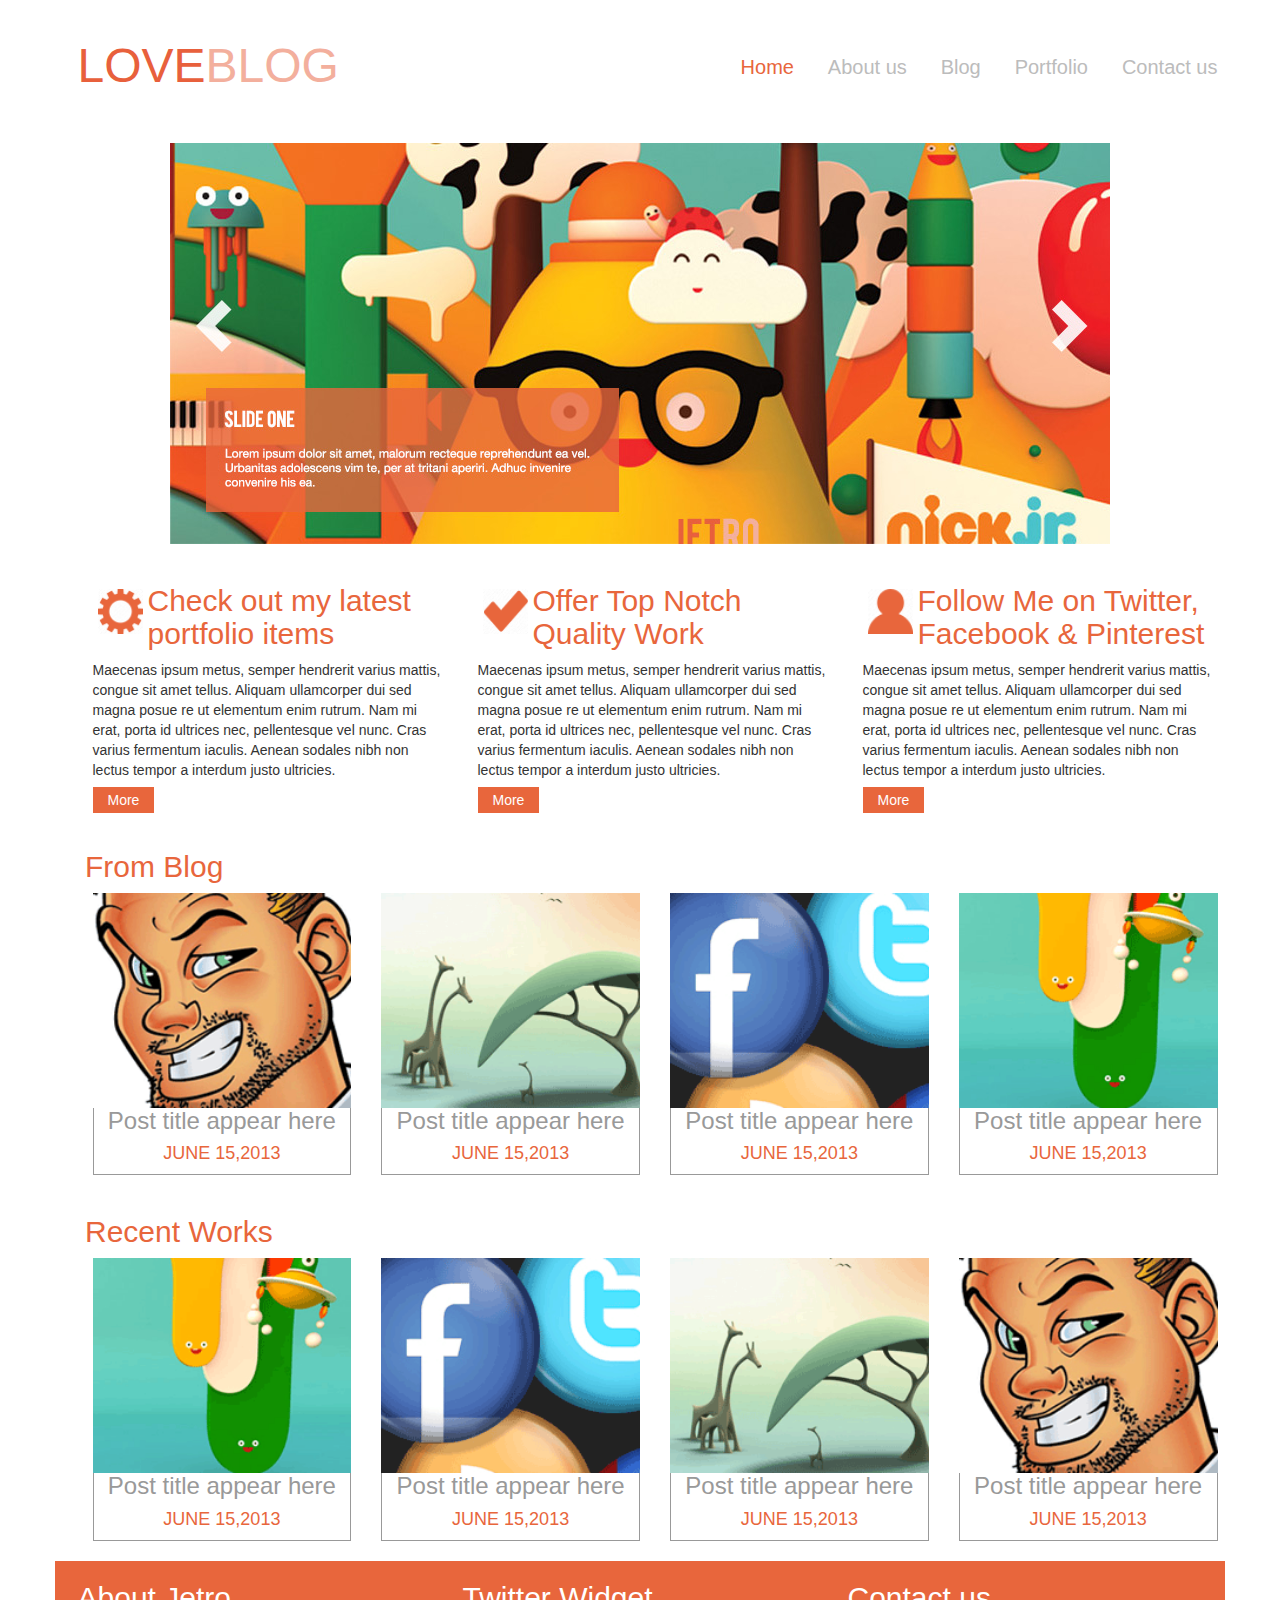
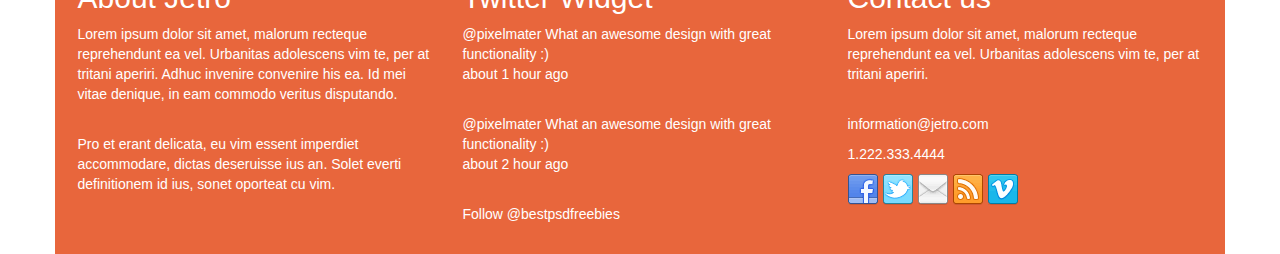
<file: index.html>
<!DOCTYPE html>
<html lang="en">
	<head>
		<title>Welcome to my site</title>
		<meta http-equiv="Content-Type" content="text/html; charset=utf-8" />
		<meta name="viewport" content="width=device-width, initial-scale=1.0">
		<link href="css/style.css" rel="stylesheet" media="screen">
		<link href='http://fonts.googleapis.com/css?family=Open+Sans+Condensed:300|Playfair+Display:400italic' rel='stylesheet' type='text/css' />
		<link rel="stylesheet" href="css/main.css">
		<link rel="stylesheet" href="css/bootstrap.css">
	</head>
	<body>
		<header class="container header_area">
			<div class="fix header">
				<div class="row">
					<div class="col-md-12">
						<div class="container logo  floatleft">
							<a href="#">
								<h1>LOVE<span>BLOG</span></h1>
							</a>
						</div>
						<div class="container mainmenu floatright">
							<ul id="nav">
								<li><a href="index.html" class="active">Home</a></li>
								<li><a href="about.html">About us</a></li>
								<li><a href="blog.html">Blog</a></li>
								<li><a href="portfolio.html">Portfolio</a></li>
								<li><a href="contact.html">Contact us</a></li>
							</ul>
						</div>
					</div>
				</div>
			</div>
		</header>
	<header class="header_bottom_area"></header>
	<div class="main_content_area fix container">
		<div class="fix content_area structure">
			<div class="row">
				<div class="col-md-12">
					<div class="fix slider_area">
						<div id="ei-slider" class="ei-slider">
							<div class="ei-slider-large container-fluid">
								<img src="images/slider.jpg" alt="image06"/>
							</div>
						</div>
					</div>
				</div>
			</div>
			<div class=" container fix service_area">
				<div class="fix single_service_container">
					<div class="row">
						<div class="col-md-4">
							<div class="fix single_service portfolio floatleft">
								<img src="images/portfolio.png" height="55" width="55" alt="">
								<h2>Check out my latest portfolio items</h2>
								<p>Maecenas ipsum metus, semper hendrerit varius mattis, congue sit amet tellus. Aliquam ullamcorper dui sed magna posue re ut elementum enim rutrum. Nam mi erat, porta id ultrices nec, pellentesque vel nunc. Cras varius fermentum iaculis. Aenean sodales nibh non lectus tempor a interdum justo ultricies.</p>
								<a href="#">More</a>
							</div>
						</div>
						<div class="col-md-4">
							<div class="fix single_service offer floatleft">
								<img src="images/offer.png" height="55" width="55" alt="">
								<h2>Offer Top Notch Quality Work</h2>
								<p>Maecenas ipsum metus, semper hendrerit varius mattis, congue sit amet tellus. Aliquam ullamcorper dui sed magna posue re ut elementum enim rutrum. Nam mi erat, porta id ultrices nec, pellentesque vel nunc. Cras varius fermentum iaculis. Aenean sodales nibh non lectus tempor a interdum justo ultricies.</p>
								<a href="#">More</a>
							</div>
						</div>
						<div class="col-md-4">
							<div class="fix single_service follow floatleft">
								<img src="images/follow.png" height="55" width="55" alt="">
								<h2>Follow Me on Twitter, Facebook & Pinterest</h2>
								<p>Maecenas ipsum metus, semper hendrerit varius mattis, congue sit amet tellus. Aliquam ullamcorper dui sed magna posue re ut elementum enim rutrum. Nam mi erat, porta id ultrices nec, pellentesque vel nunc. Cras varius fermentum iaculis. Aenean sodales nibh non lectus tempor a interdum justo ultricies.</p>
								<a href="#">More</a>
							</div>
						</div>
					</div>
				</div>
			</div>
			<div class="container fix from_blog">
				<h2><span>From Blog</span></h2>
				<div class="fix single_blogpost_container">
					<div class="row">
						<div class="col-md-3">
							<div class="fix single_blog_post floatleft">
								<img src="images/recent1.png" alt="" width="100%"/>
								<div class="blog_post_meta">
									<h3>Post title appear here</h3>
									<h4>JUNE 15,2013</h4>
								</div>
							</div>
						</div>
						<div class="col-md-3">
							<div class="fix single_blog_post floatleft">
								<img src="images/recent2.png" alt="" width="100%"/>
								<div class="blog_post_meta">
									<h3>Post title appear here</h3>
									<h4>JUNE 15,2013</h4>
								</div>
							</div>
						</div>
						<div class="col-md-3">
							<div class="fix single_blog_post floatleft">
								<img src="images/recent3.png" alt="" width="100%"/>
								<div class="blog_post_meta">
									<h3>Post title appear here</h3>
									<h4>JUNE 15,2013</h4>
								</div>
							</div>
						</div>
						<div class="col-md-3">
							<div class="fix single_blog_post floatleft">
								<img src="images/recent4.png" alt="" width="100%"/>
								<div class="blog_post_meta">
									<h3>Post title appear here</h3>
									<h4>JUNE 15,2013</h4>
								</div>
							</div>
						</div>
					</div>
				</div>
			</div>
			<div class="container fix from_blog">
				<h2><span>Recent Works</span></h2>
				<div class="fix single_work_container">
					<div class="row">
						<div class="col-md-3">
							<div class="fix single_work floatleft">
								<img src="images/recent4.png" alt="" width="100%"/>
								<div class="blog_post_meta">
									<h3>Post title appear here</h3>
									<h4>JUNE 15,2013</h4>
								</div>
							</div>
						</div>
						<div class="col-md-3">
							<div class="fix single_work floatleft">
								<img src="images/recent3.png" alt="" width="100%"/>
								<div class="blog_post_meta">
									<h3>Post title appear here</h3>
									<h4>JUNE 15,2013</h4>
								</div>
							</div>
						</div>
						<div class="col-md-3">
							<div class="fix single_work floatleft">
								<img src="images/recent2.png" alt="" width="100%"/>
								<div class="blog_post_meta">
									<h3>Post title appear here</h3>
									<h4>JUNE 15,2013</h4>
								</div>
							</div>
						</div>
						<div class="col-md-3">
							<div class="fix single_work floatleft">
								<img src="images/recent1.png" alt="" width="100%"/>
								<div class="blog_post_meta">
									<h3>Post title appear here</h3>
									<h4>JUNE 15,2013</h4>
								</div>
							</div>
						</div>
					</div>
				</div>
			</div>
		</div>
	</div>
	<div class="container fix footer_area">
		<div class="fix footer">
			<div class="fix single_footer_container">
				<div class="row">
					<div class="col-md-4">
						<div class="fix single_footer floatleft">
							<h2 class="h2">About Jetro</h2>
							<p>Lorem ipsum dolor sit amet, malorum recteque reprehendunt ea vel. Urbanitas adolescens vim te, per at tritani aperiri. Adhuc invenire convenire his ea. Id mei vitae denique, in eam commodo veritus disputando. </p>
							<br/>
							<p>Pro et erant delicata, eu vim essent imperdiet accommodare, dictas deseruisse ius an. Solet everti definitionem id ius, sonet oporteat cu vim.</p>
						</div>
					</div>
					<div class="col-md-4">
						<div class="fix single_footer floatleft">
							<h2 class="h2">Twitter Widget</h2>
							<p>@pixelmater What an awesome design with great functionality :)<br/>about 1 hour ago</p><br/>
							<p>@pixelmater What an awesome design with great functionality :)<br/>about 2 hour ago</p><br/>
							<p>Follow @bestpsdfreebies</p>
						</div>
					</div>
					<div class="col-md-4">
						<div class="fix single_footer floatleft">
							<h2 class="h2">Contact us</h2>
							<p>Lorem ipsum dolor sit amet, malorum recteque reprehendunt ea vel. Urbanitas adolescens vim te, per at tritani aperiri.</p>
							<br/>
							<p>information@jetro.com</p>
							<p>1.222.333.4444</p>
							<div class="fix social_area">
								<img src="images/social.png" height="31" width="170" alt="">
							</div>
						</div>
					</div>
				</div>
			</div>
		</div>
	</div>
	
	<script src="js/jquery-min.js"></script>
</body>
</html>
</file>
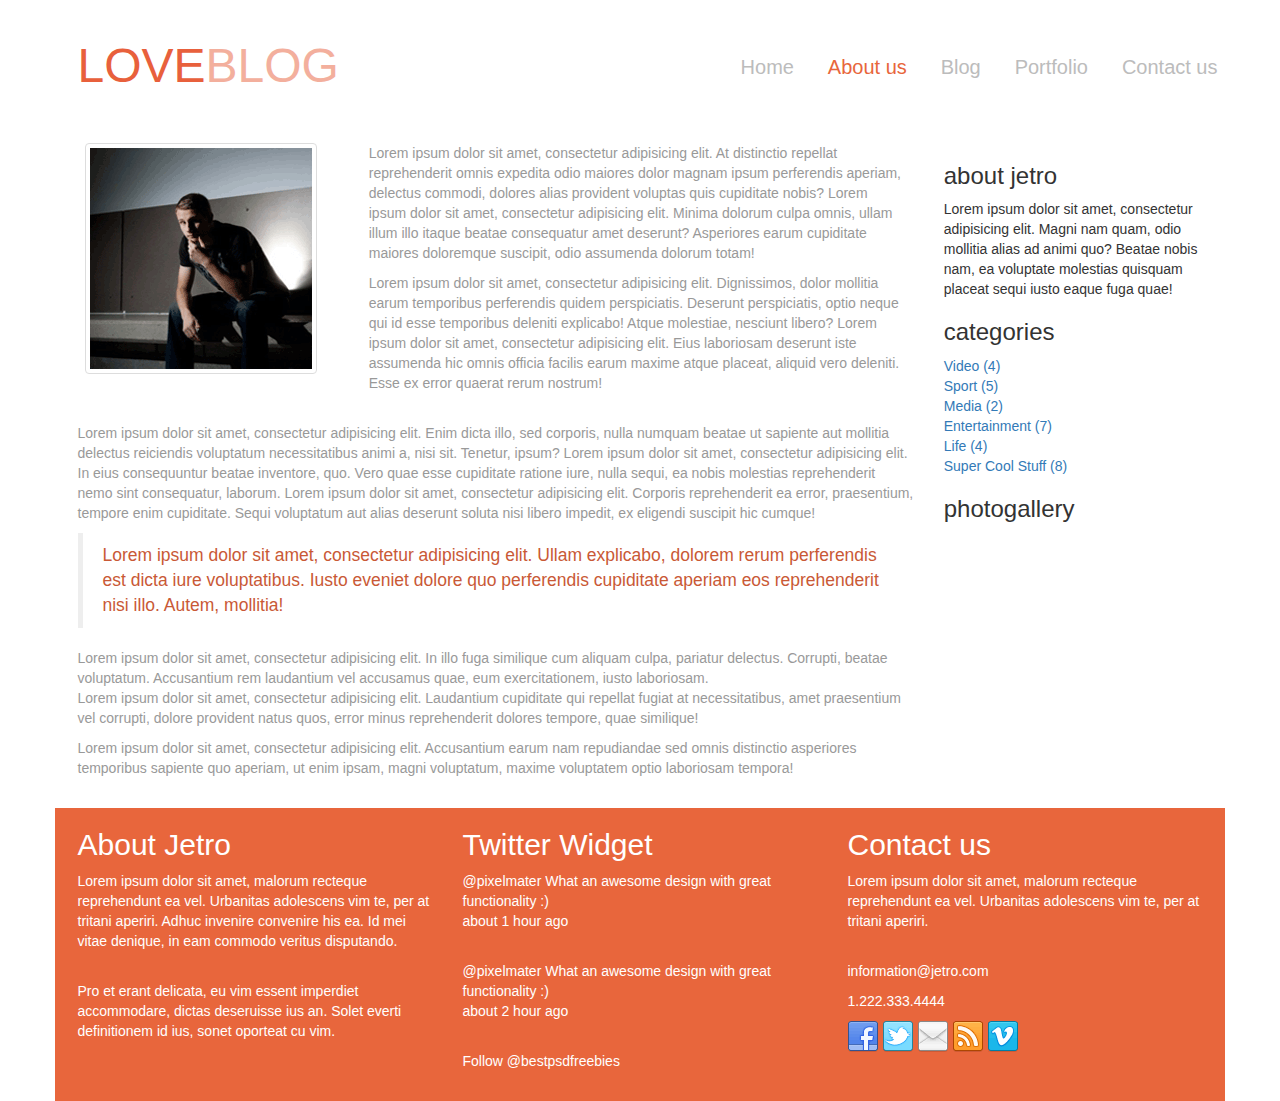
<file: about.html>
<!DOCTYPE html>
<html lang="en">
	<head>
		<title>About Us</title>
		<meta http-equiv="Content-Type" content="text/html; charset=utf-8" />
		<meta name="viewport" content="width=device-width, initial-scale=1.0">
		<link href="css/style.css" rel="stylesheet" media="screen">
		<link href='http://fonts.googleapis.com/css?family=Open+Sans+Condensed:300|Playfair+Display:400italic' rel='stylesheet' type='text/css' />
		<link rel="stylesheet" href="css/main.css">
		<link rel="stylesheet" href="css/bootstrap.css">
	</head>
	<body>
		<header class="container header_area">
			<div class="fix header">
				<div class="row">
					<div class="col-md-12">
						<div class="container logo  floatleft">
							<a href="#">
								<h1>LOVE<span>BLOG</span></h1>
							</a>
						</div>
						<div class="container mainmenu floatright">
							<ul id="nav">
								<li><a href="index.html">Home</a></li>
								<li><a href="about.html" class="active">About us</a></li>
								<li><a href="blog.html">Blog</a></li>
								<li><a href="portfolio.html">Portfolio</a></li>
								<li><a href="contact.html">Contact us</a></li>
							</ul>
						</div>
					</div>
				</div>
			</div>
		</header>
		<section id="contenido-blog">
			<div class="container">
				<div class="row">
					<div class="col-md-9">
						<div class="blog">
							<div class="row">
								<div class="col-md-4">
									<img class="thumbnail" src="images/author.png">
								</div>
								<div class="col-md-8">
									<p class="first">Lorem ipsum dolor sit amet, consectetur adipisicing elit. At distinctio repellat reprehenderit omnis expedita odio maiores dolor magnam ipsum perferendis aperiam, delectus commodi, dolores alias provident voluptas quis cupiditate nobis?
									Lorem ipsum dolor sit amet, consectetur adipisicing elit. Minima dolorum culpa omnis, ullam illum illo itaque beatae consequatur amet deserunt? Asperiores earum cupiditate maiores doloremque suscipit, odio assumenda dolorum totam!</p>
									<p>Lorem ipsum dolor sit amet, consectetur adipisicing elit. Dignissimos, dolor mollitia earum temporibus perferendis quidem perspiciatis. Deserunt perspiciatis, optio neque qui id esse temporibus deleniti explicabo! Atque molestiae, nesciunt libero? Lorem ipsum dolor sit amet, consectetur adipisicing elit. Eius laboriosam deserunt iste assumenda hic omnis officia facilis earum maxime atque placeat, aliquid vero deleniti. Esse ex error quaerat rerum nostrum!</p>
								</div>
							</div>
							<p>Lorem ipsum dolor sit amet, consectetur adipisicing elit. Enim dicta illo, sed corporis, nulla numquam beatae ut sapiente aut mollitia delectus reiciendis voluptatum necessitatibus animi a, nisi sit. Tenetur, ipsum? Lorem ipsum dolor sit amet, consectetur adipisicing elit. In eius consequuntur beatae inventore, quo. Vero quae esse cupiditate ratione iure, nulla sequi, ea nobis molestias reprehenderit nemo sint consequatur, laborum. Lorem ipsum dolor sit amet, consectetur adipisicing elit. Corporis reprehenderit ea error, praesentium, tempore enim cupiditate. Sequi voluptatum aut alias deserunt soluta nisi libero impedit, ex eligendi suscipit hic cumque!</p>
							
						<blockquote>Lorem ipsum dolor sit amet, consectetur adipisicing elit. Ullam explicabo, dolorem rerum perferendis est dicta iure voluptatibus. Iusto eveniet dolore quo perferendis cupiditate aperiam eos reprehenderit nisi illo. Autem, mollitia!</blockquote>
						<p>Lorem ipsum dolor sit amet, consectetur adipisicing elit. In illo fuga similique cum aliquam culpa, pariatur delectus. Corrupti, beatae voluptatum. Accusantium rem laudantium vel accusamus quae, eum exercitationem, iusto laboriosam. <br> Lorem ipsum dolor sit amet, consectetur adipisicing elit. Laudantium cupiditate qui repellat fugiat at necessitatibus, amet praesentium vel corrupti, dolore provident natus quos, error minus reprehenderit dolores tempore, quae similique!</p>
						<p class="last">Lorem ipsum dolor sit amet, consectetur adipisicing elit. Accusantium earum nam repudiandae sed omnis distinctio asperiores temporibus sapiente quo aperiam, ut enim ipsam, magni voluptatum, maxime voluptatem optio laboriosam tempora!</p>
					</div>
				</div>
				<div class="col-md-3 aside">
					<div class="sidetitle">
						<h3>about jetro</h3>
					</div>
					<p>Lorem ipsum dolor sit amet, consectetur adipisicing elit. Magni nam quam, odio mollitia alias ad animi quo? Beatae nobis nam, ea voluptate molestias quisquam placeat sequi iusto eaque fuga quae!</p>
					<div class="sidetitle">
						<h3>categories</h3>
					</div>
					<ul>
						<li><a href="#">Video (4)</a></li>
						<li><a href="#">Sport (5)</a></li>
						<li><a href="#">Media (2)</a></li>
						<li><a href="#">Entertainment (7)</a></li>
						<li><a href="#">Life (4)</a></li>
						<li><a href="#">Super Cool Stuff (8)</a></li>
					</ul>
					<div class="sidetitle">
						<h3>photogallery</h3>
					</div>
					<div class="row photos">
						<div class="square"></div>
						<div class="square"></div>
						<div class="square"></div>
						<div class="square"></div>
					</div>
					<div class="row photos">
						<div class="square"></div>
						<div class="square"></div>
						<div class="square"></div>
						<div class="square"></div>
					</div>
				</div>
			</div>
		</div>
	</section>
	<div class="container fix footer_area">
		<div class="fix footer">
			<div class="fix single_footer_container">
				<div class="row">
					<div class="col-md-4">
						<div class="fix single_footer floatleft">
							<h2 class="h2">About Jetro</h2>
							<p>Lorem ipsum dolor sit amet, malorum recteque reprehendunt ea vel. Urbanitas adolescens vim te, per at tritani aperiri. Adhuc invenire convenire his ea. Id mei vitae denique, in eam commodo veritus disputando. </p>
							<br/>
							<p>Pro et erant delicata, eu vim essent imperdiet accommodare, dictas deseruisse ius an. Solet everti definitionem id ius, sonet oporteat cu vim.</p>
						</div>
					</div>
					<div class="col-md-4">
						<div class="fix single_footer floatleft">
							<h2 class="h2">Twitter Widget</h2>
							<p>@pixelmater What an awesome design with great functionality :)<br/>about 1 hour ago</p><br/>
							<p>@pixelmater What an awesome design with great functionality :)<br/>about 2 hour ago</p><br/>
							<p>Follow @bestpsdfreebies</p>
						</div>
					</div>
					<div class="col-md-4">
						<div class="fix single_footer floatleft">
							<h2 class="h2">Contact us</h2>
							<p>Lorem ipsum dolor sit amet, malorum recteque reprehendunt ea vel. Urbanitas adolescens vim te, per at tritani aperiri.</p>
							<br/>
							<p>information@jetro.com</p>
							<p>1.222.333.4444</p>
							<div class="fix social_area">
								<img src="images/social.png" height="31" width="170" alt="">
							</div>
						</div>
					</div>
				</div>
			</div>
		</div>
	</div>
	
	<script src="js/jquery-min.js"></script>
</body>
</html>
</file>
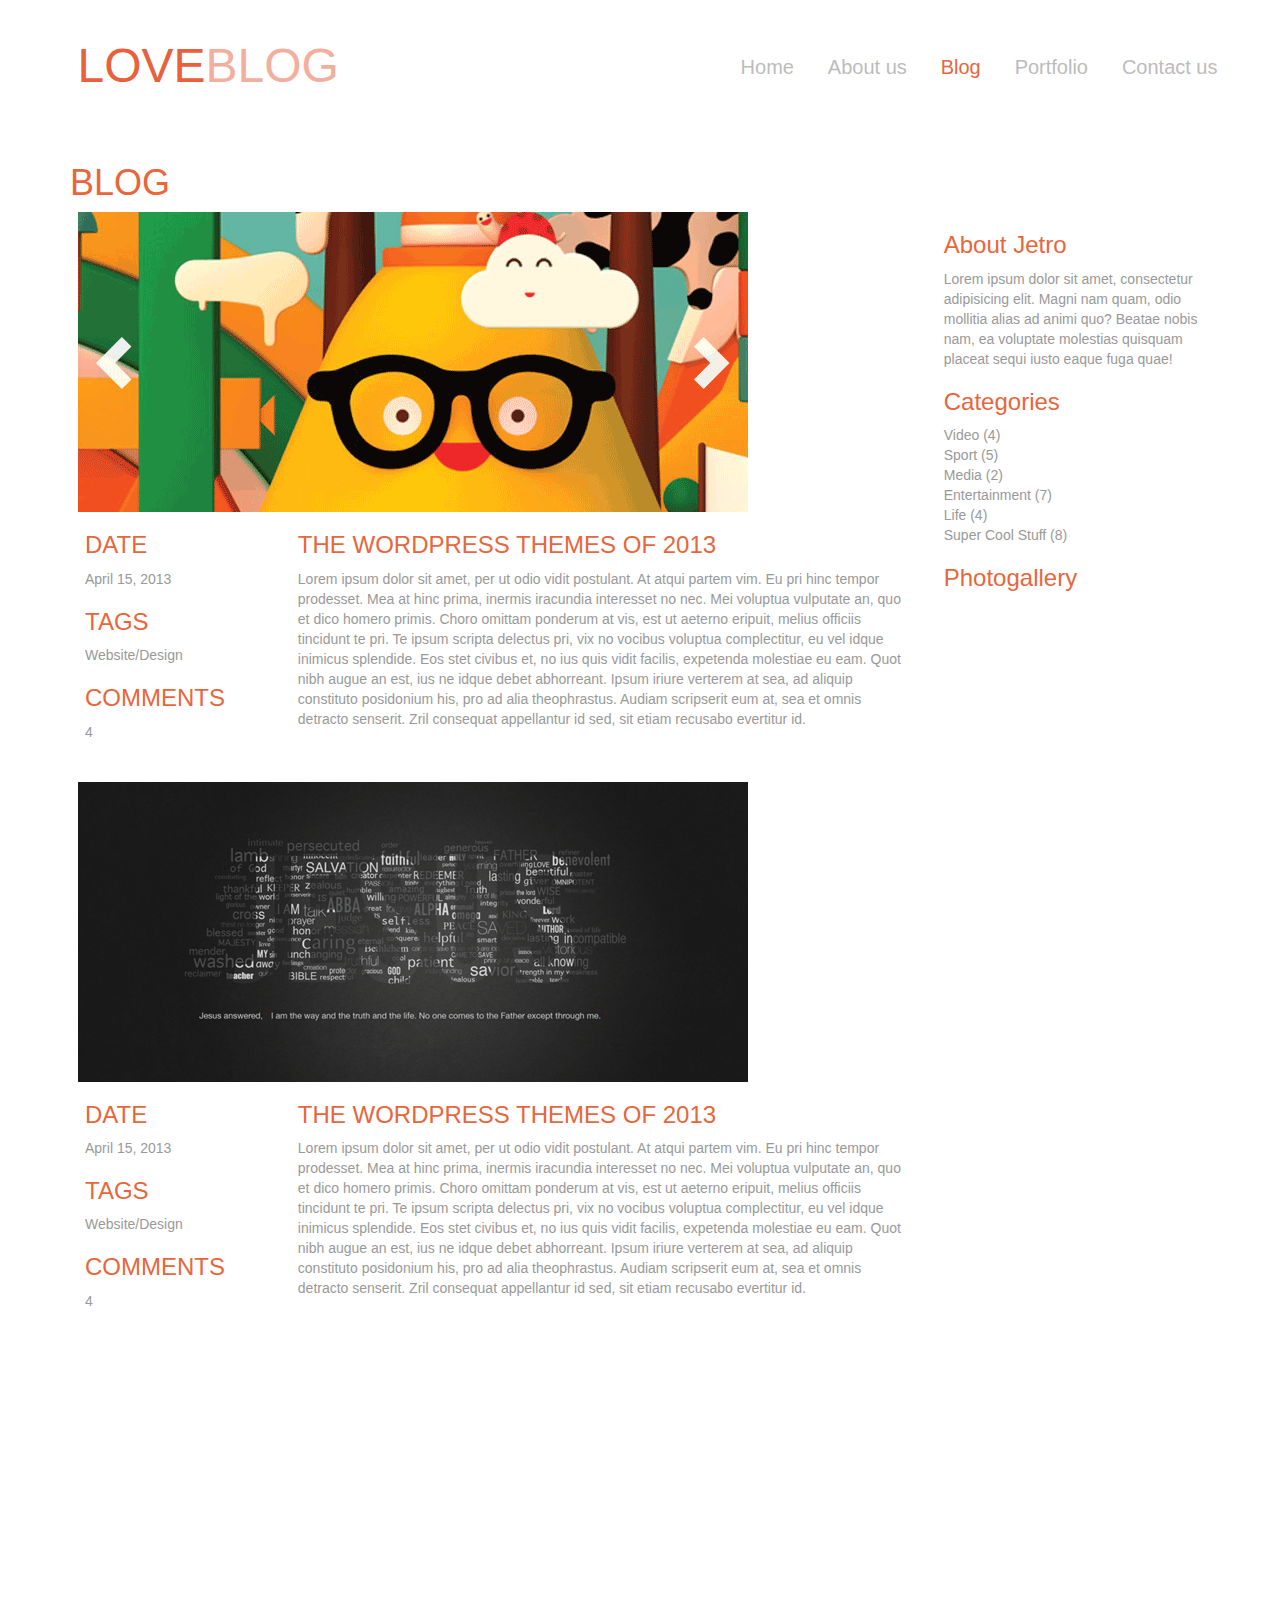
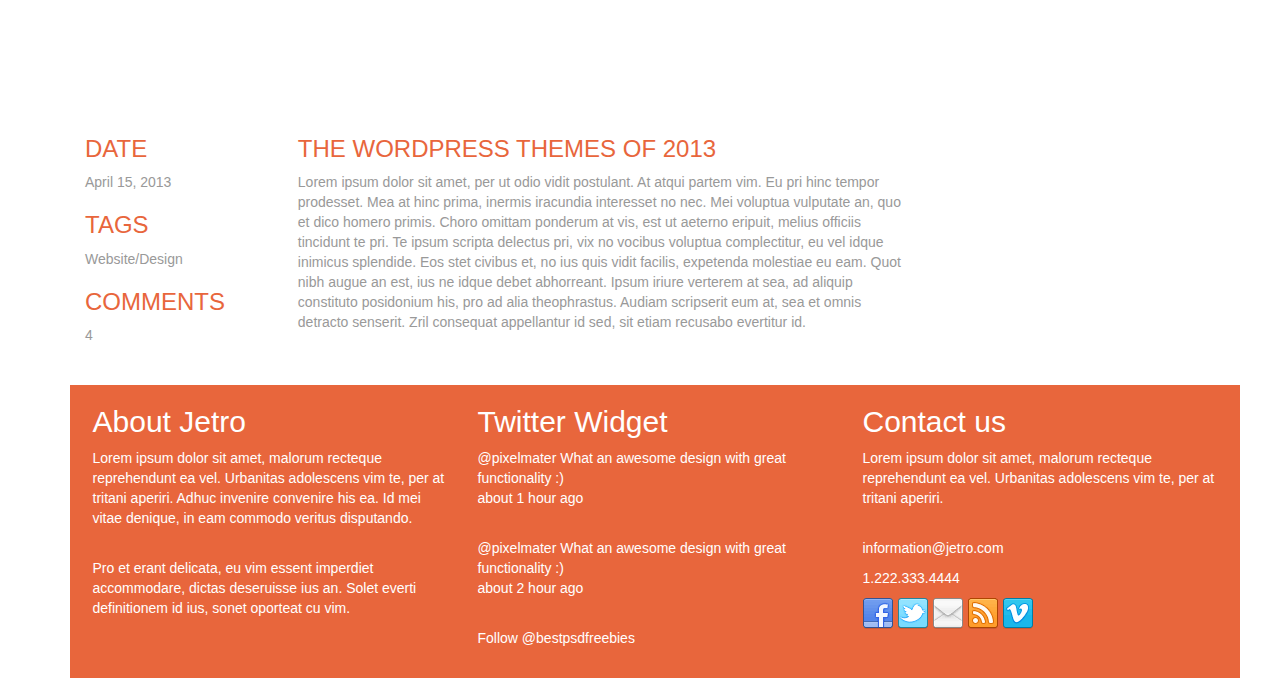
<file: blog.html>
<!DOCTYPE html>
<html lang="en">
	<head>
		<title>Blog</title>
		<meta http-equiv="Content-Type" content="text/html; charset=utf-8" />
		<meta name="viewport" content="width=device-width, initial-scale=1.0">
		
		<link href="css/style.css" rel="stylesheet" media="screen">
		<link href='http://fonts.googleapis.com/css?family=Open+Sans+Condensed:300|Playfair+Display:400italic' rel='stylesheet' type='text/css' />
		<link rel="stylesheet" href="css/main.css">
		<link rel="stylesheet" href="css/bootstrap.css">
	</head>
	<body>
		<header class="container header_area">
			<div class="fix header">
				<div class="row">
					<div class="col-md-12">
						<div class="container logo fix floatleft">
							<a href="#">
								<h1>LOVE<span>BLOG</span></h1>
							</a>
						</div>
						<div class="container mainmenu floatright">
							<ul id="nav">
								<li><a href="index.html" >Home</a></li>
								<li><a href="single.html">About us</a></li>
								<li><a href="blog.html" class="active">Blog</a></li>
								<li><a href="portfolio.html">Portfolio</a></li>
								<li><a href="contact.html">Contact us</a></li>
							</ul>
						</div>
					</div>
				</div>
			</div>
		</header>
		<section class="blog">
			<div class="container">
				<div class="blog">
					<h1>BLOG</h1>
				</div>
				<div class="row">
					<div class="col-md-9">
						<img src="images/post1.png" height="300" width="670" alt="">
						<div class="row">
							<div class="col-md-3">
								<h3>DATE</h3>
								April 15, 2013
								<br>
								<h3>TAGS</h3>
								Website/Design
								<h3>COMMENTS</h3>
								4
							</div>
							<div class="col-md-9">
								<h3>THE WORDPRESS THEMES OF 2013</h3>
								<p>Lorem ipsum dolor sit amet, per ut odio vidit postulant. At atqui partem vim. Eu pri hinc tempor prodesset. Mea at hinc prima, inermis iracundia interesset no nec. Mei voluptua vulputate an, quo et dico homero primis. Choro omittam ponderum at vis, est ut aeterno eripuit, melius officiis tincidunt te pri.
								Te ipsum scripta delectus pri, vix no vocibus voluptua complectitur, eu vel idque inimicus splendide. Eos stet civibus et, no ius quis vidit facilis, expetenda molestiae eu eam. Quot nibh augue an est, ius ne idque debet abhorreant. Ipsum iriure verterem at sea, ad aliquip constituto posidonium his, pro ad alia theophrastus. Audiam scripserit eum at, sea et omnis detracto senserit. Zril consequat appellantur id sed, sit etiam recusabo evertitur id.</p>
							</div>
						</div>
					</div>
					<div class="col-md-3 aside">
						<div class="side">
							<h3>About Jetro</h3>
						</div>
						<p>Lorem ipsum dolor sit amet, consectetur adipisicing elit. Magni nam quam, odio mollitia alias ad animi quo? Beatae nobis nam, ea voluptate molestias quisquam placeat sequi iusto eaque fuga quae!</p>
						<div class="side">
							<h3>Categories</h3>
						</div>
						<ul class="listaaa">
							<li><a href="#">Video (4)</a></li>
							<li><a href="#">Sport (5)</a></li>
							<li><a href="#">Media (2)</a></li>
							<li><a href="#">Entertainment (7)</a></li>
							<li><a href="#">Life (4)</a></li>
							<li><a href="#">Super Cool Stuff (8)</a></li>
						</ul>
						<div class="side">
							<h3>Photogallery</h3>
						</div>
						<div class="row photos">
							<div class="square"></div>
							<div class="square"></div>
							<div class="square"></div>
							<div class="square"></div>
						</div>
						<div class="row photos">
							<div class="square"></div>
							<div class="square"></div>
							<div class="square"></div>
							<div class="square"></div>
						</div>
					</div>
				</div>
			</div>
		</section>
		<div class="container">
			<section class="img-js">
				<div class="row ">
					<div class="col-md-9">
						<img src="images/post2.png" height="300" width="670" alt="">
						<div class="row">
							<div class="col-md-3">
								<h3>DATE</h3>
								April 15, 2013
								<br>
								<h3>TAGS</h3>
								Website/Design
								<h3>COMMENTS</h3>
								4
							</div>
							<div class="col-md-9">
								<h3>THE WORDPRESS THEMES OF 2013</h3>
								<p>Lorem ipsum dolor sit amet, per ut odio vidit postulant. At atqui partem vim. Eu pri hinc tempor prodesset. Mea at hinc prima, inermis iracundia interesset no nec. Mei voluptua vulputate an, quo et dico homero primis. Choro omittam ponderum at vis, est ut aeterno eripuit, melius officiis tincidunt te pri.
								Te ipsum scripta delectus pri, vix no vocibus voluptua complectitur, eu vel idque inimicus splendide. Eos stet civibus et, no ius quis vidit facilis, expetenda molestiae eu eam. Quot nibh augue an est, ius ne idque debet abhorreant. Ipsum iriure verterem at sea, ad aliquip constituto posidonium his, pro ad alia theophrastus. Audiam scripserit eum at, sea et omnis detracto senserit. Zril consequat appellantur id sed, sit etiam recusabo evertitur id.</p>
							</div>
						</div>
					</div>
				</div>
			</section>
		</div>
		<div class="container">
			<section class="movie">
				<div class="row">
					<div class="col-md-9">
						<iframe src="https://www.youtube.com/embed/OyRrO85LxxQ" width="640" height="360" frameborder="0" webkitallowfullscreen mozallowfullscreen allowfullscreen></iframe>
						<div class="row">
							<div class="col-md-3">
								<h3>DATE</h3>
								April 15, 2013
								<br>
								<h3>TAGS</h3>
								Website/Design
								<h3>COMMENTS</h3>
								4
							</div>
							<div class="col-md-9">
								<h3>THE WORDPRESS THEMES OF 2013</h3>
								<p>Lorem ipsum dolor sit amet, per ut odio vidit postulant. At atqui partem vim. Eu pri hinc tempor prodesset. Mea at hinc prima, inermis iracundia interesset no nec. Mei voluptua vulputate an, quo et dico homero primis. Choro omittam ponderum at vis, est ut aeterno eripuit, melius officiis tincidunt te pri.
								Te ipsum scripta delectus pri, vix no vocibus voluptua complectitur, eu vel idque inimicus splendide. Eos stet civibus et, no ius quis vidit facilis, expetenda molestiae eu eam. Quot nibh augue an est, ius ne idque debet abhorreant. Ipsum iriure verterem at sea, ad aliquip constituto posidonium his, pro ad alia theophrastus. Audiam scripserit eum at, sea et omnis detracto senserit. Zril consequat appellantur id sed, sit etiam recusabo evertitur id.</p>
							</div>
						</div>
					</div>
				</div>
			</section>
		</div>
		<div class="container">
			<footer>
				<div class="container fix footer_area">
					<div class="fix footer">
						<div class="fix single_footer_container">
							<div class="row">
								<div class="col-md-4">
									<div class="fix single_footer floatleft">
										<h2>About Jetro</h2>
										<p>Lorem ipsum dolor sit amet, malorum recteque reprehendunt ea vel. Urbanitas adolescens vim te, per at tritani aperiri. Adhuc invenire convenire his ea. Id mei vitae denique, in eam commodo veritus disputando. </p>
										<br/>
										<p>Pro et erant delicata, eu vim essent imperdiet accommodare, dictas deseruisse ius an. Solet everti definitionem id ius, sonet oporteat cu vim.</p>
									</div>
								</div>
								<div class="col-md-4">
									<div class="fix single_footer floatleft">
										<h2>Twitter Widget</h2>
										<p>@pixelmater What an awesome design with great functionality :)<br/>about 1 hour ago</p><br/>
										<p>@pixelmater What an awesome design with great functionality :)<br/>about 2 hour ago</p><br/>
										<p>Follow @bestpsdfreebies</p>
									</div>
								</div>
								<div class="col-md-4">
									<div class="fix single_footer floatleft">
										<h2>Contact us</h2>
										<p>Lorem ipsum dolor sit amet, malorum recteque reprehendunt ea vel. Urbanitas adolescens vim te, per at tritani aperiri.</p>
										<br/>
										<p>information@jetro.com</p>
										<p>1.222.333.4444</p>
										<div class="fix social_area">
											<img src="images/social.png" height="31" width="170" alt="">
										</div>
									</div>
								</div>
							</div>
						</div>
					</div>
				</div>
			</footer>
		</div>
		<script src="js/jquery-min.js"></script>
	</body>
</html>
</file>
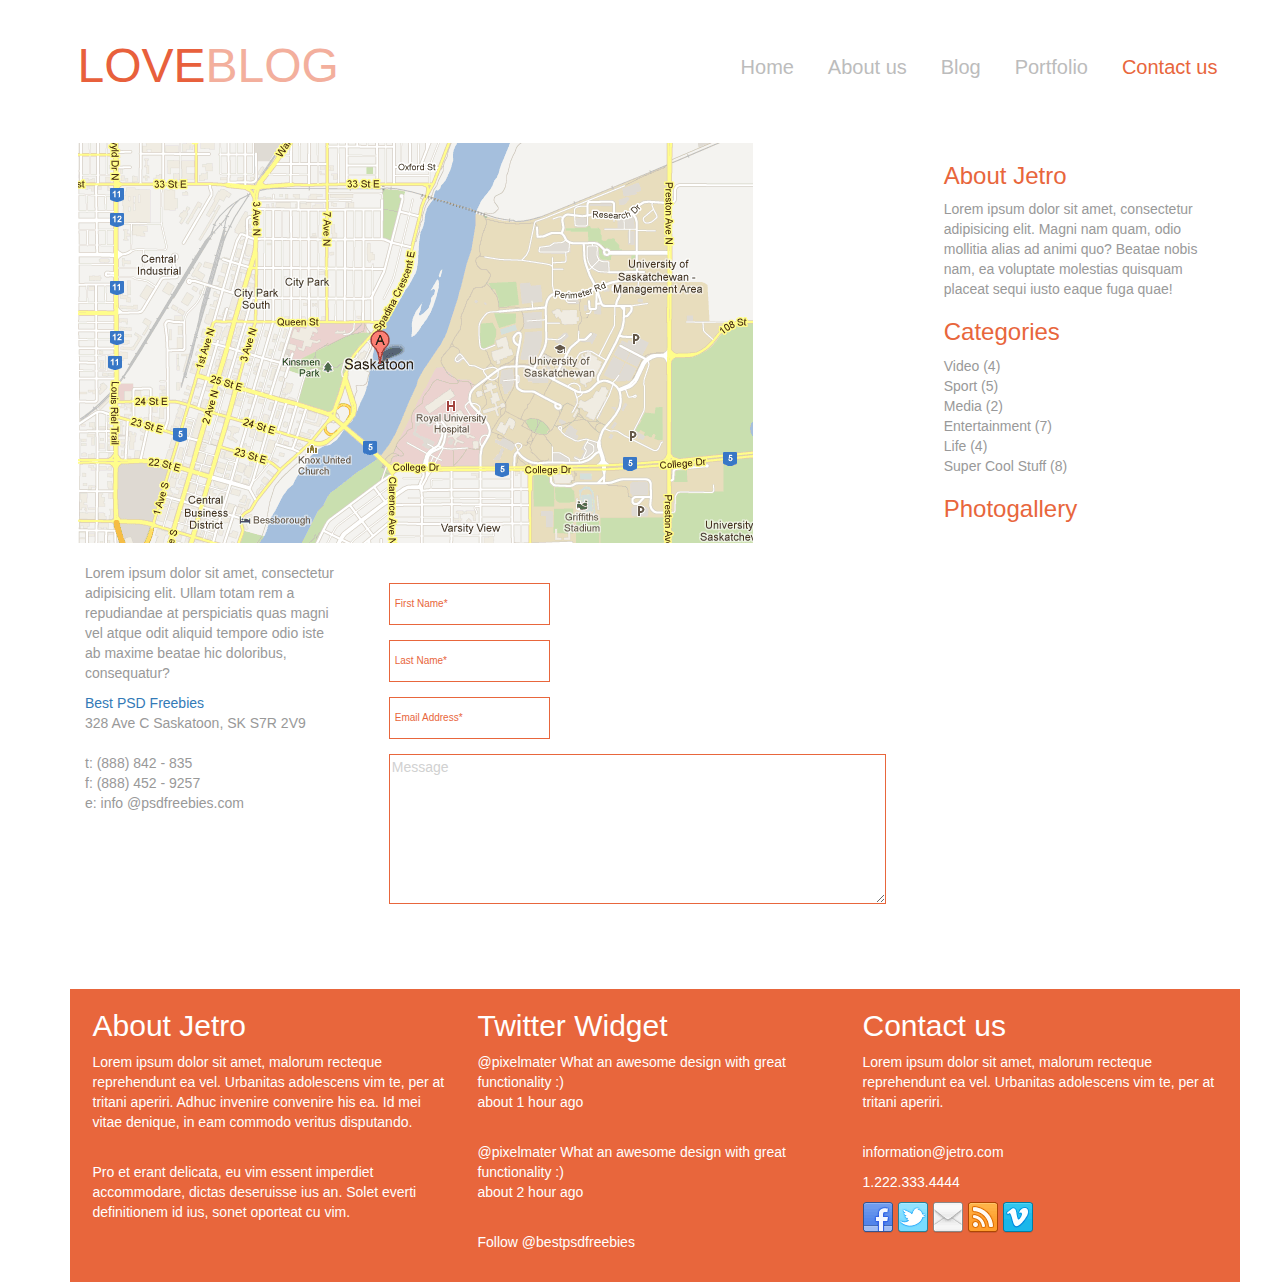
<file: contact.html>
<!DOCTYPE html>
<html lang="en">
	<head>
		<title>Blog</title>
		<meta http-equiv="Content-Type" content="text/html; charset=utf-8" />
		<meta name="viewport" content="width=device-width, initial-scale=1.0">
		
		<link href="css/style.css" rel="stylesheet" media="screen">
		<link href='http://fonts.googleapis.com/css?family=Open+Sans+Condensed:300|Playfair+Display:400italic' rel='stylesheet' type='text/css' />
		<link rel="stylesheet" href="css/main.css">
		<link rel="stylesheet" href="css/bootstrap.css">
	</head>
	<body>
		<header class="container header_area">
			<div class="fix header">
				<div class="row">
					<div class="col-md-12">
						<div class="container logo fix floatleft">
							<a href="#">
								<h1>LOVE<span>BLOG</span></h1>
							</a>
						</div>
						<div class="container mainmenu floatright">
							<ul id="nav">
								<li><a href="index.html" >Home</a></li>
								<li><a href="single.html">About us</a></li>
								<li><a href="blog.html">Blog</a></li>
								<li><a href="portfolio.html">Portfolio</a></li>
								<li><a href="contact.html" class="active">Contact us</a></li>
							</ul>
						</div>
					</div>
				</div>
			</div>
		</header>
		<section>
			<div class="container contact-us">
				<div class="row">
					<div class="col-md-9 central">
						<img src="images/map.png">
						<div class="row info">
							<div class="col-md-4">
								<p>Lorem ipsum dolor sit amet, consectetur adipisicing elit. Ullam totam rem a repudiandae at perspiciatis quas magni vel atque odit aliquid tempore odio iste ab maxime beatae hic doloribus, consequatur?</p>
								<a href="#">Best PSD Freebies</a>
								<p>
									328 Ave C Saskatoon, SK S7R 2V9  <br> <br>
									t: (888) 842 - 835  <br>
									f: (888) 452 - 9257  <br>
									e: info @psdfreebies.com <br>
								</p>
							</div>
							<div class="col-md-8">
								<form action="">
									<input value="First Name*" placeholder="" type="text">
									<input value="Last Name*" placeholder="" type="text">
									<input value="Email Address*" placeholder="" type="text">
									<textarea value="" name="" id="message" placeholder ="Message"cols="30" rows="10"></textarea>
								</form>
							</div>
						</div>
					</div>
					<div class="col-md-3 aside">
						<div class="side">
							<h3>About Jetro</h3>
						</div>
						<p>Lorem ipsum dolor sit amet, consectetur adipisicing elit. Magni nam quam, odio mollitia alias ad animi quo? Beatae nobis nam, ea voluptate molestias quisquam placeat sequi iusto eaque fuga quae!</p>
						<div class="side">
							<h3>Categories</h3>
						</div>
						<ul class="listaaa">
							<li><a href="#">Video (4)</a></li>
							<li><a href="#">Sport (5)</a></li>
							<li><a href="#">Media (2)</a></li>
							<li><a href="#">Entertainment (7)</a></li>
							<li><a href="#">Life (4)</a></li>
							<li><a href="#">Super Cool Stuff (8)</a></li>
						</ul>
						<div class="side">
							<h3>Photogallery</h3>
						</div>
						<div class="row photos">
							<div class="square"></div>
							<div class="square"></div>
							<div class="square"></div>
							<div class="square"></div>
						</div>
						<div class="row photos">
							<div class="square"></div>
							<div class="square"></div>
							<div class="square"></div>
							<div class="square"></div>
						</div>
					</div>
				</div>
			</div>
		</section>
		<div class="container">
			<footer>
				<div class="container fix footer_area">
					<div class="fix footer">
						<div class="fix single_footer_container">
							<div class="row">
								<div class="col-md-4">
									<div class="fix single_footer floatleft">
										<h2>About Jetro</h2>
										<p>Lorem ipsum dolor sit amet, malorum recteque reprehendunt ea vel. Urbanitas adolescens vim te, per at tritani aperiri. Adhuc invenire convenire his ea. Id mei vitae denique, in eam commodo veritus disputando. </p>
										<br/>
										<p>Pro et erant delicata, eu vim essent imperdiet accommodare, dictas deseruisse ius an. Solet everti definitionem id ius, sonet oporteat cu vim.</p>
									</div>
								</div>
								<div class="col-md-4">
									<div class="fix single_footer floatleft">
										<h2>Twitter Widget</h2>
										<p>@pixelmater What an awesome design with great functionality :)<br/>about 1 hour ago</p><br/>
										<p>@pixelmater What an awesome design with great functionality :)<br/>about 2 hour ago</p><br/>
										<p>Follow @bestpsdfreebies</p>
									</div>
								</div>
								<div class="col-md-4">
									<div class="fix single_footer floatleft">
										<h2>Contact us</h2>
										<p>Lorem ipsum dolor sit amet, malorum recteque reprehendunt ea vel. Urbanitas adolescens vim te, per at tritani aperiri.</p>
										<br/>
										<p>information@jetro.com</p>
										<p>1.222.333.4444</p>
										<div class="fix social_area">
											<img src="images/social.png" height="31" width="170" alt="">
										</div>
									</div>
								</div>
							</div>
						</div>
					</div>
				</div>
			</footer>
		</div>
		<script src="js/jquery-min.js"></script>
	</body>
</html>
</file>
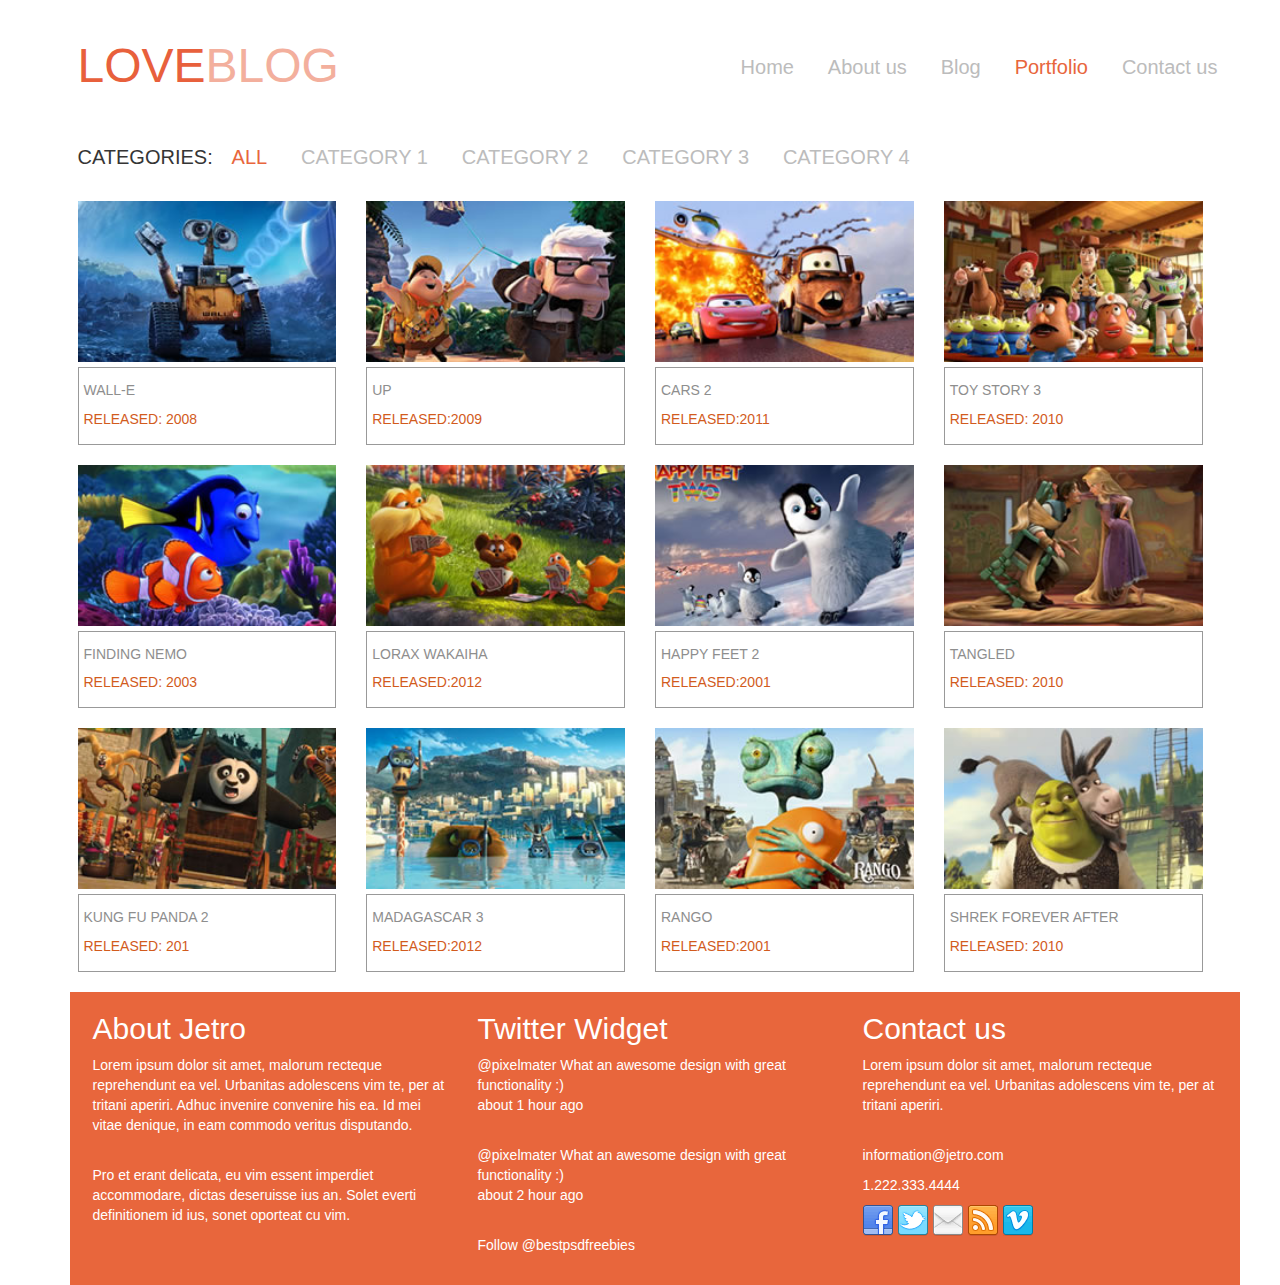
<file: portfolio.html>
<!DOCTYPE html>
<html lang="en">
	<head>
		<title>Blog</title>
		<meta http-equiv="Content-Type" content="text/html; charset=utf-8" />
		<meta name="viewport" content="width=device-width, initial-scale=1.0">
		
		<link href="css/style.css" rel="stylesheet" media="screen">
		<link href='http://fonts.googleapis.com/css?family=Open+Sans+Condensed:300|Playfair+Display:400italic' rel='stylesheet' type='text/css' />
		<link rel="stylesheet" href="css/main.css">
		<link rel="stylesheet" href="css/bootstrap.css">
	</head>
	<body>
		<header class="container header_area">
			<div class="fix header">
				<div class="row">
					<div class="col-md-12">
						<div class="container logo fix floatleft">
							<a href="#">
								<h1>LOVE<span>BLOG</span></h1>
							</a>
						</div>
						<div class="container mainmenu floatright">
							<ul id="nav">
								<li><a href="index.html" >Home</a></li>
								<li><a href="single.html">About us</a></li>
								<li><a href="blog.html">Blog</a></li>
								<li><a href="portfolio.html"  class="active">Portfolio</a></li>
								<li><a href="contact.html">Contact us</a></li>
							</ul>
						</div>
					</div>
				</div>
			</div>
		</header>
		<section>
			<div class="container">
				<div class="row mainmenu left-align">
					<div class="col-md-12">
						<ul>
							<li class="titulo">CATEGORIES:</li>
							<li><a href="#" class="active">ALL</a></li>
							<li><a href="#">CATEGORY 1</a></li>
							<li><a href="#">CATEGORY 2</a></li>
							<li><a href="#">CATEGORY 3</a></li>
							<li><a href="#">CATEGORY 4</a></li>
						</ul>
					</div>
				</div>
				<div class="row">
					<div class="col-md-3">
						<div class="pelis">
							<img src="images/filter-thumbs/p1.jpg" width="100%">
							<div class="bordercillo">
								<h5>WALL-E</h5>
								<p>RELEASED: 2008</p>
							</div>
						</div>
					</div>
					<div class="col-md-3">
						<div class="pelis">
							<img src="images/filter-thumbs/p2.jpg" width="100%">
							<div class="bordercillo">
								<h5>UP</h5>
								<p>RELEASED:2009</p>
							</div>
						</div>
					</div>
					<div class="col-md-3">
						<div class="pelis">
							<img src="images/filter-thumbs/p3.jpg" width="100%">
							<div class="bordercillo">
								<h5>CARS 2</h5>
								<p>RELEASED:2011</p>
							</div>
						</div>
					</div>
					<div class="col-md-3">
						<div class="pelis">
							<img src="images/filter-thumbs/p4.jpg" width="100%">
							<div class="bordercillo">
								<h5>TOY STORY 3</h5>
								<p>RELEASED: 2010</p>
							</div>
						</div>
					</div>
				</div>
				<div class="row">
					<div class="col-md-3">
						<div class="pelis">
							<img src="images/filter-thumbs/p5.jpg" width="100%">
							<div class="bordercillo">
								<h5>FINDING NEMO</h5>
								<p>RELEASED: 2003</p>
							</div>
						</div>
					</div>
					<div class="col-md-3">
						<div class="pelis">
							<img src="images/filter-thumbs/p6.jpg" width="100%">
							<div class="bordercillo">
								<h5>LORAX WAKAIHA</h5>
								<p>RELEASED:2012</p>
							</div>
						</div>
					</div>
					<div class="col-md-3">
						<div class="pelis">
							<img src="images/filter-thumbs/p7.jpg" width="100%">
							<div class="bordercillo">
								<h5>HAPPY FEET 2</h5>
								<p>RELEASED:2001</p>
							</div>
						</div>
					</div>
					<div class="col-md-3">
						<div class="pelis">
							<img src="images/filter-thumbs/p8.jpg" width="100%">
							<div class="bordercillo">
								<h5>TANGLED</h5>
								<p>RELEASED: 2010</p>
							</div>
						</div>
					</div>
				</div>
				<div class="row">
					<div class="col-md-3">
						<div class="pelis">
							<img src="images/filter-thumbs/p9.jpg" width="100%">
							<div class="bordercillo">
								<h5>KUNG FU PANDA 2</h5>
								<p>RELEASED: 201</p>
							</div>
						</div>
					</div>
					<div class="col-md-3">
						<div class="pelis">
							<img src="images/filter-thumbs/p10.jpg" width="100%">
							<div class="bordercillo">
								<h5>MADAGASCAR 3</h5>
								<p>RELEASED:2012</p>
							</div>
						</div>
					</div>
					<div class="col-md-3">
						<div class="pelis">
							<img src="images/filter-thumbs/p11.jpg" width="100%">
							<div class="bordercillo">
								<h5>RANGO </h5>
								<p>RELEASED:2001</p>
							</div>
						</div>
					</div>
					<div class="col-md-3">
						<div class="pelis">
							<img src="images/filter-thumbs/p12.jpg" width="100%">
							<div class="bordercillo">
								<h5>SHREK FOREVER AFTER</h5>
								<p>RELEASED: 2010</p>
							</div>
						</div>
					</div>
				</div>
			</div>
		</section>
		<div class="container">
			<footer>
				<div class="container fix footer_area">
					<div class="fix footer">
						<div class="fix single_footer_container">
							<div class="row">
								<div class="col-md-4">
									<div class="fix single_footer floatleft">
										<h2>About Jetro</h2>
										<p>Lorem ipsum dolor sit amet, malorum recteque reprehendunt ea vel. Urbanitas adolescens vim te, per at tritani aperiri. Adhuc invenire convenire his ea. Id mei vitae denique, in eam commodo veritus disputando. </p>
										<br/>
										<p>Pro et erant delicata, eu vim essent imperdiet accommodare, dictas deseruisse ius an. Solet everti definitionem id ius, sonet oporteat cu vim.</p>
									</div>
								</div>
								<div class="col-md-4">
									<div class="fix single_footer floatleft">
										<h2>Twitter Widget</h2>
										<p>@pixelmater What an awesome design with great functionality :)<br/>about 1 hour ago</p><br/>
										<p>@pixelmater What an awesome design with great functionality :)<br/>about 2 hour ago</p><br/>
										<p>Follow @bestpsdfreebies</p>
									</div>
								</div>
								<div class="col-md-4">
									<div class="fix single_footer floatleft">
										<h2>Contact us</h2>
										<p>Lorem ipsum dolor sit amet, malorum recteque reprehendunt ea vel. Urbanitas adolescens vim te, per at tritani aperiri.</p>
										<br/>
										<p>information@jetro.com</p>
										<p>1.222.333.4444</p>
										<div class="fix social_area">
											<img src="images/social.png" height="31" width="170" alt="">
										</div>
									</div>
								</div>
							</div>
						</div>
					</div>
				</div>
			</footer>
		</div>
		<script src="js/jquery-min.js"></script>
	</body>
</html>
</file>
<file: css/style.css>
.logo {
  display: inline;
  text-align: center; }
  .logo a h1 {
    color: #E8603C;
    float: left;
    font-size: -webkit-xxx-large; }
    .logo a h1 a {
      float: right; }
    .logo a h1 span {
      color: #F3AF9D; }

.mainmenu {
  text-align: right;
  color: #BCBCBC; }
  .mainmenu .active {
    color: #E8663C; }
  .mainmenu a {
    list-style: none;
    padding: 15px;
    font-size: 20px;
    font-family: helvetica;
    color: #BCBCBC; }
  .mainmenu li {
    display: inline; }
  .mainmenu .titulo {
    font-size: 20px;
    color: #353535; }

#nav {
  margin-top: -70px;
  font-family: Helvetica; }

.ei-slider-large {
  text-align: center;
  max-width: 100%; }

/* Home */
.service_area h2 {
  color: #E8663C; }
.service_area img {
  float: left;
  padding: 5px; }
.service_area a {
  background-color: #E8663C;
  color: white;
  padding: 5px 15px; }

.from_blog h2 {
  color: #E8663C; }
.from_blog h4 {
  color: #E8663C; }
.from_blog h3 {
  color: #999999; }
.from_blog .single_blog_post {
  text-align: center; }

.blog_post_meta {
  margin-top: -20px;
  border: 1px solid #999999;
  border-top: none;
  text-align: center; }

.footer_area {
  color: white;
  background-color: #E8663C; }

/* About */
blockquote {
  color: #C95936; }

/*blog*/
.blog, .img-js, .movie {
  color: #999999; }
  .blog h1, .blog h3, .img-js h1, .img-js h3, .movie h1, .movie h3 {
    color: #E8663C; }

/* Portfolio */
.bordercillo {
  margin-top: 5px;
  border: 1px solid #999999;
  padding: 5px; }
  .bordercillo h5 {
    color: #8E8E8E; }
  .bordercillo p {
    color: #D25B1D; }

/* Contact */
.contact-us {
  color: #999999; }

.side h3 {
  color: #E8663C; }

.listaaa a {
  text-decoration: none;
  color: #999999; }

.info {
  padding: 20px 0px; }
  .info form {
    padding: 20px;
    color: #E8663C; }
    .info form input {
      border: 1px solid #E8663C;
      padding: 5px;
      width: 30%;
      display: block; }
    .info form #message {
      color: #E8663C;
      border: 1px solid #E8663C;
      height: 150px; }

/*# sourceMappingURL=style.css.map */
</file>
<file: css/main.css>
.materialize-red {
  background-color: #e51c23 !important; }

.materialize-red-text {
  color: #e51c23 !important; }

.materialize-red.lighten-5 {
  background-color: #fdeaeb !important; }

.materialize-red-text.text-lighten-5 {
  color: #fdeaeb !important; }

.materialize-red.lighten-4 {
  background-color: #f8c1c3 !important; }

.materialize-red-text.text-lighten-4 {
  color: #f8c1c3 !important; }

.materialize-red.lighten-3 {
  background-color: #f3989b !important; }

.materialize-red-text.text-lighten-3 {
  color: #f3989b !important; }

.materialize-red.lighten-2 {
  background-color: #ee6e73 !important; }

.materialize-red-text.text-lighten-2 {
  color: #ee6e73 !important; }

.materialize-red.lighten-1 {
  background-color: #ea454b !important; }

.materialize-red-text.text-lighten-1 {
  color: #ea454b !important; }

.materialize-red.darken-1 {
  background-color: #d0181e !important; }

.materialize-red-text.text-darken-1 {
  color: #d0181e !important; }

.materialize-red.darken-2 {
  background-color: #b9151b !important; }

.materialize-red-text.text-darken-2 {
  color: #b9151b !important; }

.materialize-red.darken-3 {
  background-color: #a21318 !important; }

.materialize-red-text.text-darken-3 {
  color: #a21318 !important; }

.materialize-red.darken-4 {
  background-color: #8b1014 !important; }

.materialize-red-text.text-darken-4 {
  color: #8b1014 !important; }

.red {
  background-color: #F44336 !important; }

.red-text {
  color: #F44336 !important; }

.red.lighten-5 {
  background-color: #FFEBEE !important; }

.red-text.text-lighten-5 {
  color: #FFEBEE !important; }

.red.lighten-4 {
  background-color: #FFCDD2 !important; }

.red-text.text-lighten-4 {
  color: #FFCDD2 !important; }

.red.lighten-3 {
  background-color: #EF9A9A !important; }

.red-text.text-lighten-3 {
  color: #EF9A9A !important; }

.red.lighten-2 {
  background-color: #E57373 !important; }

.red-text.text-lighten-2 {
  color: #E57373 !important; }

.red.lighten-1 {
  background-color: #EF5350 !important; }

.red-text.text-lighten-1 {
  color: #EF5350 !important; }

.red.darken-1 {
  background-color: #E53935 !important; }

.red-text.text-darken-1 {
  color: #E53935 !important; }

.red.darken-2 {
  background-color: #D32F2F !important; }

.red-text.text-darken-2 {
  color: #D32F2F !important; }

.red.darken-3 {
  background-color: #C62828 !important; }

.red-text.text-darken-3 {
  color: #C62828 !important; }

.red.darken-4 {
  background-color: #B71C1C !important; }

.red-text.text-darken-4 {
  color: #B71C1C !important; }

.red.accent-1 {
  background-color: #FF8A80 !important; }

.red-text.text-accent-1 {
  color: #FF8A80 !important; }

.red.accent-2 {
  background-color: #FF5252 !important; }

.red-text.text-accent-2 {
  color: #FF5252 !important; }

.red.accent-3 {
  background-color: #FF1744 !important; }

.red-text.text-accent-3 {
  color: #FF1744 !important; }

.red.accent-4 {
  background-color: #D50000 !important; }

.red-text.text-accent-4 {
  color: #D50000 !important; }

.pink {
  background-color: #e91e63 !important; }

.pink-text {
  color: #e91e63 !important; }

.pink.lighten-5 {
  background-color: #fce4ec !important; }

.pink-text.text-lighten-5 {
  color: #fce4ec !important; }

.pink.lighten-4 {
  background-color: #f8bbd0 !important; }

.pink-text.text-lighten-4 {
  color: #f8bbd0 !important; }

.pink.lighten-3 {
  background-color: #f48fb1 !important; }

.pink-text.text-lighten-3 {
  color: #f48fb1 !important; }

.pink.lighten-2 {
  background-color: #f06292 !important; }

.pink-text.text-lighten-2 {
  color: #f06292 !important; }

.pink.lighten-1 {
  background-color: #ec407a !important; }

.pink-text.text-lighten-1 {
  color: #ec407a !important; }

.pink.darken-1 {
  background-color: #d81b60 !important; }

.pink-text.text-darken-1 {
  color: #d81b60 !important; }

.pink.darken-2 {
  background-color: #c2185b !important; }

.pink-text.text-darken-2 {
  color: #c2185b !important; }

.pink.darken-3 {
  background-color: #ad1457 !important; }

.pink-text.text-darken-3 {
  color: #ad1457 !important; }

.pink.darken-4 {
  background-color: #880e4f !important; }

.pink-text.text-darken-4 {
  color: #880e4f !important; }

.pink.accent-1 {
  background-color: #ff80ab !important; }

.pink-text.text-accent-1 {
  color: #ff80ab !important; }

.pink.accent-2 {
  background-color: #ff4081 !important; }

.pink-text.text-accent-2 {
  color: #ff4081 !important; }

.pink.accent-3 {
  background-color: #f50057 !important; }

.pink-text.text-accent-3 {
  color: #f50057 !important; }

.pink.accent-4 {
  background-color: #c51162 !important; }

.pink-text.text-accent-4 {
  color: #c51162 !important; }

.purple {
  background-color: #9c27b0 !important; }

.purple-text {
  color: #9c27b0 !important; }

.purple.lighten-5 {
  background-color: #f3e5f5 !important; }

.purple-text.text-lighten-5 {
  color: #f3e5f5 !important; }

.purple.lighten-4 {
  background-color: #e1bee7 !important; }

.purple-text.text-lighten-4 {
  color: #e1bee7 !important; }

.purple.lighten-3 {
  background-color: #ce93d8 !important; }

.purple-text.text-lighten-3 {
  color: #ce93d8 !important; }

.purple.lighten-2 {
  background-color: #ba68c8 !important; }

.purple-text.text-lighten-2 {
  color: #ba68c8 !important; }

.purple.lighten-1 {
  background-color: #ab47bc !important; }

.purple-text.text-lighten-1 {
  color: #ab47bc !important; }

.purple.darken-1 {
  background-color: #8e24aa !important; }

.purple-text.text-darken-1 {
  color: #8e24aa !important; }

.purple.darken-2 {
  background-color: #7b1fa2 !important; }

.purple-text.text-darken-2 {
  color: #7b1fa2 !important; }

.purple.darken-3 {
  background-color: #6a1b9a !important; }

.purple-text.text-darken-3 {
  color: #6a1b9a !important; }

.purple.darken-4 {
  background-color: #4a148c !important; }

.purple-text.text-darken-4 {
  color: #4a148c !important; }

.purple.accent-1 {
  background-color: #ea80fc !important; }

.purple-text.text-accent-1 {
  color: #ea80fc !important; }

.purple.accent-2 {
  background-color: #e040fb !important; }

.purple-text.text-accent-2 {
  color: #e040fb !important; }

.purple.accent-3 {
  background-color: #d500f9 !important; }

.purple-text.text-accent-3 {
  color: #d500f9 !important; }

.purple.accent-4 {
  background-color: #aa00ff !important; }

.purple-text.text-accent-4 {
  color: #aa00ff !important; }

.deep-purple {
  background-color: #673ab7 !important; }

.deep-purple-text {
  color: #673ab7 !important; }

.deep-purple.lighten-5 {
  background-color: #ede7f6 !important; }

.deep-purple-text.text-lighten-5 {
  color: #ede7f6 !important; }

.deep-purple.lighten-4 {
  background-color: #d1c4e9 !important; }

.deep-purple-text.text-lighten-4 {
  color: #d1c4e9 !important; }

.deep-purple.lighten-3 {
  background-color: #b39ddb !important; }

.deep-purple-text.text-lighten-3 {
  color: #b39ddb !important; }

.deep-purple.lighten-2 {
  background-color: #9575cd !important; }

.deep-purple-text.text-lighten-2 {
  color: #9575cd !important; }

.deep-purple.lighten-1 {
  background-color: #7e57c2 !important; }

.deep-purple-text.text-lighten-1 {
  color: #7e57c2 !important; }

.deep-purple.darken-1 {
  background-color: #5e35b1 !important; }

.deep-purple-text.text-darken-1 {
  color: #5e35b1 !important; }

.deep-purple.darken-2 {
  background-color: #512da8 !important; }

.deep-purple-text.text-darken-2 {
  color: #512da8 !important; }

.deep-purple.darken-3 {
  background-color: #4527a0 !important; }

.deep-purple-text.text-darken-3 {
  color: #4527a0 !important; }

.deep-purple.darken-4 {
  background-color: #311b92 !important; }

.deep-purple-text.text-darken-4 {
  color: #311b92 !important; }

.deep-purple.accent-1 {
  background-color: #b388ff !important; }

.deep-purple-text.text-accent-1 {
  color: #b388ff !important; }

.deep-purple.accent-2 {
  background-color: #7c4dff !important; }

.deep-purple-text.text-accent-2 {
  color: #7c4dff !important; }

.deep-purple.accent-3 {
  background-color: #651fff !important; }

.deep-purple-text.text-accent-3 {
  color: #651fff !important; }

.deep-purple.accent-4 {
  background-color: #6200ea !important; }

.deep-purple-text.text-accent-4 {
  color: #6200ea !important; }

.indigo {
  background-color: #3f51b5 !important; }

.indigo-text {
  color: #3f51b5 !important; }

.indigo.lighten-5 {
  background-color: #e8eaf6 !important; }

.indigo-text.text-lighten-5 {
  color: #e8eaf6 !important; }

.indigo.lighten-4 {
  background-color: #c5cae9 !important; }

.indigo-text.text-lighten-4 {
  color: #c5cae9 !important; }

.indigo.lighten-3 {
  background-color: #9fa8da !important; }

.indigo-text.text-lighten-3 {
  color: #9fa8da !important; }

.indigo.lighten-2 {
  background-color: #7986cb !important; }

.indigo-text.text-lighten-2 {
  color: #7986cb !important; }

.indigo.lighten-1 {
  background-color: #5c6bc0 !important; }

.indigo-text.text-lighten-1 {
  color: #5c6bc0 !important; }

.indigo.darken-1 {
  background-color: #3949ab !important; }

.indigo-text.text-darken-1 {
  color: #3949ab !important; }

.indigo.darken-2 {
  background-color: #303f9f !important; }

.indigo-text.text-darken-2 {
  color: #303f9f !important; }

.indigo.darken-3 {
  background-color: #283593 !important; }

.indigo-text.text-darken-3 {
  color: #283593 !important; }

.indigo.darken-4 {
  background-color: #1a237e !important; }

.indigo-text.text-darken-4 {
  color: #1a237e !important; }

.indigo.accent-1 {
  background-color: #8c9eff !important; }

.indigo-text.text-accent-1 {
  color: #8c9eff !important; }

.indigo.accent-2 {
  background-color: #536dfe !important; }

.indigo-text.text-accent-2 {
  color: #536dfe !important; }

.indigo.accent-3 {
  background-color: #3d5afe !important; }

.indigo-text.text-accent-3 {
  color: #3d5afe !important; }

.indigo.accent-4 {
  background-color: #304ffe !important; }

.indigo-text.text-accent-4 {
  color: #304ffe !important; }

.blue {
  background-color: #2196F3 !important; }

.blue-text {
  color: #2196F3 !important; }

.blue.lighten-5 {
  background-color: #E3F2FD !important; }

.blue-text.text-lighten-5 {
  color: #E3F2FD !important; }

.blue.lighten-4 {
  background-color: #BBDEFB !important; }

.blue-text.text-lighten-4 {
  color: #BBDEFB !important; }

.blue.lighten-3 {
  background-color: #90CAF9 !important; }

.blue-text.text-lighten-3 {
  color: #90CAF9 !important; }

.blue.lighten-2 {
  background-color: #64B5F6 !important; }

.blue-text.text-lighten-2 {
  color: #64B5F6 !important; }

.blue.lighten-1 {
  background-color: #42A5F5 !important; }

.blue-text.text-lighten-1 {
  color: #42A5F5 !important; }

.blue.darken-1 {
  background-color: #1E88E5 !important; }

.blue-text.text-darken-1 {
  color: #1E88E5 !important; }

.blue.darken-2 {
  background-color: #1976D2 !important; }

.blue-text.text-darken-2 {
  color: #1976D2 !important; }

.blue.darken-3 {
  background-color: #1565C0 !important; }

.blue-text.text-darken-3 {
  color: #1565C0 !important; }

.blue.darken-4 {
  background-color: #0D47A1 !important; }

.blue-text.text-darken-4 {
  color: #0D47A1 !important; }

.blue.accent-1 {
  background-color: #82B1FF !important; }

.blue-text.text-accent-1 {
  color: #82B1FF !important; }

.blue.accent-2 {
  background-color: #448AFF !important; }

.blue-text.text-accent-2 {
  color: #448AFF !important; }

.blue.accent-3 {
  background-color: #2979FF !important; }

.blue-text.text-accent-3 {
  color: #2979FF !important; }

.blue.accent-4 {
  background-color: #2962FF !important; }

.blue-text.text-accent-4 {
  color: #2962FF !important; }

.light-blue {
  background-color: #03a9f4 !important; }

.light-blue-text {
  color: #03a9f4 !important; }

.light-blue.lighten-5 {
  background-color: #e1f5fe !important; }

.light-blue-text.text-lighten-5 {
  color: #e1f5fe !important; }

.light-blue.lighten-4 {
  background-color: #b3e5fc !important; }

.light-blue-text.text-lighten-4 {
  color: #b3e5fc !important; }

.light-blue.lighten-3 {
  background-color: #81d4fa !important; }

.light-blue-text.text-lighten-3 {
  color: #81d4fa !important; }

.light-blue.lighten-2 {
  background-color: #4fc3f7 !important; }

.light-blue-text.text-lighten-2 {
  color: #4fc3f7 !important; }

.light-blue.lighten-1 {
  background-color: #29b6f6 !important; }

.light-blue-text.text-lighten-1 {
  color: #29b6f6 !important; }

.light-blue.darken-1 {
  background-color: #039be5 !important; }

.light-blue-text.text-darken-1 {
  color: #039be5 !important; }

.light-blue.darken-2 {
  background-color: #0288d1 !important; }

.light-blue-text.text-darken-2 {
  color: #0288d1 !important; }

.light-blue.darken-3 {
  background-color: #0277bd !important; }

.light-blue-text.text-darken-3 {
  color: #0277bd !important; }

.light-blue.darken-4 {
  background-color: #01579b !important; }

.light-blue-text.text-darken-4 {
  color: #01579b !important; }

.light-blue.accent-1 {
  background-color: #80d8ff !important; }

.light-blue-text.text-accent-1 {
  color: #80d8ff !important; }

.light-blue.accent-2 {
  background-color: #40c4ff !important; }

.light-blue-text.text-accent-2 {
  color: #40c4ff !important; }

.light-blue.accent-3 {
  background-color: #00b0ff !important; }

.light-blue-text.text-accent-3 {
  color: #00b0ff !important; }

.light-blue.accent-4 {
  background-color: #0091ea !important; }

.light-blue-text.text-accent-4 {
  color: #0091ea !important; }

.cyan {
  background-color: #00bcd4 !important; }

.cyan-text {
  color: #00bcd4 !important; }

.cyan.lighten-5 {
  background-color: #e0f7fa !important; }

.cyan-text.text-lighten-5 {
  color: #e0f7fa !important; }

.cyan.lighten-4 {
  background-color: #b2ebf2 !important; }

.cyan-text.text-lighten-4 {
  color: #b2ebf2 !important; }

.cyan.lighten-3 {
  background-color: #80deea !important; }

.cyan-text.text-lighten-3 {
  color: #80deea !important; }

.cyan.lighten-2 {
  background-color: #4dd0e1 !important; }

.cyan-text.text-lighten-2 {
  color: #4dd0e1 !important; }

.cyan.lighten-1 {
  background-color: #26c6da !important; }

.cyan-text.text-lighten-1 {
  color: #26c6da !important; }

.cyan.darken-1 {
  background-color: #00acc1 !important; }

.cyan-text.text-darken-1 {
  color: #00acc1 !important; }

.cyan.darken-2 {
  background-color: #0097a7 !important; }

.cyan-text.text-darken-2 {
  color: #0097a7 !important; }

.cyan.darken-3 {
  background-color: #00838f !important; }

.cyan-text.text-darken-3 {
  color: #00838f !important; }

.cyan.darken-4 {
  background-color: #006064 !important; }

.cyan-text.text-darken-4 {
  color: #006064 !important; }

.cyan.accent-1 {
  background-color: #84ffff !important; }

.cyan-text.text-accent-1 {
  color: #84ffff !important; }

.cyan.accent-2 {
  background-color: #18ffff !important; }

.cyan-text.text-accent-2 {
  color: #18ffff !important; }

.cyan.accent-3 {
  background-color: #00e5ff !important; }

.cyan-text.text-accent-3 {
  color: #00e5ff !important; }

.cyan.accent-4 {
  background-color: #00b8d4 !important; }

.cyan-text.text-accent-4 {
  color: #00b8d4 !important; }

.teal {
  background-color: #009688 !important; }

.teal-text {
  color: #009688 !important; }

.teal.lighten-5 {
  background-color: #e0f2f1 !important; }

.teal-text.text-lighten-5 {
  color: #e0f2f1 !important; }

.teal.lighten-4 {
  background-color: #b2dfdb !important; }

.teal-text.text-lighten-4 {
  color: #b2dfdb !important; }

.teal.lighten-3 {
  background-color: #80cbc4 !important; }

.teal-text.text-lighten-3 {
  color: #80cbc4 !important; }

.teal.lighten-2 {
  background-color: #4db6ac !important; }

.teal-text.text-lighten-2 {
  color: #4db6ac !important; }

.teal.lighten-1 {
  background-color: #26a69a !important; }

.teal-text.text-lighten-1 {
  color: #26a69a !important; }

.teal.darken-1 {
  background-color: #00897b !important; }

.teal-text.text-darken-1 {
  color: #00897b !important; }

.teal.darken-2 {
  background-color: #00796b !important; }

.teal-text.text-darken-2 {
  color: #00796b !important; }

.teal.darken-3 {
  background-color: #00695c !important; }

.teal-text.text-darken-3 {
  color: #00695c !important; }

.teal.darken-4 {
  background-color: #004d40 !important; }

.teal-text.text-darken-4 {
  color: #004d40 !important; }

.teal.accent-1 {
  background-color: #a7ffeb !important; }

.teal-text.text-accent-1 {
  color: #a7ffeb !important; }

.teal.accent-2 {
  background-color: #64ffda !important; }

.teal-text.text-accent-2 {
  color: #64ffda !important; }

.teal.accent-3 {
  background-color: #1de9b6 !important; }

.teal-text.text-accent-3 {
  color: #1de9b6 !important; }

.teal.accent-4 {
  background-color: #00bfa5 !important; }

.teal-text.text-accent-4 {
  color: #00bfa5 !important; }

.green {
  background-color: #4CAF50 !important; }

.green-text {
  color: #4CAF50 !important; }

.green.lighten-5 {
  background-color: #E8F5E9 !important; }

.green-text.text-lighten-5 {
  color: #E8F5E9 !important; }

.green.lighten-4 {
  background-color: #C8E6C9 !important; }

.green-text.text-lighten-4 {
  color: #C8E6C9 !important; }

.green.lighten-3 {
  background-color: #A5D6A7 !important; }

.green-text.text-lighten-3 {
  color: #A5D6A7 !important; }

.green.lighten-2 {
  background-color: #81C784 !important; }

.green-text.text-lighten-2 {
  color: #81C784 !important; }

.green.lighten-1 {
  background-color: #66BB6A !important; }

.green-text.text-lighten-1 {
  color: #66BB6A !important; }

.green.darken-1 {
  background-color: #43A047 !important; }

.green-text.text-darken-1 {
  color: #43A047 !important; }

.green.darken-2 {
  background-color: #388E3C !important; }

.green-text.text-darken-2 {
  color: #388E3C !important; }

.green.darken-3 {
  background-color: #2E7D32 !important; }

.green-text.text-darken-3 {
  color: #2E7D32 !important; }

.green.darken-4 {
  background-color: #1B5E20 !important; }

.green-text.text-darken-4 {
  color: #1B5E20 !important; }

.green.accent-1 {
  background-color: #B9F6CA !important; }

.green-text.text-accent-1 {
  color: #B9F6CA !important; }

.green.accent-2 {
  background-color: #69F0AE !important; }

.green-text.text-accent-2 {
  color: #69F0AE !important; }

.green.accent-3 {
  background-color: #00E676 !important; }

.green-text.text-accent-3 {
  color: #00E676 !important; }

.green.accent-4 {
  background-color: #00C853 !important; }

.green-text.text-accent-4 {
  color: #00C853 !important; }

.light-green {
  background-color: #8bc34a !important; }

.light-green-text {
  color: #8bc34a !important; }

.light-green.lighten-5 {
  background-color: #f1f8e9 !important; }

.light-green-text.text-lighten-5 {
  color: #f1f8e9 !important; }

.light-green.lighten-4 {
  background-color: #dcedc8 !important; }

.light-green-text.text-lighten-4 {
  color: #dcedc8 !important; }

.light-green.lighten-3 {
  background-color: #c5e1a5 !important; }

.light-green-text.text-lighten-3 {
  color: #c5e1a5 !important; }

.light-green.lighten-2 {
  background-color: #aed581 !important; }

.light-green-text.text-lighten-2 {
  color: #aed581 !important; }

.light-green.lighten-1 {
  background-color: #9ccc65 !important; }

.light-green-text.text-lighten-1 {
  color: #9ccc65 !important; }

.light-green.darken-1 {
  background-color: #7cb342 !important; }

.light-green-text.text-darken-1 {
  color: #7cb342 !important; }

.light-green.darken-2 {
  background-color: #689f38 !important; }

.light-green-text.text-darken-2 {
  color: #689f38 !important; }

.light-green.darken-3 {
  background-color: #558b2f !important; }

.light-green-text.text-darken-3 {
  color: #558b2f !important; }

.light-green.darken-4 {
  background-color: #33691e !important; }

.light-green-text.text-darken-4 {
  color: #33691e !important; }

.light-green.accent-1 {
  background-color: #ccff90 !important; }

.light-green-text.text-accent-1 {
  color: #ccff90 !important; }

.light-green.accent-2 {
  background-color: #b2ff59 !important; }

.light-green-text.text-accent-2 {
  color: #b2ff59 !important; }

.light-green.accent-3 {
  background-color: #76ff03 !important; }

.light-green-text.text-accent-3 {
  color: #76ff03 !important; }

.light-green.accent-4 {
  background-color: #64dd17 !important; }

.light-green-text.text-accent-4 {
  color: #64dd17 !important; }

.lime {
  background-color: #cddc39 !important; }

.lime-text {
  color: #cddc39 !important; }

.lime.lighten-5 {
  background-color: #f9fbe7 !important; }

.lime-text.text-lighten-5 {
  color: #f9fbe7 !important; }

.lime.lighten-4 {
  background-color: #f0f4c3 !important; }

.lime-text.text-lighten-4 {
  color: #f0f4c3 !important; }

.lime.lighten-3 {
  background-color: #e6ee9c !important; }

.lime-text.text-lighten-3 {
  color: #e6ee9c !important; }

.lime.lighten-2 {
  background-color: #dce775 !important; }

.lime-text.text-lighten-2 {
  color: #dce775 !important; }

.lime.lighten-1 {
  background-color: #d4e157 !important; }

.lime-text.text-lighten-1 {
  color: #d4e157 !important; }

.lime.darken-1 {
  background-color: #c0ca33 !important; }

.lime-text.text-darken-1 {
  color: #c0ca33 !important; }

.lime.darken-2 {
  background-color: #afb42b !important; }

.lime-text.text-darken-2 {
  color: #afb42b !important; }

.lime.darken-3 {
  background-color: #9e9d24 !important; }

.lime-text.text-darken-3 {
  color: #9e9d24 !important; }

.lime.darken-4 {
  background-color: #827717 !important; }

.lime-text.text-darken-4 {
  color: #827717 !important; }

.lime.accent-1 {
  background-color: #f4ff81 !important; }

.lime-text.text-accent-1 {
  color: #f4ff81 !important; }

.lime.accent-2 {
  background-color: #eeff41 !important; }

.lime-text.text-accent-2 {
  color: #eeff41 !important; }

.lime.accent-3 {
  background-color: #c6ff00 !important; }

.lime-text.text-accent-3 {
  color: #c6ff00 !important; }

.lime.accent-4 {
  background-color: #aeea00 !important; }

.lime-text.text-accent-4 {
  color: #aeea00 !important; }

.yellow {
  background-color: #ffeb3b !important; }

.yellow-text {
  color: #ffeb3b !important; }

.yellow.lighten-5 {
  background-color: #fffde7 !important; }

.yellow-text.text-lighten-5 {
  color: #fffde7 !important; }

.yellow.lighten-4 {
  background-color: #fff9c4 !important; }

.yellow-text.text-lighten-4 {
  color: #fff9c4 !important; }

.yellow.lighten-3 {
  background-color: #fff59d !important; }

.yellow-text.text-lighten-3 {
  color: #fff59d !important; }

.yellow.lighten-2 {
  background-color: #fff176 !important; }

.yellow-text.text-lighten-2 {
  color: #fff176 !important; }

.yellow.lighten-1 {
  background-color: #ffee58 !important; }

.yellow-text.text-lighten-1 {
  color: #ffee58 !important; }

.yellow.darken-1 {
  background-color: #fdd835 !important; }

.yellow-text.text-darken-1 {
  color: #fdd835 !important; }

.yellow.darken-2 {
  background-color: #fbc02d !important; }

.yellow-text.text-darken-2 {
  color: #fbc02d !important; }

.yellow.darken-3 {
  background-color: #f9a825 !important; }

.yellow-text.text-darken-3 {
  color: #f9a825 !important; }

.yellow.darken-4 {
  background-color: #f57f17 !important; }

.yellow-text.text-darken-4 {
  color: #f57f17 !important; }

.yellow.accent-1 {
  background-color: #ffff8d !important; }

.yellow-text.text-accent-1 {
  color: #ffff8d !important; }

.yellow.accent-2 {
  background-color: #ffff00 !important; }

.yellow-text.text-accent-2 {
  color: #ffff00 !important; }

.yellow.accent-3 {
  background-color: #ffea00 !important; }

.yellow-text.text-accent-3 {
  color: #ffea00 !important; }

.yellow.accent-4 {
  background-color: #ffd600 !important; }

.yellow-text.text-accent-4 {
  color: #ffd600 !important; }

.amber {
  background-color: #ffc107 !important; }

.amber-text {
  color: #ffc107 !important; }

.amber.lighten-5 {
  background-color: #fff8e1 !important; }

.amber-text.text-lighten-5 {
  color: #fff8e1 !important; }

.amber.lighten-4 {
  background-color: #ffecb3 !important; }

.amber-text.text-lighten-4 {
  color: #ffecb3 !important; }

.amber.lighten-3 {
  background-color: #ffe082 !important; }

.amber-text.text-lighten-3 {
  color: #ffe082 !important; }

.amber.lighten-2 {
  background-color: #ffd54f !important; }

.amber-text.text-lighten-2 {
  color: #ffd54f !important; }

.amber.lighten-1 {
  background-color: #ffca28 !important; }

.amber-text.text-lighten-1 {
  color: #ffca28 !important; }

.amber.darken-1 {
  background-color: #ffb300 !important; }

.amber-text.text-darken-1 {
  color: #ffb300 !important; }

.amber.darken-2 {
  background-color: #ffa000 !important; }

.amber-text.text-darken-2 {
  color: #ffa000 !important; }

.amber.darken-3 {
  background-color: #ff8f00 !important; }

.amber-text.text-darken-3 {
  color: #ff8f00 !important; }

.amber.darken-4 {
  background-color: #ff6f00 !important; }

.amber-text.text-darken-4 {
  color: #ff6f00 !important; }

.amber.accent-1 {
  background-color: #ffe57f !important; }

.amber-text.text-accent-1 {
  color: #ffe57f !important; }

.amber.accent-2 {
  background-color: #ffd740 !important; }

.amber-text.text-accent-2 {
  color: #ffd740 !important; }

.amber.accent-3 {
  background-color: #ffc400 !important; }

.amber-text.text-accent-3 {
  color: #ffc400 !important; }

.amber.accent-4 {
  background-color: #ffab00 !important; }

.amber-text.text-accent-4 {
  color: #ffab00 !important; }

.orange {
  background-color: #ff9800 !important; }

.orange-text {
  color: #ff9800 !important; }

.orange.lighten-5 {
  background-color: #fff3e0 !important; }

.orange-text.text-lighten-5 {
  color: #fff3e0 !important; }

.orange.lighten-4 {
  background-color: #ffe0b2 !important; }

.orange-text.text-lighten-4 {
  color: #ffe0b2 !important; }

.orange.lighten-3 {
  background-color: #ffcc80 !important; }

.orange-text.text-lighten-3 {
  color: #ffcc80 !important; }

.orange.lighten-2 {
  background-color: #ffb74d !important; }

.orange-text.text-lighten-2 {
  color: #ffb74d !important; }

.orange.lighten-1 {
  background-color: #ffa726 !important; }

.orange-text.text-lighten-1 {
  color: #ffa726 !important; }

.orange.darken-1 {
  background-color: #fb8c00 !important; }

.orange-text.text-darken-1 {
  color: #fb8c00 !important; }

.orange.darken-2 {
  background-color: #f57c00 !important; }

.orange-text.text-darken-2 {
  color: #f57c00 !important; }

.orange.darken-3 {
  background-color: #ef6c00 !important; }

.orange-text.text-darken-3 {
  color: #ef6c00 !important; }

.orange.darken-4 {
  background-color: #e65100 !important; }

.orange-text.text-darken-4 {
  color: #e65100 !important; }

.orange.accent-1 {
  background-color: #ffd180 !important; }

.orange-text.text-accent-1 {
  color: #ffd180 !important; }

.orange.accent-2 {
  background-color: #ffab40 !important; }

.orange-text.text-accent-2 {
  color: #ffab40 !important; }

.orange.accent-3 {
  background-color: #ff9100 !important; }

.orange-text.text-accent-3 {
  color: #ff9100 !important; }

.orange.accent-4 {
  background-color: #ff6d00 !important; }

.orange-text.text-accent-4 {
  color: #ff6d00 !important; }

.deep-orange {
  background-color: #ff5722 !important; }

.deep-orange-text {
  color: #ff5722 !important; }

.deep-orange.lighten-5 {
  background-color: #fbe9e7 !important; }

.deep-orange-text.text-lighten-5 {
  color: #fbe9e7 !important; }

.deep-orange.lighten-4 {
  background-color: #ffccbc !important; }

.deep-orange-text.text-lighten-4 {
  color: #ffccbc !important; }

.deep-orange.lighten-3 {
  background-color: #ffab91 !important; }

.deep-orange-text.text-lighten-3 {
  color: #ffab91 !important; }

.deep-orange.lighten-2 {
  background-color: #ff8a65 !important; }

.deep-orange-text.text-lighten-2 {
  color: #ff8a65 !important; }

.deep-orange.lighten-1 {
  background-color: #ff7043 !important; }

.deep-orange-text.text-lighten-1 {
  color: #ff7043 !important; }

.deep-orange.darken-1 {
  background-color: #f4511e !important; }

.deep-orange-text.text-darken-1 {
  color: #f4511e !important; }

.deep-orange.darken-2 {
  background-color: #e64a19 !important; }

.deep-orange-text.text-darken-2 {
  color: #e64a19 !important; }

.deep-orange.darken-3 {
  background-color: #d84315 !important; }

.deep-orange-text.text-darken-3 {
  color: #d84315 !important; }

.deep-orange.darken-4 {
  background-color: #bf360c !important; }

.deep-orange-text.text-darken-4 {
  color: #bf360c !important; }

.deep-orange.accent-1 {
  background-color: #ff9e80 !important; }

.deep-orange-text.text-accent-1 {
  color: #ff9e80 !important; }

.deep-orange.accent-2 {
  background-color: #ff6e40 !important; }

.deep-orange-text.text-accent-2 {
  color: #ff6e40 !important; }

.deep-orange.accent-3 {
  background-color: #ff3d00 !important; }

.deep-orange-text.text-accent-3 {
  color: #ff3d00 !important; }

.deep-orange.accent-4 {
  background-color: #dd2c00 !important; }

.deep-orange-text.text-accent-4 {
  color: #dd2c00 !important; }

.brown {
  background-color: #795548 !important; }

.brown-text {
  color: #795548 !important; }

.brown.lighten-5 {
  background-color: #efebe9 !important; }

.brown-text.text-lighten-5 {
  color: #efebe9 !important; }

.brown.lighten-4 {
  background-color: #d7ccc8 !important; }

.brown-text.text-lighten-4 {
  color: #d7ccc8 !important; }

.brown.lighten-3 {
  background-color: #bcaaa4 !important; }

.brown-text.text-lighten-3 {
  color: #bcaaa4 !important; }

.brown.lighten-2 {
  background-color: #a1887f !important; }

.brown-text.text-lighten-2 {
  color: #a1887f !important; }

.brown.lighten-1 {
  background-color: #8d6e63 !important; }

.brown-text.text-lighten-1 {
  color: #8d6e63 !important; }

.brown.darken-1 {
  background-color: #6d4c41 !important; }

.brown-text.text-darken-1 {
  color: #6d4c41 !important; }

.brown.darken-2 {
  background-color: #5d4037 !important; }

.brown-text.text-darken-2 {
  color: #5d4037 !important; }

.brown.darken-3 {
  background-color: #4e342e !important; }

.brown-text.text-darken-3 {
  color: #4e342e !important; }

.brown.darken-4 {
  background-color: #3e2723 !important; }

.brown-text.text-darken-4 {
  color: #3e2723 !important; }

.blue-grey {
  background-color: #607d8b !important; }

.blue-grey-text {
  color: #607d8b !important; }

.blue-grey.lighten-5 {
  background-color: #eceff1 !important; }

.blue-grey-text.text-lighten-5 {
  color: #eceff1 !important; }

.blue-grey.lighten-4 {
  background-color: #cfd8dc !important; }

.blue-grey-text.text-lighten-4 {
  color: #cfd8dc !important; }

.blue-grey.lighten-3 {
  background-color: #b0bec5 !important; }

.blue-grey-text.text-lighten-3 {
  color: #b0bec5 !important; }

.blue-grey.lighten-2 {
  background-color: #90a4ae !important; }

.blue-grey-text.text-lighten-2 {
  color: #90a4ae !important; }

.blue-grey.lighten-1 {
  background-color: #78909c !important; }

.blue-grey-text.text-lighten-1 {
  color: #78909c !important; }

.blue-grey.darken-1 {
  background-color: #546e7a !important; }

.blue-grey-text.text-darken-1 {
  color: #546e7a !important; }

.blue-grey.darken-2 {
  background-color: #455a64 !important; }

.blue-grey-text.text-darken-2 {
  color: #455a64 !important; }

.blue-grey.darken-3 {
  background-color: #37474f !important; }

.blue-grey-text.text-darken-3 {
  color: #37474f !important; }

.blue-grey.darken-4 {
  background-color: #263238 !important; }

.blue-grey-text.text-darken-4 {
  color: #263238 !important; }

.grey {
  background-color: #9e9e9e !important; }

.grey-text {
  color: #9e9e9e !important; }

.grey.lighten-5 {
  background-color: #fafafa !important; }

.grey-text.text-lighten-5 {
  color: #fafafa !important; }

.grey.lighten-4 {
  background-color: #f5f5f5 !important; }

.grey-text.text-lighten-4 {
  color: #f5f5f5 !important; }

.grey.lighten-3 {
  background-color: #eeeeee !important; }

.grey-text.text-lighten-3 {
  color: #eeeeee !important; }

.grey.lighten-2 {
  background-color: #e0e0e0 !important; }

.grey-text.text-lighten-2 {
  color: #e0e0e0 !important; }

.grey.lighten-1 {
  background-color: #bdbdbd !important; }

.grey-text.text-lighten-1 {
  color: #bdbdbd !important; }

.grey.darken-1 {
  background-color: #757575 !important; }

.grey-text.text-darken-1 {
  color: #757575 !important; }

.grey.darken-2 {
  background-color: #616161 !important; }

.grey-text.text-darken-2 {
  color: #616161 !important; }

.grey.darken-3 {
  background-color: #424242 !important; }

.grey-text.text-darken-3 {
  color: #424242 !important; }

.grey.darken-4 {
  background-color: #212121 !important; }

.grey-text.text-darken-4 {
  color: #212121 !important; }

.shades.black {
  background-color: #000000 !important; }

.shades-text.text-black {
  color: #000000 !important; }

.shades.white {
  background-color: #FFFFFF !important; }

.shades-text.text-white {
  color: #FFFFFF !important; }

.shades.transparent {
  background-color: transparent !important; }

.shades-text.text-transparent {
  color: transparent !important; }

.black {
  background-color: #000000 !important; }

.black-text {
  color: #000000 !important; }

.white {
  background-color: #FFFFFF !important; }

.white-text {
  color: #FFFFFF !important; }

.transparent {
  background-color: transparent !important; }

.transparent-text {
  color: transparent !important; }

/* ==========================================================================
   Materialize variables
   ========================================================================== */
/**
 * Table of Contents:
 *
 *  1. Colors
 *  2. Badges
 *  3. Buttons
 *  4. Cards
 *  5. Collapsible
 *  6. Chips
 *  7. Date Picker
 *  8. Dropdown
 *  10. Forms
 *  11. Global
 *  12. Grid
 *  13. Navigation Bar
 *  14. Side Navigation
 *  15. Photo Slider
 *  16. Spinners | Loaders
 *  17. Tabs
 *  18. Tables
 *  19. Toasts
 *  20. Typography
 *  21. Footer
 *  22. Flow Text
 *  23. Collections
 *  24. Progress Bar
 */
/* 1. Colors
   ========================================================================== */
/* 2. Badges
   ========================================================================== */
/* 3. Buttons
   ========================================================================== */
/* 4. Cards
   ========================================================================== */
/* 5. Collapsible
   ========================================================================== */
/* 6. Chips
   ========================================================================== */
/* 7. Date Picker
   ========================================================================== */
/* 8. Dropdown
   ========================================================================== */
/* 9. Fonts
   ========================================================================== */
/* 10. Forms
   ========================================================================== */
/* 11. Global
   ========================================================================== */
/* 12. Grid
   ========================================================================== */
/* 13. Navigation Bar
   ========================================================================== */
/* 14. Side Navigation
   ========================================================================== */
/* 15. Photo Slider
   ========================================================================== */
/* 16. Spinners | Loaders
   ========================================================================== */
/* 17. Tabs
   ========================================================================== */
/* 18. Tables
   ========================================================================== */
/* 19. Toasts
   ========================================================================== */
/* 20. Typography
   ========================================================================== */
/* 21. Footer
   ========================================================================== */
/* 22. Flow Text
   ========================================================================== */
/* 23. Collections
   ========================================================================== */
/* 24. Progress Bar
   ========================================================================== */
/*! normalize.css v3.0.3 | MIT License | github.com/necolas/normalize.css */
/**
 * 1. Set default font family to sans-serif.
 * 2. Prevent iOS and IE text size adjust after device orientation change,
 *    without disabling user zoom.
 */
html {
  font-family: sans-serif;
  /* 1 */
  -ms-text-size-adjust: 100%;
  /* 2 */
  -webkit-text-size-adjust: 100%;
  /* 2 */ }

/**
 * Remove default margin.
 */
body {
  margin: 0; }

/* HTML5 display definitions
   ========================================================================== */
/**
 * Correct `block` display not defined for any HTML5 element in IE 8/9.
 * Correct `block` display not defined for `details` or `summary` in IE 10/11
 * and Firefox.
 * Correct `block` display not defined for `main` in IE 11.
 */
article,
aside,
details,
figcaption,
figure,
footer,
header,
hgroup,
main,
menu,
nav,
section,
summary {
  display: block; }

/**
 * 1. Correct `inline-block` display not defined in IE 8/9.
 * 2. Normalize vertical alignment of `progress` in Chrome, Firefox, and Opera.
 */
audio,
canvas,
progress,
video {
  display: inline-block;
  /* 1 */
  vertical-align: baseline;
  /* 2 */ }

/**
 * Prevent modern browsers from displaying `audio` without controls.
 * Remove excess height in iOS 5 devices.
 */
audio:not([controls]) {
  display: none;
  height: 0; }

/**
 * Address `[hidden]` styling not present in IE 8/9/10.
 * Hide the `template` element in IE 8/9/10/11, Safari, and Firefox < 22.
 */
[hidden],
template {
  display: none; }

/* Links
   ========================================================================== */
/**
 * Remove the gray background color from active links in IE 10.
 */
a {
  background-color: transparent; }

/**
 * Improve readability of focused elements when they are also in an
 * active/hover state.
 */
a:active,
a:hover {
  outline: 0; }

/* Text-level semantics
   ========================================================================== */
/**
 * Address styling not present in IE 8/9/10/11, Safari, and Chrome.
 */
abbr[title] {
  border-bottom: 1px dotted; }

/**
 * Address style set to `bolder` in Firefox 4+, Safari, and Chrome.
 */
b,
strong {
  font-weight: bold; }

/**
 * Address styling not present in Safari and Chrome.
 */
dfn {
  font-style: italic; }

/**
 * Address variable `h1` font-size and margin within `section` and `article`
 * contexts in Firefox 4+, Safari, and Chrome.
 */
h1 {
  font-size: 2em;
  margin: 0.67em 0; }

/**
 * Address styling not present in IE 8/9.
 */
mark {
  background: #ff0;
  color: #000; }

/**
 * Address inconsistent and variable font size in all browsers.
 */
small {
  font-size: 80%; }

/**
 * Prevent `sub` and `sup` affecting `line-height` in all browsers.
 */
sub,
sup {
  font-size: 75%;
  line-height: 0;
  position: relative;
  vertical-align: baseline; }

sup {
  top: -0.5em; }

sub {
  bottom: -0.25em; }

/* Embedded content
   ========================================================================== */
/**
 * Remove border when inside `a` element in IE 8/9/10.
 */
img {
  border: 0; }

/**
 * Correct overflow not hidden in IE 9/10/11.
 */
svg:not(:root) {
  overflow: hidden; }

/* Grouping content
   ========================================================================== */
/**
 * Address margin not present in IE 8/9 and Safari.
 */
figure {
  margin: 1em 40px; }

/**
 * Address differences between Firefox and other browsers.
 */
hr {
  box-sizing: content-box;
  height: 0; }

/**
 * Contain overflow in all browsers.
 */
pre {
  overflow: auto; }

/**
 * Address odd `em`-unit font size rendering in all browsers.
 */
code,
kbd,
pre,
samp {
  font-family: monospace, monospace;
  font-size: 1em; }

/* Forms
   ========================================================================== */
/**
 * Known limitation: by default, Chrome and Safari on OS X allow very limited
 * styling of `select`, unless a `border` property is set.
 */
/**
 * 1. Correct color not being inherited.
 *    Known issue: affects color of disabled elements.
 * 2. Correct font properties not being inherited.
 * 3. Address margins set differently in Firefox 4+, Safari, and Chrome.
 */
button,
input,
optgroup,
select,
textarea {
  color: inherit;
  /* 1 */
  font: inherit;
  /* 2 */
  margin: 0;
  /* 3 */ }

/**
 * Address `overflow` set to `hidden` in IE 8/9/10/11.
 */
button {
  overflow: visible; }

/**
 * Address inconsistent `text-transform` inheritance for `button` and `select`.
 * All other form control elements do not inherit `text-transform` values.
 * Correct `button` style inheritance in Firefox, IE 8/9/10/11, and Opera.
 * Correct `select` style inheritance in Firefox.
 */
button,
select {
  text-transform: none; }

/**
 * 1. Avoid the WebKit bug in Android 4.0.* where (2) destroys native `audio`
 *    and `video` controls.
 * 2. Correct inability to style clickable `input` types in iOS.
 * 3. Improve usability and consistency of cursor style between image-type
 *    `input` and others.
 */
button,
html input[type="button"],
input[type="reset"],
input[type="submit"] {
  -webkit-appearance: button;
  /* 2 */
  cursor: pointer;
  /* 3 */ }

/**
 * Re-set default cursor for disabled elements.
 */
button[disabled],
html input[disabled] {
  cursor: default; }

/**
 * Remove inner padding and border in Firefox 4+.
 */
button::-moz-focus-inner,
input::-moz-focus-inner {
  border: 0;
  padding: 0; }

/**
 * Address Firefox 4+ setting `line-height` on `input` using `!important` in
 * the UA stylesheet.
 */
input {
  line-height: normal; }

/**
 * It's recommended that you don't attempt to style these elements.
 * Firefox's implementation doesn't respect box-sizing, padding, or width.
 *
 * 1. Address box sizing set to `content-box` in IE 8/9/10.
 * 2. Remove excess padding in IE 8/9/10.
 */
input[type="checkbox"],
input[type="radio"] {
  box-sizing: border-box;
  /* 1 */
  padding: 0;
  /* 2 */ }

/**
 * Fix the cursor style for Chrome's increment/decrement buttons. For certain
 * `font-size` values of the `input`, it causes the cursor style of the
 * decrement button to change from `default` to `text`.
 */
input[type="number"]::-webkit-inner-spin-button,
input[type="number"]::-webkit-outer-spin-button {
  height: auto; }

/**
 * 1. Address `appearance` set to `searchfield` in Safari and Chrome.
 * 2. Address `box-sizing` set to `border-box` in Safari and Chrome.
 */
input[type="search"] {
  -webkit-appearance: textfield;
  /* 1 */
  box-sizing: content-box;
  /* 2 */ }

/**
 * Remove inner padding and search cancel button in Safari and Chrome on OS X.
 * Safari (but not Chrome) clips the cancel button when the search input has
 * padding (and `textfield` appearance).
 */
input[type="search"]::-webkit-search-cancel-button,
input[type="search"]::-webkit-search-decoration {
  -webkit-appearance: none; }

/**
 * Define consistent border, margin, and padding.
 */
fieldset {
  border: 1px solid #c0c0c0;
  margin: 0 2px;
  padding: 0.35em 0.625em 0.75em; }

/**
 * 1. Correct `color` not being inherited in IE 8/9/10/11.
 * 2. Remove padding so people aren't caught out if they zero out fieldsets.
 */
legend {
  border: 0;
  /* 1 */
  padding: 0;
  /* 2 */ }

/**
 * Remove default vertical scrollbar in IE 8/9/10/11.
 */
textarea {
  overflow: auto; }

/**
 * Don't inherit the `font-weight` (applied by a rule above).
 * NOTE: the default cannot safely be changed in Chrome and Safari on OS X.
 */
optgroup {
  font-weight: bold; }

/* Tables
   ========================================================================== */
/**
 * Remove most spacing between table cells.
 */
table {
  border-collapse: collapse;
  border-spacing: 0; }

td,
th {
  padding: 0; }

html {
  box-sizing: border-box; }

*, *:before, *:after {
  box-sizing: inherit; }

ul {
  list-style-type: none; }
  ul.browser-default {
    list-style-type: initial; }

a {
  color: #039be5;
  text-decoration: none;
  -webkit-tap-highlight-color: transparent; }

.valign-wrapper {
  display: flex;
  align-items: center; }
  .valign-wrapper .valign {
    display: block; }

ul {
  padding: 0; }
  ul li {
    list-style-type: none; }

.clearfix {
  clear: both; }

.z-depth-0 {
  box-shadow: none !important; }

.z-depth-1, nav, .card-panel, .card, .toast, .btn, .btn-large, .btn-floating, .dropdown-content, .collapsible, .side-nav {
  box-shadow: 0 2px 5px 0 rgba(0, 0, 0, 0.16), 0 2px 10px 0 rgba(0, 0, 0, 0.12); }

.z-depth-1-half, .btn:hover, .btn-large:hover, .btn-floating:hover {
  box-shadow: 0 5px 11px 0 rgba(0, 0, 0, 0.18), 0 4px 15px 0 rgba(0, 0, 0, 0.15); }

.z-depth-2 {
  box-shadow: 0 8px 17px 0 rgba(0, 0, 0, 0.2), 0 6px 20px 0 rgba(0, 0, 0, 0.19); }

.z-depth-3 {
  box-shadow: 0 12px 15px 0 rgba(0, 0, 0, 0.24), 0 17px 50px 0 rgba(0, 0, 0, 0.19); }

.z-depth-4, .modal {
  box-shadow: 0 16px 28px 0 rgba(0, 0, 0, 0.22), 0 25px 55px 0 rgba(0, 0, 0, 0.21); }

.z-depth-5 {
  box-shadow: 0 27px 24px 0 rgba(0, 0, 0, 0.2), 0 40px 77px 0 rgba(0, 0, 0, 0.22); }

.hoverable {
  transition: box-shadow .25s;
  box-shadow: 0; }

.hoverable:hover {
  transition: box-shadow .25s;
  box-shadow: 0 8px 17px 0 rgba(0, 0, 0, 0.2), 0 6px 20px 0 rgba(0, 0, 0, 0.19); }

.divider {
  height: 1px;
  overflow: hidden;
  background-color: #e0e0e0; }

blockquote {
  margin: 20px 0;
  padding-left: 1.5rem;
  border-left: 5px solid #ee6e73; }

i {
  line-height: inherit; }
  i.left {
    float: left;
    margin-right: 15px; }
  i.right {
    float: right;
    margin-left: 15px; }
  i.tiny {
    font-size: 1rem; }
  i.small {
    font-size: 2rem; }
  i.medium {
    font-size: 4rem; }
  i.large {
    font-size: 6rem; }

img.responsive-img,
video.responsive-video {
  max-width: 100%;
  height: auto; }

.pagination li {
  display: inline-block;
  font-size: 1.2rem;
  padding: 0 10px;
  line-height: 30px;
  border-radius: 2px;
  text-align: center; }
  .pagination li a {
    color: #444; }
  .pagination li.active a {
    color: #fff; }
  .pagination li.active {
    background-color: #ee6e73; }
  .pagination li.disabled a {
    cursor: default;
    color: #999; }
  .pagination li i {
    font-size: 2.2rem;
    vertical-align: middle; }
.pagination li.pages ul li {
  display: inline-block;
  float: none; }

@media only screen and (max-width: 992px) {
  .pagination {
    width: 100%; }
    .pagination li.prev,
    .pagination li.next {
      width: 10%; }
    .pagination li.pages {
      width: 80%;
      overflow: hidden;
      white-space: nowrap; } }
.breadcrumb {
  font-size: 18px;
  color: rgba(255, 255, 255, 0.7); }
  .breadcrumb i,
  .breadcrumb [class^="mdi-"], .breadcrumb [class*="mdi-"],
  .breadcrumb i.material-icons {
    display: inline-block;
    float: left;
    font-size: 24px; }
  .breadcrumb:before {
    content: '\E5CC';
    color: rgba(255, 255, 255, 0.7);
    vertical-align: top;
    display: inline-block;
    font-family: 'Material Icons';
    font-weight: normal;
    font-style: normal;
    font-size: 25px;
    margin: 0 10px 0 8px;
    -webkit-font-smoothing: antialiased; }
  .breadcrumb:first-child:before {
    display: none; }
  .breadcrumb:last-child {
    color: #fff; }

.parallax-container {
  position: relative;
  overflow: hidden;
  height: 500px; }

.parallax {
  position: absolute;
  top: 0;
  left: 0;
  right: 0;
  bottom: 0;
  z-index: -1; }
  .parallax img {
    display: none;
    position: absolute;
    left: 50%;
    bottom: 0;
    min-width: 100%;
    min-height: 100%;
    -webkit-transform: translate3d(0, 0, 0);
    transform: translate3d(0, 0, 0);
    transform: translateX(-50%); }

.pin-top, .pin-bottom {
  position: relative; }

.pinned {
  position: fixed !important; }

/*********************
  Transition Classes
**********************/
ul.staggered-list li {
  opacity: 0; }

.fade-in {
  opacity: 0;
  transform-origin: 0 50%; }

/*********************
  Media Query Classes
**********************/
@media only screen and (max-width: 600px) {
  .hide-on-small-only, .hide-on-small-and-down {
    display: none !important; } }

@media only screen and (max-width: 992px) {
  .hide-on-med-and-down {
    display: none !important; } }

@media only screen and (min-width: 601px) {
  .hide-on-med-and-up {
    display: none !important; } }

@media only screen and (min-width: 600px) and (max-width: 992px) {
  .hide-on-med-only {
    display: none !important; } }

@media only screen and (min-width: 993px) {
  .hide-on-large-only {
    display: none !important; } }

@media only screen and (min-width: 993px) {
  .show-on-large {
    display: block !important; } }

@media only screen and (min-width: 600px) and (max-width: 992px) {
  .show-on-medium {
    display: block !important; } }

@media only screen and (max-width: 600px) {
  .show-on-small {
    display: block !important; } }

@media only screen and (min-width: 601px) {
  .show-on-medium-and-up {
    display: block !important; } }

@media only screen and (max-width: 992px) {
  .show-on-medium-and-down {
    display: block !important; } }

@media only screen and (max-width: 600px) {
  .center-on-small-only {
    text-align: center; } }

footer.page-footer {
  margin-top: 20px;
  padding-top: 20px;
  background-color: #ee6e73; }
  footer.page-footer .footer-copyright {
    overflow: hidden;
    height: 50px;
    line-height: 50px;
    color: rgba(255, 255, 255, 0.8);
    background-color: rgba(51, 51, 51, 0.08); }

table, th, td {
  border: none; }

table {
  width: 100%;
  display: table; }
  table.bordered > thead > tr, table.bordered > tbody > tr {
    border-bottom: 1px solid #d0d0d0; }
  table.striped > tbody > tr:nth-child(odd) {
    background-color: #f2f2f2; }
  table.striped > tbody > tr > td {
    border-radius: 0; }
  table.highlight > tbody > tr {
    transition: background-color .25s ease; }
    table.highlight > tbody > tr:hover {
      background-color: #f2f2f2; }
  table.centered thead tr th, table.centered tbody tr td {
    text-align: center; }

thead {
  border-bottom: 1px solid #d0d0d0; }

td, th {
  padding: 15px 5px;
  display: table-cell;
  text-align: left;
  vertical-align: middle;
  border-radius: 2px; }

@media only screen and (max-width: 992px) {
  table.responsive-table {
    width: 100%;
    border-collapse: collapse;
    border-spacing: 0;
    display: block;
    position: relative;
    /* sort out borders */ }
    table.responsive-table td:empty:before {
      content: '\00a0'; }
    table.responsive-table th,
    table.responsive-table td {
      margin: 0;
      vertical-align: top; }
    table.responsive-table th {
      text-align: left; }
    table.responsive-table thead {
      display: block;
      float: left; }
      table.responsive-table thead tr {
        display: block;
        padding: 0 10px 0 0; }
        table.responsive-table thead tr th::before {
          content: "\00a0"; }
    table.responsive-table tbody {
      display: block;
      width: auto;
      position: relative;
      overflow-x: auto;
      white-space: nowrap; }
      table.responsive-table tbody tr {
        display: inline-block;
        vertical-align: top; }
    table.responsive-table th {
      display: block;
      text-align: right; }
    table.responsive-table td {
      display: block;
      min-height: 1.25em;
      text-align: left; }
    table.responsive-table tr {
      padding: 0 10px; }
    table.responsive-table thead {
      border: 0;
      border-right: 1px solid #d0d0d0; }
    table.responsive-table.bordered th {
      border-bottom: 0;
      border-left: 0; }
    table.responsive-table.bordered td {
      border-left: 0;
      border-right: 0;
      border-bottom: 0; }
    table.responsive-table.bordered tr {
      border: 0; }
    table.responsive-table.bordered tbody tr {
      border-right: 1px solid #d0d0d0; } }
.collection {
  margin: 0.5rem 0 1rem 0;
  border: 1px solid #e0e0e0;
  border-radius: 2px;
  overflow: hidden;
  position: relative; }
  .collection .collection-item {
    background-color: #fff;
    line-height: 1.5rem;
    padding: 10px 20px;
    margin: 0;
    border-bottom: 1px solid #e0e0e0; }
    .collection .collection-item.avatar {
      min-height: 84px;
      padding-left: 72px;
      position: relative; }
      .collection .collection-item.avatar .circle {
        position: absolute;
        width: 42px;
        height: 42px;
        overflow: hidden;
        left: 15px;
        display: inline-block;
        vertical-align: middle; }
      .collection .collection-item.avatar i.circle {
        font-size: 18px;
        line-height: 42px;
        color: #fff;
        background-color: #999;
        text-align: center; }
      .collection .collection-item.avatar .title {
        font-size: 16px; }
      .collection .collection-item.avatar p {
        margin: 0; }
      .collection .collection-item.avatar .secondary-content {
        position: absolute;
        top: 16px;
        right: 16px; }
    .collection .collection-item:last-child {
      border-bottom: none; }
    .collection .collection-item.active {
      background-color: #26a69a;
      color: #eafaf9; }
      .collection .collection-item.active .secondary-content {
        color: #fff; }
  .collection a.collection-item {
    display: block;
    transition: .25s;
    color: #26a69a; }
    .collection a.collection-item:not(.active):hover {
      background-color: #ddd; }
  .collection.with-header .collection-header {
    background-color: #fff;
    border-bottom: 1px solid #e0e0e0;
    padding: 10px 20px; }
  .collection.with-header .collection-item {
    padding-left: 30px; }
  .collection.with-header .collection-item.avatar {
    padding-left: 72px; }

.secondary-content {
  float: right;
  color: #26a69a; }

.collapsible .collection {
  margin: 0;
  border: none; }

span.badge {
  min-width: 3rem;
  padding: 0 6px;
  text-align: center;
  font-size: 1rem;
  line-height: inherit;
  color: #757575;
  position: absolute;
  right: 15px;
  box-sizing: border-box; }
  span.badge.new {
    font-weight: 300;
    font-size: 0.8rem;
    color: #fff;
    background-color: #26a69a;
    border-radius: 2px; }
  span.badge.new:after {
    content: " new"; }

nav ul a span.badge {
  position: static;
  margin-left: 4px;
  line-height: 0; }

.video-container {
  position: relative;
  padding-bottom: 56.25%;
  height: 0;
  overflow: hidden; }
  .video-container iframe, .video-container object, .video-container embed {
    position: absolute;
    top: 0;
    left: 0;
    width: 100%;
    height: 100%; }

.progress {
  position: relative;
  height: 4px;
  display: block;
  width: 100%;
  background-color: #acece6;
  border-radius: 2px;
  margin: 0.5rem 0 1rem 0;
  overflow: hidden; }
  .progress .determinate {
    position: absolute;
    top: 0;
    left: 0;
    bottom: 0;
    background-color: #26a69a;
    transition: width .3s linear; }
  .progress .indeterminate {
    background-color: #26a69a; }
    .progress .indeterminate:before {
      content: '';
      position: absolute;
      background-color: inherit;
      top: 0;
      left: 0;
      bottom: 0;
      will-change: left, right;
      animation: indeterminate 2.1s cubic-bezier(0.65, 0.815, 0.735, 0.395) infinite; }
    .progress .indeterminate:after {
      content: '';
      position: absolute;
      background-color: inherit;
      top: 0;
      left: 0;
      bottom: 0;
      will-change: left, right;
      animation: indeterminate-short 2.1s cubic-bezier(0.165, 0.84, 0.44, 1) infinite;
      animation-delay: 1.15s; }

@keyframes indeterminate {
  0% {
    left: -35%;
    right: 100%; }
  60% {
    left: 100%;
    right: -90%; }
  100% {
    left: 100%;
    right: -90%; } }
@keyframes indeterminate-short {
  0% {
    left: -200%;
    right: 100%; }
  60% {
    left: 107%;
    right: -8%; }
  100% {
    left: 107%;
    right: -8%; } }
/*******************
  Utility Classes
*******************/
.hide {
  display: none !important; }

.left-align {
  text-align: left; }

.right-align {
  text-align: right; }

.center, .center-align {
  text-align: center; }

.left {
  float: left !important; }

.right {
  float: right !important; }

.no-select, input[type=range],
input[type=range] + .thumb {
  -webkit-touch-callout: none;
  -webkit-user-select: none;
  -khtml-user-select: none;
  -moz-user-select: none;
  -ms-user-select: none;
  user-select: none; }

.circle {
  border-radius: 50%; }

.center-block {
  display: block;
  margin-left: auto;
  margin-right: auto; }

.truncate {
  display: block;
  white-space: nowrap;
  overflow: hidden;
  text-overflow: ellipsis; }

.no-padding {
  padding: 0 !important; }

/* This is needed for some mobile phones to display the Google Icon font properly */
.material-icons {
  text-rendering: optimizeLegibility;
  font-feature-settings: 'liga'; }

.container {
  margin: 0 auto;
  max-width: 1280px;
  width: 90%; }

@media only screen and (min-width: 601px) {
  .container {
    width: 85%; } }
@media only screen and (min-width: 993px) {
  .container {
    width: 70%; } }
.container .row {
  margin-left: -0.75rem;
  margin-right: -0.75rem; }

.section {
  padding-top: 1rem;
  padding-bottom: 1rem; }
  .section.no-pad {
    padding: 0; }
  .section.no-pad-bot {
    padding-bottom: 0; }
  .section.no-pad-top {
    padding-top: 0; }

.row {
  margin-left: auto;
  margin-right: auto;
  margin-bottom: 20px; }
  .row:after {
    content: "";
    display: table;
    clear: both; }
  .row .col {
    float: left;
    box-sizing: border-box;
    padding: 0 0.75rem; }
    .row .col[class*="push-"], .row .col[class*="pull-"] {
      position: relative; }
    .row .col.s1 {
      width: 8.33333%;
      margin-left: auto;
      left: auto;
      right: auto; }
    .row .col.s2 {
      width: 16.66667%;
      margin-left: auto;
      left: auto;
      right: auto; }
    .row .col.s3 {
      width: 25%;
      margin-left: auto;
      left: auto;
      right: auto; }
    .row .col.s4 {
      width: 33.33333%;
      margin-left: auto;
      left: auto;
      right: auto; }
    .row .col.s5 {
      width: 41.66667%;
      margin-left: auto;
      left: auto;
      right: auto; }
    .row .col.s6 {
      width: 50%;
      margin-left: auto;
      left: auto;
      right: auto; }
    .row .col.s7 {
      width: 58.33333%;
      margin-left: auto;
      left: auto;
      right: auto; }
    .row .col.s8 {
      width: 66.66667%;
      margin-left: auto;
      left: auto;
      right: auto; }
    .row .col.s9 {
      width: 75%;
      margin-left: auto;
      left: auto;
      right: auto; }
    .row .col.s10 {
      width: 83.33333%;
      margin-left: auto;
      left: auto;
      right: auto; }
    .row .col.s11 {
      width: 91.66667%;
      margin-left: auto;
      left: auto;
      right: auto; }
    .row .col.s12 {
      width: 100%;
      margin-left: auto;
      left: auto;
      right: auto; }
    .row .col.offset-s1 {
      margin-left: 8.33333%; }
    .row .col.pull-s1 {
      right: 8.33333%; }
    .row .col.push-s1 {
      left: 8.33333%; }
    .row .col.offset-s2 {
      margin-left: 16.66667%; }
    .row .col.pull-s2 {
      right: 16.66667%; }
    .row .col.push-s2 {
      left: 16.66667%; }
    .row .col.offset-s3 {
      margin-left: 25%; }
    .row .col.pull-s3 {
      right: 25%; }
    .row .col.push-s3 {
      left: 25%; }
    .row .col.offset-s4 {
      margin-left: 33.33333%; }
    .row .col.pull-s4 {
      right: 33.33333%; }
    .row .col.push-s4 {
      left: 33.33333%; }
    .row .col.offset-s5 {
      margin-left: 41.66667%; }
    .row .col.pull-s5 {
      right: 41.66667%; }
    .row .col.push-s5 {
      left: 41.66667%; }
    .row .col.offset-s6 {
      margin-left: 50%; }
    .row .col.pull-s6 {
      right: 50%; }
    .row .col.push-s6 {
      left: 50%; }
    .row .col.offset-s7 {
      margin-left: 58.33333%; }
    .row .col.pull-s7 {
      right: 58.33333%; }
    .row .col.push-s7 {
      left: 58.33333%; }
    .row .col.offset-s8 {
      margin-left: 66.66667%; }
    .row .col.pull-s8 {
      right: 66.66667%; }
    .row .col.push-s8 {
      left: 66.66667%; }
    .row .col.offset-s9 {
      margin-left: 75%; }
    .row .col.pull-s9 {
      right: 75%; }
    .row .col.push-s9 {
      left: 75%; }
    .row .col.offset-s10 {
      margin-left: 83.33333%; }
    .row .col.pull-s10 {
      right: 83.33333%; }
    .row .col.push-s10 {
      left: 83.33333%; }
    .row .col.offset-s11 {
      margin-left: 91.66667%; }
    .row .col.pull-s11 {
      right: 91.66667%; }
    .row .col.push-s11 {
      left: 91.66667%; }
    .row .col.offset-s12 {
      margin-left: 100%; }
    .row .col.pull-s12 {
      right: 100%; }
    .row .col.push-s12 {
      left: 100%; }
    @media only screen and (min-width: 601px) {
      .row .col.m1 {
        width: 8.33333%;
        margin-left: auto;
        left: auto;
        right: auto; }
      .row .col.m2 {
        width: 16.66667%;
        margin-left: auto;
        left: auto;
        right: auto; }
      .row .col.m3 {
        width: 25%;
        margin-left: auto;
        left: auto;
        right: auto; }
      .row .col.m4 {
        width: 33.33333%;
        margin-left: auto;
        left: auto;
        right: auto; }
      .row .col.m5 {
        width: 41.66667%;
        margin-left: auto;
        left: auto;
        right: auto; }
      .row .col.m6 {
        width: 50%;
        margin-left: auto;
        left: auto;
        right: auto; }
      .row .col.m7 {
        width: 58.33333%;
        margin-left: auto;
        left: auto;
        right: auto; }
      .row .col.m8 {
        width: 66.66667%;
        margin-left: auto;
        left: auto;
        right: auto; }
      .row .col.m9 {
        width: 75%;
        margin-left: auto;
        left: auto;
        right: auto; }
      .row .col.m10 {
        width: 83.33333%;
        margin-left: auto;
        left: auto;
        right: auto; }
      .row .col.m11 {
        width: 91.66667%;
        margin-left: auto;
        left: auto;
        right: auto; }
      .row .col.m12 {
        width: 100%;
        margin-left: auto;
        left: auto;
        right: auto; }
      .row .col.offset-m1 {
        margin-left: 8.33333%; }
      .row .col.pull-m1 {
        right: 8.33333%; }
      .row .col.push-m1 {
        left: 8.33333%; }
      .row .col.offset-m2 {
        margin-left: 16.66667%; }
      .row .col.pull-m2 {
        right: 16.66667%; }
      .row .col.push-m2 {
        left: 16.66667%; }
      .row .col.offset-m3 {
        margin-left: 25%; }
      .row .col.pull-m3 {
        right: 25%; }
      .row .col.push-m3 {
        left: 25%; }
      .row .col.offset-m4 {
        margin-left: 33.33333%; }
      .row .col.pull-m4 {
        right: 33.33333%; }
      .row .col.push-m4 {
        left: 33.33333%; }
      .row .col.offset-m5 {
        margin-left: 41.66667%; }
      .row .col.pull-m5 {
        right: 41.66667%; }
      .row .col.push-m5 {
        left: 41.66667%; }
      .row .col.offset-m6 {
        margin-left: 50%; }
      .row .col.pull-m6 {
        right: 50%; }
      .row .col.push-m6 {
        left: 50%; }
      .row .col.offset-m7 {
        margin-left: 58.33333%; }
      .row .col.pull-m7 {
        right: 58.33333%; }
      .row .col.push-m7 {
        left: 58.33333%; }
      .row .col.offset-m8 {
        margin-left: 66.66667%; }
      .row .col.pull-m8 {
        right: 66.66667%; }
      .row .col.push-m8 {
        left: 66.66667%; }
      .row .col.offset-m9 {
        margin-left: 75%; }
      .row .col.pull-m9 {
        right: 75%; }
      .row .col.push-m9 {
        left: 75%; }
      .row .col.offset-m10 {
        margin-left: 83.33333%; }
      .row .col.pull-m10 {
        right: 83.33333%; }
      .row .col.push-m10 {
        left: 83.33333%; }
      .row .col.offset-m11 {
        margin-left: 91.66667%; }
      .row .col.pull-m11 {
        right: 91.66667%; }
      .row .col.push-m11 {
        left: 91.66667%; }
      .row .col.offset-m12 {
        margin-left: 100%; }
      .row .col.pull-m12 {
        right: 100%; }
      .row .col.push-m12 {
        left: 100%; } }
    @media only screen and (min-width: 993px) {
      .row .col.l1 {
        width: 8.33333%;
        margin-left: auto;
        left: auto;
        right: auto; }
      .row .col.l2 {
        width: 16.66667%;
        margin-left: auto;
        left: auto;
        right: auto; }
      .row .col.l3 {
        width: 25%;
        margin-left: auto;
        left: auto;
        right: auto; }
      .row .col.l4 {
        width: 33.33333%;
        margin-left: auto;
        left: auto;
        right: auto; }
      .row .col.l5 {
        width: 41.66667%;
        margin-left: auto;
        left: auto;
        right: auto; }
      .row .col.l6 {
        width: 50%;
        margin-left: auto;
        left: auto;
        right: auto; }
      .row .col.l7 {
        width: 58.33333%;
        margin-left: auto;
        left: auto;
        right: auto; }
      .row .col.l8 {
        width: 66.66667%;
        margin-left: auto;
        left: auto;
        right: auto; }
      .row .col.l9 {
        width: 75%;
        margin-left: auto;
        left: auto;
        right: auto; }
      .row .col.l10 {
        width: 83.33333%;
        margin-left: auto;
        left: auto;
        right: auto; }
      .row .col.l11 {
        width: 91.66667%;
        margin-left: auto;
        left: auto;
        right: auto; }
      .row .col.l12 {
        width: 100%;
        margin-left: auto;
        left: auto;
        right: auto; }
      .row .col.offset-l1 {
        margin-left: 8.33333%; }
      .row .col.pull-l1 {
        right: 8.33333%; }
      .row .col.push-l1 {
        left: 8.33333%; }
      .row .col.offset-l2 {
        margin-left: 16.66667%; }
      .row .col.pull-l2 {
        right: 16.66667%; }
      .row .col.push-l2 {
        left: 16.66667%; }
      .row .col.offset-l3 {
        margin-left: 25%; }
      .row .col.pull-l3 {
        right: 25%; }
      .row .col.push-l3 {
        left: 25%; }
      .row .col.offset-l4 {
        margin-left: 33.33333%; }
      .row .col.pull-l4 {
        right: 33.33333%; }
      .row .col.push-l4 {
        left: 33.33333%; }
      .row .col.offset-l5 {
        margin-left: 41.66667%; }
      .row .col.pull-l5 {
        right: 41.66667%; }
      .row .col.push-l5 {
        left: 41.66667%; }
      .row .col.offset-l6 {
        margin-left: 50%; }
      .row .col.pull-l6 {
        right: 50%; }
      .row .col.push-l6 {
        left: 50%; }
      .row .col.offset-l7 {
        margin-left: 58.33333%; }
      .row .col.pull-l7 {
        right: 58.33333%; }
      .row .col.push-l7 {
        left: 58.33333%; }
      .row .col.offset-l8 {
        margin-left: 66.66667%; }
      .row .col.pull-l8 {
        right: 66.66667%; }
      .row .col.push-l8 {
        left: 66.66667%; }
      .row .col.offset-l9 {
        margin-left: 75%; }
      .row .col.pull-l9 {
        right: 75%; }
      .row .col.push-l9 {
        left: 75%; }
      .row .col.offset-l10 {
        margin-left: 83.33333%; }
      .row .col.pull-l10 {
        right: 83.33333%; }
      .row .col.push-l10 {
        left: 83.33333%; }
      .row .col.offset-l11 {
        margin-left: 91.66667%; }
      .row .col.pull-l11 {
        right: 91.66667%; }
      .row .col.push-l11 {
        left: 91.66667%; }
      .row .col.offset-l12 {
        margin-left: 100%; }
      .row .col.pull-l12 {
        right: 100%; }
      .row .col.push-l12 {
        left: 100%; } }

nav {
  color: #fff;
  background-color: #ee6e73;
  width: 100%;
  height: 56px;
  line-height: 56px; }
  nav a {
    color: #fff; }
  nav i,
  nav [class^="mdi-"], nav [class*="mdi-"],
  nav i.material-icons {
    display: block;
    font-size: 2rem;
    height: 56px;
    line-height: 56px; }
  nav .nav-wrapper {
    position: relative;
    height: 100%; }
  @media only screen and (min-width: 993px) {
    nav a.button-collapse {
      display: none; } }
  nav .button-collapse {
    float: left;
    position: relative;
    z-index: 1;
    height: 56px; }
    nav .button-collapse i {
      font-size: 2.7rem;
      height: 56px;
      line-height: 56px; }
  nav .brand-logo {
    position: absolute;
    color: #fff;
    display: inline-block;
    font-size: 2.1rem;
    padding: 0;
    white-space: nowrap; }
    nav .brand-logo.center {
      left: 50%;
      transform: translateX(-50%); }
    @media only screen and (max-width: 992px) {
      nav .brand-logo {
        left: 50%;
        transform: translateX(-50%); }
        nav .brand-logo.left, nav .brand-logo.right {
          padding: 0;
          transform: none; }
        nav .brand-logo.left {
          left: 0.5rem; }
        nav .brand-logo.right {
          right: 0.5rem;
          left: auto; } }
    nav .brand-logo.right {
      right: 0.5rem;
      padding: 0; }
  nav ul {
    margin: 0; }
    nav ul li {
      transition: background-color .3s;
      float: left;
      padding: 0; }
      nav ul li.active {
        background-color: rgba(0, 0, 0, 0.1); }
    nav ul a {
      transition: background-color .3s;
      font-size: 1rem;
      color: #fff;
      display: inline-block;
      padding: 0 15px;
      cursor: pointer; }
      nav ul a.btn, nav ul a.btn-large, nav ul a.btn-large, nav ul a.btn-flat, nav ul a.btn-floating {
        margin-top: -2px;
        margin-left: 15px;
        margin-right: 15px; }
      nav ul a:hover {
        background-color: rgba(0, 0, 0, 0.1); }
    nav ul.left {
      float: left; }
  nav .input-field {
    margin: 0; }
    nav .input-field input {
      height: 100%;
      font-size: 1.2rem;
      border: none;
      padding-left: 2rem; }
      nav .input-field input:focus, nav .input-field input[type=text]:valid, nav .input-field input[type=password]:valid, nav .input-field input[type=email]:valid, nav .input-field input[type=url]:valid, nav .input-field input[type=date]:valid {
        border: none;
        box-shadow: none; }
    nav .input-field label {
      top: 0;
      left: 0; }
      nav .input-field label i {
        color: rgba(255, 255, 255, 0.7);
        transition: color .3s; }
      nav .input-field label.active i {
        color: #fff; }
      nav .input-field label.active {
        transform: translateY(0); }

.navbar-fixed {
  position: relative;
  height: 56px;
  z-index: 998; }
  .navbar-fixed nav {
    position: fixed; }

@media only screen and (min-width: 601px) {
  nav, nav .nav-wrapper i, nav a.button-collapse, nav a.button-collapse i {
    height: 64px;
    line-height: 64px; }

  .navbar-fixed {
    height: 64px; } }
@font-face {
  font-family: "Roboto";
  src: local(Roboto Thin), url("../fonts/roboto/Roboto-Thin.eot");
  src: url("../fonts/roboto/Roboto-Thin.eot?#iefix") format("embedded-opentype"), url("../fonts/roboto/Roboto-Thin.woff2") format("woff2"), url("../fonts/roboto/Roboto-Thin.woff") format("woff"), url("../fonts/roboto/Roboto-Thin.ttf") format("truetype");
  font-weight: 200; }
@font-face {
  font-family: "Roboto";
  src: local(Roboto Light), url("../fonts/roboto/Roboto-Light.eot");
  src: url("../fonts/roboto/Roboto-Light.eot?#iefix") format("embedded-opentype"), url("../fonts/roboto/Roboto-Light.woff2") format("woff2"), url("../fonts/roboto/Roboto-Light.woff") format("woff"), url("../fonts/roboto/Roboto-Light.ttf") format("truetype");
  font-weight: 300; }
@font-face {
  font-family: "Roboto";
  src: local(Roboto Regular), url("../fonts/roboto/Roboto-Regular.eot");
  src: url("../fonts/roboto/Roboto-Regular.eot?#iefix") format("embedded-opentype"), url("../fonts/roboto/Roboto-Regular.woff2") format("woff2"), url("../fonts/roboto/Roboto-Regular.woff") format("woff"), url("../fonts/roboto/Roboto-Regular.ttf") format("truetype");
  font-weight: 400; }
@font-face {
  font-family: "Roboto";
  src: url("../fonts/roboto/Roboto-Medium.eot");
  src: url("../fonts/roboto/Roboto-Medium.eot?#iefix") format("embedded-opentype"), url("../fonts/roboto/Roboto-Medium.woff2") format("woff2"), url("../fonts/roboto/Roboto-Medium.woff") format("woff"), url("../fonts/roboto/Roboto-Medium.ttf") format("truetype");
  font-weight: 500; }
@font-face {
  font-family: "Roboto";
  src: url("../fonts/roboto/Roboto-Bold.eot");
  src: url("../fonts/roboto/Roboto-Bold.eot?#iefix") format("embedded-opentype"), url("../fonts/roboto/Roboto-Bold.woff2") format("woff2"), url("../fonts/roboto/Roboto-Bold.woff") format("woff"), url("../fonts/roboto/Roboto-Bold.ttf") format("truetype");
  font-weight: 700; }
a {
  text-decoration: none; }

html {
  line-height: 1.5;
  font-family: "Roboto", sans-serif;
  font-weight: normal;
  color: rgba(0, 0, 0, 0.87); }
  @media only screen and (min-width: 0) {
    html {
      font-size: 14px; } }
  @media only screen and (min-width: 992px) {
    html {
      font-size: 14.5px; } }
  @media only screen and (min-width: 1200px) {
    html {
      font-size: 15px; } }

h1, h2, h3, h4, h5, h6 {
  font-weight: 400;
  line-height: 1.1; }

h1 a, h2 a, h3 a, h4 a, h5 a, h6 a {
  font-weight: inherit; }

h1 {
  font-size: 4.2rem;
  line-height: 110%;
  margin: 2.1rem 0 1.68rem 0; }

h2 {
  font-size: 3.56rem;
  line-height: 110%;
  margin: 1.78rem 0 1.424rem 0; }

h3 {
  font-size: 2.92rem;
  line-height: 110%;
  margin: 1.46rem 0 1.168rem 0; }

h4 {
  font-size: 2.28rem;
  line-height: 110%;
  margin: 1.14rem 0 0.912rem 0; }

h5 {
  font-size: 1.64rem;
  line-height: 110%;
  margin: 0.82rem 0 0.656rem 0; }

h6 {
  font-size: 1rem;
  line-height: 110%;
  margin: 0.5rem 0 0.4rem 0; }

em {
  font-style: italic; }

strong {
  font-weight: 500; }

small {
  font-size: 75%; }

.light, footer.page-footer .footer-copyright {
  font-weight: 300; }

.thin {
  font-weight: 200; }

.flow-text {
  font-weight: 300; }
  @media only screen and (min-width: 360px) {
    .flow-text {
      font-size: 1.2rem; } }
  @media only screen and (min-width: 390px) {
    .flow-text {
      font-size: 1.224rem; } }
  @media only screen and (min-width: 420px) {
    .flow-text {
      font-size: 1.248rem; } }
  @media only screen and (min-width: 450px) {
    .flow-text {
      font-size: 1.272rem; } }
  @media only screen and (min-width: 480px) {
    .flow-text {
      font-size: 1.296rem; } }
  @media only screen and (min-width: 510px) {
    .flow-text {
      font-size: 1.32rem; } }
  @media only screen and (min-width: 540px) {
    .flow-text {
      font-size: 1.344rem; } }
  @media only screen and (min-width: 570px) {
    .flow-text {
      font-size: 1.368rem; } }
  @media only screen and (min-width: 600px) {
    .flow-text {
      font-size: 1.392rem; } }
  @media only screen and (min-width: 630px) {
    .flow-text {
      font-size: 1.416rem; } }
  @media only screen and (min-width: 660px) {
    .flow-text {
      font-size: 1.44rem; } }
  @media only screen and (min-width: 690px) {
    .flow-text {
      font-size: 1.464rem; } }
  @media only screen and (min-width: 720px) {
    .flow-text {
      font-size: 1.488rem; } }
  @media only screen and (min-width: 750px) {
    .flow-text {
      font-size: 1.512rem; } }
  @media only screen and (min-width: 780px) {
    .flow-text {
      font-size: 1.536rem; } }
  @media only screen and (min-width: 810px) {
    .flow-text {
      font-size: 1.56rem; } }
  @media only screen and (min-width: 840px) {
    .flow-text {
      font-size: 1.584rem; } }
  @media only screen and (min-width: 870px) {
    .flow-text {
      font-size: 1.608rem; } }
  @media only screen and (min-width: 900px) {
    .flow-text {
      font-size: 1.632rem; } }
  @media only screen and (min-width: 930px) {
    .flow-text {
      font-size: 1.656rem; } }
  @media only screen and (min-width: 960px) {
    .flow-text {
      font-size: 1.68rem; } }
  @media only screen and (max-width: 360px) {
    .flow-text {
      font-size: 1.2rem; } }

.card-panel {
  transition: box-shadow .25s;
  padding: 20px;
  margin: 0.5rem 0 1rem 0;
  border-radius: 2px;
  background-color: #fff; }

.card {
  position: relative;
  margin: 0.5rem 0 1rem 0;
  background-color: #fff;
  transition: box-shadow .25s;
  border-radius: 2px; }
  .card .card-title {
    font-size: 24px;
    font-weight: 300; }
    .card .card-title.activator {
      cursor: pointer; }
  .card.small, .card.medium, .card.large {
    position: relative; }
    .card.small .card-image, .card.medium .card-image, .card.large .card-image {
      max-height: 60%;
      overflow: hidden; }
    .card.small .card-content, .card.medium .card-content, .card.large .card-content {
      max-height: 40%;
      overflow: hidden; }
    .card.small .card-action, .card.medium .card-action, .card.large .card-action {
      position: absolute;
      bottom: 0;
      left: 0;
      right: 0; }
  .card.small {
    height: 300px; }
  .card.medium {
    height: 400px; }
  .card.large {
    height: 500px; }
  .card .card-image {
    position: relative; }
    .card .card-image img {
      display: block;
      border-radius: 2px 2px 0 0;
      position: relative;
      left: 0;
      right: 0;
      top: 0;
      bottom: 0;
      width: 100%; }
    .card .card-image .card-title {
      color: #fff;
      position: absolute;
      bottom: 0;
      left: 0;
      padding: 20px; }
  .card .card-content {
    padding: 20px;
    border-radius: 0 0 2px 2px; }
    .card .card-content p {
      margin: 0;
      color: inherit; }
    .card .card-content .card-title {
      line-height: 48px; }
  .card .card-action {
    position: relative;
    background-color: inherit;
    border-top: 1px solid rgba(160, 160, 160, 0.2);
    padding: 20px;
    z-index: 2; }
    .card .card-action a:not(.btn):not(.btn-large):not(.btn-large):not(.btn-floating) {
      color: #ffab40;
      margin-right: 20px;
      transition: color .3s ease;
      text-transform: uppercase; }
      .card .card-action a:not(.btn):not(.btn-large):not(.btn-large):not(.btn-floating):hover {
        color: #ffd8a6; }
    .card .card-action + .card-reveal {
      z-index: 1;
      padding-bottom: 64px; }
  .card .card-reveal {
    padding: 20px;
    position: absolute;
    background-color: #fff;
    width: 100%;
    overflow-y: auto;
    top: 100%;
    height: 100%;
    z-index: 3;
    display: none; }
    .card .card-reveal .card-title {
      cursor: pointer;
      display: block; }

#toast-container {
  display: block;
  position: fixed;
  z-index: 10000; }
  @media only screen and (max-width: 600px) {
    #toast-container {
      min-width: 100%;
      bottom: 0%; } }
  @media only screen and (min-width: 601px) and (max-width: 992px) {
    #toast-container {
      left: 5%;
      bottom: 7%;
      max-width: 90%; } }
  @media only screen and (min-width: 993px) {
    #toast-container {
      top: 10%;
      right: 7%;
      max-width: 86%; } }

.toast {
  border-radius: 2px;
  top: 0;
  width: auto;
  clear: both;
  margin-top: 10px;
  position: relative;
  max-width: 100%;
  height: auto;
  min-height: 48px;
  line-height: 1.5em;
  word-break: break-all;
  background-color: #323232;
  padding: 10px 25px;
  font-size: 1.1rem;
  font-weight: 300;
  color: #fff;
  display: flex;
  align-items: center;
  justify-content: space-between; }
  .toast .btn, .toast .btn-large, .toast .btn-flat {
    margin: 0;
    margin-left: 3rem; }
  .toast.rounded {
    border-radius: 24px; }
  @media only screen and (max-width: 600px) {
    .toast {
      width: 100%;
      border-radius: 0; } }
  @media only screen and (min-width: 601px) and (max-width: 992px) {
    .toast {
      float: left; } }
  @media only screen and (min-width: 993px) {
    .toast {
      float: right; } }

.tabs {
  display: flex;
  position: relative;
  overflow-x: auto;
  overflow-y: hidden;
  height: 48px;
  background-color: #fff;
  margin: 0 auto;
  width: 100%;
  white-space: nowrap; }
  .tabs .tab {
    -webkit-box-flex: 1;
    -webkit-flex-grow: 1;
    -ms-flex-positive: 1;
    flex-grow: 1;
    display: block;
    float: left;
    text-align: center;
    line-height: 48px;
    height: 48px;
    padding: 0;
    margin: 0;
    text-transform: uppercase;
    text-overflow: ellipsis;
    overflow: hidden;
    letter-spacing: .8px;
    width: 15%;
    min-width: 80px; }
    .tabs .tab a {
      color: #ee6e73;
      display: block;
      width: 100%;
      height: 100%;
      text-overflow: ellipsis;
      overflow: hidden;
      transition: color .28s ease; }
      .tabs .tab a:hover {
        color: #f9c9cb; }
    .tabs .tab.disabled a {
      color: #f9c9cb;
      cursor: default; }
  .tabs .indicator {
    position: absolute;
    bottom: 0;
    height: 2px;
    background-color: #f6b2b5;
    will-change: left, right; }

.material-tooltip {
  padding: 10px 8px;
  font-size: 1rem;
  z-index: 2000;
  background-color: transparent;
  border-radius: 2px;
  color: #fff;
  min-height: 36px;
  line-height: 120%;
  opacity: 0;
  display: none;
  position: absolute;
  text-align: center;
  max-width: calc(100% - 4px);
  overflow: hidden;
  left: 0;
  top: 0;
  pointer-events: none;
  will-change: top, left; }

.backdrop {
  position: absolute;
  opacity: 0;
  display: none;
  height: 7px;
  width: 14px;
  border-radius: 0 0 14px 14px;
  background-color: #323232;
  z-index: -1;
  transform-origin: 50% 10%;
  will-change: transform, opacity; }

.btn, .btn-large,
.btn-flat {
  border: none;
  border-radius: 2px;
  display: inline-block;
  height: 36px;
  line-height: 36px;
  outline: 0;
  padding: 0 2rem;
  text-transform: uppercase;
  vertical-align: middle;
  -webkit-tap-highlight-color: transparent; }

.btn.disabled, .disabled.btn-large,
.btn-floating.disabled,
.btn-large.disabled,
.btn:disabled
.btn-large:disabled,
.btn-large:disabled
.btn-large:disabled,
.btn-floating:disabled {
  background-color: #DFDFDF !important;
  box-shadow: none;
  color: #9F9F9F !important;
  cursor: default; }
  .btn.disabled *, .disabled.btn-large *,
  .btn-floating.disabled *,
  .btn-large.disabled *,
  .btn:disabled
  .btn-large:disabled *,
  .btn-large:disabled
  .btn-large:disabled *,
  .btn-floating:disabled * {
    pointer-events: none; }
  .btn.disabled:hover, .disabled.btn-large:hover,
  .btn-floating.disabled:hover,
  .btn-large.disabled:hover,
  .btn:disabled
  .btn-large:disabled:hover,
  .btn-large:disabled
  .btn-large:disabled:hover,
  .btn-floating:disabled:hover {
    background-color: #DFDFDF !important;
    color: #9F9F9F !important; }

.btn i, .btn-large i,
.btn-floating i,
.btn-large i,
.btn-flat i {
  font-size: 1.3rem;
  line-height: inherit; }

.btn, .btn-large {
  text-decoration: none;
  color: #fff;
  background-color: #26a69a;
  text-align: center;
  letter-spacing: .5px;
  transition: .2s ease-out;
  cursor: pointer; }
  .btn:hover, .btn-large:hover {
    background-color: #2bbbad; }

.btn-floating {
  display: inline-block;
  color: #fff;
  position: relative;
  overflow: hidden;
  z-index: 1;
  width: 37px;
  height: 37px;
  line-height: 37px;
  padding: 0;
  background-color: #26a69a;
  border-radius: 50%;
  transition: .3s;
  cursor: pointer;
  vertical-align: middle; }
  .btn-floating i {
    width: inherit;
    display: inline-block;
    text-align: center;
    color: #fff;
    font-size: 1.6rem;
    line-height: 37px; }
  .btn-floating:hover {
    background-color: #26a69a; }
  .btn-floating:before {
    border-radius: 0; }
  .btn-floating.btn-large {
    width: 55.5px;
    height: 55.5px; }
    .btn-floating.btn-large i {
      line-height: 55.5px; }

button.btn-floating {
  border: none; }

.fixed-action-btn {
  position: fixed;
  right: 23px;
  bottom: 23px;
  padding-top: 15px;
  margin-bottom: 0;
  z-index: 998; }
  .fixed-action-btn.active ul {
    visibility: visible; }
  .fixed-action-btn.horizontal {
    padding: 0 0 0 15px; }
    .fixed-action-btn.horizontal ul {
      text-align: right;
      right: 64px;
      top: 50%;
      transform: translateY(-50%);
      height: 100%;
      left: auto;
      width: 500px;
      /*width 100% only goes to width of button container */ }
      .fixed-action-btn.horizontal ul li {
        display: inline-block;
        margin: 15px 15px 0 0; }
  .fixed-action-btn ul {
    left: 0;
    right: 0;
    text-align: center;
    position: absolute;
    bottom: 64px;
    margin: 0;
    visibility: hidden; }
    .fixed-action-btn ul li {
      margin-bottom: 15px; }
    .fixed-action-btn ul a.btn-floating {
      opacity: 0; }

.btn-flat {
  box-shadow: none;
  background-color: transparent;
  color: #343434;
  cursor: pointer; }
  .btn-flat.disabled {
    color: #b3b3b3;
    cursor: default; }

.btn-large {
  height: 54px;
  line-height: 54px; }
  .btn-large i {
    font-size: 1.6rem; }

.btn-block {
  display: block; }

.dropdown-content {
  background-color: #fff;
  margin: 0;
  display: none;
  min-width: 100px;
  max-height: 650px;
  overflow-y: auto;
  opacity: 0;
  position: absolute;
  z-index: 999;
  will-change: width, height; }
  .dropdown-content li {
    clear: both;
    color: rgba(0, 0, 0, 0.87);
    cursor: pointer;
    min-height: 50px;
    line-height: 1.5rem;
    width: 100%;
    text-align: left;
    text-transform: none; }
    .dropdown-content li:hover, .dropdown-content li.active, .dropdown-content li.selected {
      background-color: #eee; }
    .dropdown-content li.active.selected {
      background-color: #e1e1e1; }
    .dropdown-content li.divider {
      min-height: 0;
      height: 1px; }
    .dropdown-content li > a, .dropdown-content li > span {
      font-size: 16px;
      color: #26a69a;
      display: block;
      line-height: 22px;
      padding: 14px 16px; }
    .dropdown-content li > span > label {
      top: 1px;
      left: 3px;
      height: 18px; }
    .dropdown-content li > a > i {
      height: inherit;
      line-height: inherit; }

/*!
 * Waves v0.6.0
 * http://fian.my.id/Waves
 *
 * Copyright 2014 Alfiana E. Sibuea and other contributors
 * Released under the MIT license
 * https://github.com/fians/Waves/blob/master/LICENSE
 */
.waves-effect {
  position: relative;
  cursor: pointer;
  display: inline-block;
  overflow: hidden;
  -webkit-user-select: none;
  -moz-user-select: none;
  -ms-user-select: none;
  user-select: none;
  -webkit-tap-highlight-color: transparent;
  vertical-align: middle;
  z-index: 1;
  will-change: opacity, transform;
  transition: all .3s ease-out; }
  .waves-effect .waves-ripple {
    position: absolute;
    border-radius: 50%;
    width: 20px;
    height: 20px;
    margin-top: -10px;
    margin-left: -10px;
    opacity: 0;
    background: rgba(0, 0, 0, 0.2);
    transition: all 0.7s ease-out;
    transition-property: transform, opacity;
    transform: scale(0);
    pointer-events: none; }
  .waves-effect.waves-light .waves-ripple {
    background-color: rgba(255, 255, 255, 0.45); }
  .waves-effect.waves-red .waves-ripple {
    background-color: rgba(244, 67, 54, 0.7); }
  .waves-effect.waves-yellow .waves-ripple {
    background-color: rgba(255, 235, 59, 0.7); }
  .waves-effect.waves-orange .waves-ripple {
    background-color: rgba(255, 152, 0, 0.7); }
  .waves-effect.waves-purple .waves-ripple {
    background-color: rgba(156, 39, 176, 0.7); }
  .waves-effect.waves-green .waves-ripple {
    background-color: rgba(76, 175, 80, 0.7); }
  .waves-effect.waves-teal .waves-ripple {
    background-color: rgba(0, 150, 136, 0.7); }
  .waves-effect input[type="button"], .waves-effect input[type="reset"], .waves-effect input[type="submit"] {
    border: 0;
    font-style: normal;
    font-size: inherit;
    text-transform: inherit;
    background: none; }

.waves-notransition {
  transition: none !important; }

.waves-circle {
  transform: translateZ(0);
  -webkit-mask-image: -webkit-radial-gradient(circle, white 100%, black 100%); }

.waves-input-wrapper {
  border-radius: 0.2em;
  vertical-align: bottom; }
  .waves-input-wrapper .waves-button-input {
    position: relative;
    top: 0;
    left: 0;
    z-index: 1; }

.waves-circle {
  text-align: center;
  width: 2.5em;
  height: 2.5em;
  line-height: 2.5em;
  border-radius: 50%;
  -webkit-mask-image: none; }

.waves-block {
  display: block; }

/* Firefox Bug: link not triggered */
a.waves-effect .waves-ripple {
  z-index: -1; }

.modal {
  display: none;
  position: fixed;
  left: 0;
  right: 0;
  background-color: #fafafa;
  padding: 0;
  max-height: 70%;
  width: 55%;
  margin: auto;
  overflow-y: auto;
  border-radius: 2px;
  will-change: top, opacity; }
  @media only screen and (max-width: 992px) {
    .modal {
      width: 80%; } }
  .modal h1, .modal h2, .modal h3, .modal h4 {
    margin-top: 0; }
  .modal .modal-content {
    padding: 24px; }
  .modal .modal-close {
    cursor: pointer; }
  .modal .modal-footer {
    border-radius: 0 0 2px 2px;
    background-color: #fafafa;
    padding: 4px 6px;
    height: 56px;
    width: 100%; }
    .modal .modal-footer .btn, .modal .modal-footer .btn-large, .modal .modal-footer .btn-flat {
      float: right;
      margin: 6px 0; }

.lean-overlay {
  position: fixed;
  z-index: 999;
  top: -100px;
  left: 0;
  bottom: 0;
  right: 0;
  height: 125%;
  width: 100%;
  background: #000;
  display: none;
  will-change: opacity; }

.modal.modal-fixed-footer {
  padding: 0;
  height: 70%; }
  .modal.modal-fixed-footer .modal-content {
    position: absolute;
    height: calc(100% - 56px);
    max-height: 100%;
    width: 100%;
    overflow-y: auto; }
  .modal.modal-fixed-footer .modal-footer {
    border-top: 1px solid rgba(0, 0, 0, 0.1);
    position: absolute;
    bottom: 0; }

.modal.bottom-sheet {
  top: auto;
  bottom: -100%;
  margin: 0;
  width: 100%;
  max-height: 45%;
  border-radius: 0;
  will-change: bottom, opacity; }

.collapsible {
  border-top: 1px solid #ddd;
  border-right: 1px solid #ddd;
  border-left: 1px solid #ddd;
  margin: 0.5rem 0 1rem 0; }

.collapsible-header {
  display: block;
  cursor: pointer;
  min-height: 3rem;
  line-height: 3rem;
  padding: 0 1rem;
  background-color: #fff;
  border-bottom: 1px solid #ddd; }
  .collapsible-header i {
    width: 2rem;
    font-size: 1.6rem;
    line-height: 3rem;
    display: block;
    float: left;
    text-align: center;
    margin-right: 1rem; }

.collapsible-body {
  display: none;
  border-bottom: 1px solid #ddd;
  box-sizing: border-box; }
  .collapsible-body p {
    margin: 0;
    padding: 2rem; }

.side-nav .collapsible,
.side-nav.fixed .collapsible {
  border: none;
  box-shadow: none; }
  .side-nav .collapsible li,
  .side-nav.fixed .collapsible li {
    padding: 0; }
.side-nav .collapsible-header,
.side-nav.fixed .collapsible-header {
  background-color: transparent;
  border: none;
  line-height: inherit;
  height: inherit;
  padding: 0 30px; }
  .side-nav .collapsible-header:hover,
  .side-nav.fixed .collapsible-header:hover {
    background-color: rgba(0, 0, 0, 0.05); }
  .side-nav .collapsible-header i,
  .side-nav.fixed .collapsible-header i {
    line-height: inherit; }
.side-nav .collapsible-body,
.side-nav.fixed .collapsible-body {
  border: 0;
  background-color: #fff; }
  .side-nav .collapsible-body li a,
  .side-nav.fixed .collapsible-body li a {
    padding: 0 37.5px 0 45px; }

.collapsible.popout {
  border: none;
  box-shadow: none; }
  .collapsible.popout > li {
    box-shadow: 0 2px 5px 0 rgba(0, 0, 0, 0.16), 0 2px 10px 0 rgba(0, 0, 0, 0.12);
    margin: 0 24px;
    transition: margin 0.35s cubic-bezier(0.25, 0.46, 0.45, 0.94); }
  .collapsible.popout > li.active {
    box-shadow: 0 5px 11px 0 rgba(0, 0, 0, 0.18), 0 4px 15px 0 rgba(0, 0, 0, 0.15);
    margin: 16px 0; }

.chip {
  display: inline-block;
  height: 32px;
  font-size: 13px;
  font-weight: 500;
  color: rgba(0, 0, 0, 0.6);
  line-height: 32px;
  padding: 0 12px;
  border-radius: 16px;
  background-color: #e4e4e4; }
  .chip img {
    float: left;
    margin: 0 8px 0 -12px;
    height: 32px;
    width: 32px;
    border-radius: 50%; }
  .chip i.material-icons {
    cursor: pointer;
    float: right;
    font-size: 16px;
    line-height: 32px;
    padding-left: 8px; }

.materialboxed {
  display: block;
  cursor: zoom-in;
  position: relative;
  transition: opacity .4s; }
  .materialboxed:hover {
    will-change: left, top, width, height; }
    .materialboxed:hover:not(.active) {
      opacity: .8; }

.materialboxed.active {
  cursor: zoom-out; }

#materialbox-overlay {
  position: fixed;
  top: 0;
  left: 0;
  right: 0;
  bottom: 0;
  background-color: #292929;
  z-index: 1000;
  will-change: opacity; }

.materialbox-caption {
  position: fixed;
  display: none;
  color: #fff;
  line-height: 50px;
  bottom: 0;
  width: 100%;
  text-align: center;
  padding: 0% 15%;
  height: 50px;
  z-index: 1000;
  -webkit-font-smoothing: antialiased; }

select:focus {
  outline: 1px solid #c9f3ef; }

button:focus {
  outline: none;
  background-color: #2ab7a9; }

label {
  font-size: 0.8rem;
  color: #9e9e9e; }

/* Text Inputs + Textarea
   ========================================================================== */
/* Style Placeholders */
::-webkit-input-placeholder {
  color: #d1d1d1; }

:-moz-placeholder {
  /* Firefox 18- */
  color: #d1d1d1; }

::-moz-placeholder {
  /* Firefox 19+ */
  color: #d1d1d1; }

:-ms-input-placeholder {
  color: #d1d1d1; }

/* Text inputs */
input:not([type]),
input[type=text],
input[type=password],
input[type=email],
input[type=url],
input[type=time],
input[type=date],
input[type=datetime],
input[type=datetime-local],
input[type=tel],
input[type=number],
input[type=search],
textarea.materialize-textarea {
  background-color: transparent;
  border: none;
  border-bottom: 1px solid #9e9e9e;
  border-radius: 0;
  outline: none;
  height: 3rem;
  width: 100%;
  font-size: 1rem;
  margin: 0 0 15px 0;
  padding: 0;
  box-shadow: none;
  box-sizing: content-box;
  transition: all 0.3s; }
  input:not([type]):disabled, input:not([type])[readonly="readonly"],
  input[type=text]:disabled,
  input[type=text][readonly="readonly"],
  input[type=password]:disabled,
  input[type=password][readonly="readonly"],
  input[type=email]:disabled,
  input[type=email][readonly="readonly"],
  input[type=url]:disabled,
  input[type=url][readonly="readonly"],
  input[type=time]:disabled,
  input[type=time][readonly="readonly"],
  input[type=date]:disabled,
  input[type=date][readonly="readonly"],
  input[type=datetime]:disabled,
  input[type=datetime][readonly="readonly"],
  input[type=datetime-local]:disabled,
  input[type=datetime-local][readonly="readonly"],
  input[type=tel]:disabled,
  input[type=tel][readonly="readonly"],
  input[type=number]:disabled,
  input[type=number][readonly="readonly"],
  input[type=search]:disabled,
  input[type=search][readonly="readonly"],
  textarea.materialize-textarea:disabled,
  textarea.materialize-textarea[readonly="readonly"] {
    color: rgba(0, 0, 0, 0.26);
    border-bottom: 1px dotted rgba(0, 0, 0, 0.26); }
  input:not([type]):disabled + label, input:not([type])[readonly="readonly"] + label,
  input[type=text]:disabled + label,
  input[type=text][readonly="readonly"] + label,
  input[type=password]:disabled + label,
  input[type=password][readonly="readonly"] + label,
  input[type=email]:disabled + label,
  input[type=email][readonly="readonly"] + label,
  input[type=url]:disabled + label,
  input[type=url][readonly="readonly"] + label,
  input[type=time]:disabled + label,
  input[type=time][readonly="readonly"] + label,
  input[type=date]:disabled + label,
  input[type=date][readonly="readonly"] + label,
  input[type=datetime]:disabled + label,
  input[type=datetime][readonly="readonly"] + label,
  input[type=datetime-local]:disabled + label,
  input[type=datetime-local][readonly="readonly"] + label,
  input[type=tel]:disabled + label,
  input[type=tel][readonly="readonly"] + label,
  input[type=number]:disabled + label,
  input[type=number][readonly="readonly"] + label,
  input[type=search]:disabled + label,
  input[type=search][readonly="readonly"] + label,
  textarea.materialize-textarea:disabled + label,
  textarea.materialize-textarea[readonly="readonly"] + label {
    color: rgba(0, 0, 0, 0.26); }
  input:not([type]):focus:not([readonly]),
  input[type=text]:focus:not([readonly]),
  input[type=password]:focus:not([readonly]),
  input[type=email]:focus:not([readonly]),
  input[type=url]:focus:not([readonly]),
  input[type=time]:focus:not([readonly]),
  input[type=date]:focus:not([readonly]),
  input[type=datetime]:focus:not([readonly]),
  input[type=datetime-local]:focus:not([readonly]),
  input[type=tel]:focus:not([readonly]),
  input[type=number]:focus:not([readonly]),
  input[type=search]:focus:not([readonly]),
  textarea.materialize-textarea:focus:not([readonly]) {
    border-bottom: 1px solid #26a69a;
    box-shadow: 0 1px 0 0 #26a69a; }
  input:not([type]):focus:not([readonly]) + label,
  input[type=text]:focus:not([readonly]) + label,
  input[type=password]:focus:not([readonly]) + label,
  input[type=email]:focus:not([readonly]) + label,
  input[type=url]:focus:not([readonly]) + label,
  input[type=time]:focus:not([readonly]) + label,
  input[type=date]:focus:not([readonly]) + label,
  input[type=datetime]:focus:not([readonly]) + label,
  input[type=datetime-local]:focus:not([readonly]) + label,
  input[type=tel]:focus:not([readonly]) + label,
  input[type=number]:focus:not([readonly]) + label,
  input[type=search]:focus:not([readonly]) + label,
  textarea.materialize-textarea:focus:not([readonly]) + label {
    color: #26a69a; }
  input:not([type]).valid, input:not([type]):focus.valid,
  input[type=text].valid,
  input[type=text]:focus.valid,
  input[type=password].valid,
  input[type=password]:focus.valid,
  input[type=email].valid,
  input[type=email]:focus.valid,
  input[type=url].valid,
  input[type=url]:focus.valid,
  input[type=time].valid,
  input[type=time]:focus.valid,
  input[type=date].valid,
  input[type=date]:focus.valid,
  input[type=datetime].valid,
  input[type=datetime]:focus.valid,
  input[type=datetime-local].valid,
  input[type=datetime-local]:focus.valid,
  input[type=tel].valid,
  input[type=tel]:focus.valid,
  input[type=number].valid,
  input[type=number]:focus.valid,
  input[type=search].valid,
  input[type=search]:focus.valid,
  textarea.materialize-textarea.valid,
  textarea.materialize-textarea:focus.valid {
    border-bottom: 1px solid #4CAF50;
    box-shadow: 0 1px 0 0 #4CAF50; }
  input:not([type]).valid + label:after, input:not([type]):focus.valid + label:after,
  input[type=text].valid + label:after,
  input[type=text]:focus.valid + label:after,
  input[type=password].valid + label:after,
  input[type=password]:focus.valid + label:after,
  input[type=email].valid + label:after,
  input[type=email]:focus.valid + label:after,
  input[type=url].valid + label:after,
  input[type=url]:focus.valid + label:after,
  input[type=time].valid + label:after,
  input[type=time]:focus.valid + label:after,
  input[type=date].valid + label:after,
  input[type=date]:focus.valid + label:after,
  input[type=datetime].valid + label:after,
  input[type=datetime]:focus.valid + label:after,
  input[type=datetime-local].valid + label:after,
  input[type=datetime-local]:focus.valid + label:after,
  input[type=tel].valid + label:after,
  input[type=tel]:focus.valid + label:after,
  input[type=number].valid + label:after,
  input[type=number]:focus.valid + label:after,
  input[type=search].valid + label:after,
  input[type=search]:focus.valid + label:after,
  textarea.materialize-textarea.valid + label:after,
  textarea.materialize-textarea:focus.valid + label:after {
    content: attr(data-success);
    color: #4CAF50;
    opacity: 1; }
  input:not([type]).invalid, input:not([type]):focus.invalid,
  input[type=text].invalid,
  input[type=text]:focus.invalid,
  input[type=password].invalid,
  input[type=password]:focus.invalid,
  input[type=email].invalid,
  input[type=email]:focus.invalid,
  input[type=url].invalid,
  input[type=url]:focus.invalid,
  input[type=time].invalid,
  input[type=time]:focus.invalid,
  input[type=date].invalid,
  input[type=date]:focus.invalid,
  input[type=datetime].invalid,
  input[type=datetime]:focus.invalid,
  input[type=datetime-local].invalid,
  input[type=datetime-local]:focus.invalid,
  input[type=tel].invalid,
  input[type=tel]:focus.invalid,
  input[type=number].invalid,
  input[type=number]:focus.invalid,
  input[type=search].invalid,
  input[type=search]:focus.invalid,
  textarea.materialize-textarea.invalid,
  textarea.materialize-textarea:focus.invalid {
    border-bottom: 1px solid #F44336;
    box-shadow: 0 1px 0 0 #F44336; }
  input:not([type]).invalid + label:after, input:not([type]):focus.invalid + label:after,
  input[type=text].invalid + label:after,
  input[type=text]:focus.invalid + label:after,
  input[type=password].invalid + label:after,
  input[type=password]:focus.invalid + label:after,
  input[type=email].invalid + label:after,
  input[type=email]:focus.invalid + label:after,
  input[type=url].invalid + label:after,
  input[type=url]:focus.invalid + label:after,
  input[type=time].invalid + label:after,
  input[type=time]:focus.invalid + label:after,
  input[type=date].invalid + label:after,
  input[type=date]:focus.invalid + label:after,
  input[type=datetime].invalid + label:after,
  input[type=datetime]:focus.invalid + label:after,
  input[type=datetime-local].invalid + label:after,
  input[type=datetime-local]:focus.invalid + label:after,
  input[type=tel].invalid + label:after,
  input[type=tel]:focus.invalid + label:after,
  input[type=number].invalid + label:after,
  input[type=number]:focus.invalid + label:after,
  input[type=search].invalid + label:after,
  input[type=search]:focus.invalid + label:after,
  textarea.materialize-textarea.invalid + label:after,
  textarea.materialize-textarea:focus.invalid + label:after {
    content: attr(data-error);
    color: #F44336;
    opacity: 1; }
  input:not([type]).validate + label,
  input[type=text].validate + label,
  input[type=password].validate + label,
  input[type=email].validate + label,
  input[type=url].validate + label,
  input[type=time].validate + label,
  input[type=date].validate + label,
  input[type=datetime].validate + label,
  input[type=datetime-local].validate + label,
  input[type=tel].validate + label,
  input[type=number].validate + label,
  input[type=search].validate + label,
  textarea.materialize-textarea.validate + label {
    width: 100%;
    pointer-events: none; }
  input:not([type]) + label:after,
  input[type=text] + label:after,
  input[type=password] + label:after,
  input[type=email] + label:after,
  input[type=url] + label:after,
  input[type=time] + label:after,
  input[type=date] + label:after,
  input[type=datetime] + label:after,
  input[type=datetime-local] + label:after,
  input[type=tel] + label:after,
  input[type=number] + label:after,
  input[type=search] + label:after,
  textarea.materialize-textarea + label:after {
    display: block;
    content: "";
    position: absolute;
    top: 65px;
    opacity: 0;
    transition: .2s opacity ease-out, .2s color ease-out; }

.input-field {
  position: relative;
  margin-top: 1rem; }
  .input-field label {
    color: #9e9e9e;
    position: absolute;
    top: 0.8rem;
    left: 0.75rem;
    font-size: 1rem;
    cursor: text;
    transition: .2s ease-out; }
  .input-field label.active {
    font-size: 0.8rem;
    transform: translateY(-140%); }
  .input-field .prefix {
    position: absolute;
    width: 3rem;
    font-size: 2rem;
    transition: color .2s; }
    .input-field .prefix.active {
      color: #26a69a; }
  .input-field .prefix ~ input,
  .input-field .prefix ~ textarea {
    margin-left: 3rem;
    width: 92%;
    width: calc(100% - 3rem); }
  .input-field .prefix ~ textarea {
    padding-top: .8rem; }
  .input-field .prefix ~ label {
    margin-left: 3rem; }
  @media only screen and (max-width: 992px) {
    .input-field .prefix ~ input {
      width: 86%;
      width: calc(100% - 3rem); } }
  @media only screen and (max-width: 600px) {
    .input-field .prefix ~ input {
      width: 80%;
      width: calc(100% - 3rem); } }

/* Search Field */
.input-field input[type=search] {
  display: block;
  line-height: inherit;
  padding-left: 4rem;
  width: calc(100% - 4rem); }
  .input-field input[type=search]:focus {
    background-color: #fff;
    border: 0;
    box-shadow: none;
    color: #444; }
    .input-field input[type=search]:focus + label i, .input-field input[type=search]:focus ~ .mdi-navigation-close, .input-field input[type=search]:focus ~ .material-icons {
      color: #444; }
  .input-field input[type=search] + label {
    left: 1rem; }
  .input-field input[type=search] ~ .mdi-navigation-close, .input-field input[type=search] ~ .material-icons {
    position: absolute;
    top: 0;
    right: 1rem;
    color: transparent;
    cursor: pointer;
    font-size: 2rem;
    transition: .3s color; }

/* Textarea */
textarea {
  width: 100%;
  height: 3rem;
  background-color: transparent; }
  textarea.materialize-textarea {
    overflow-y: hidden;
    /* prevents scroll bar flash */
    padding: 1.6rem 0;
    /* prevents text jump on Enter keypress */
    resize: none;
    min-height: 3rem; }

.hiddendiv {
  display: none;
  white-space: pre-wrap;
  word-wrap: break-word;
  overflow-wrap: break-word;
  /* future version of deprecated 'word-wrap' */
  padding-top: 1.2rem;
  /* prevents text jump on Enter keypress */ }

/* Radio Buttons
   ========================================================================== */
[type="radio"]:not(:checked),
[type="radio"]:checked {
  position: absolute;
  left: -9999px;
  opacity: 0; }

[type="radio"]:not(:checked) + label,
[type="radio"]:checked + label {
  position: relative;
  padding-left: 35px;
  cursor: pointer;
  display: inline-block;
  height: 25px;
  line-height: 25px;
  font-size: 1rem;
  transition: .28s ease;
  -khtml-user-select: none;
  /* webkit (konqueror) browsers */
  user-select: none; }

[type="radio"] + label:before,
[type="radio"] + label:after {
  content: '';
  position: absolute;
  left: 0;
  top: 0;
  margin: 4px;
  width: 16px;
  height: 16px;
  z-index: 0;
  transition: .28s ease; }

/* Unchecked styles */
[type="radio"]:not(:checked) + label:before,
[type="radio"]:not(:checked) + label:after,
[type="radio"]:checked + label:before,
[type="radio"]:checked + label:after,
[type="radio"].with-gap:checked + label:before,
[type="radio"].with-gap:checked + label:after {
  border-radius: 50%; }

[type="radio"]:not(:checked) + label:before,
[type="radio"]:not(:checked) + label:after {
  border: 2px solid #5a5a5a; }

[type="radio"]:not(:checked) + label:after {
  z-index: -1;
  transform: scale(0); }

/* Checked styles */
[type="radio"]:checked + label:before {
  border: 2px solid transparent; }

[type="radio"]:checked + label:after,
[type="radio"].with-gap:checked + label:before,
[type="radio"].with-gap:checked + label:after {
  border: 2px solid #26a69a; }

[type="radio"]:checked + label:after,
[type="radio"].with-gap:checked + label:after {
  background-color: #26a69a;
  z-index: 0; }

[type="radio"]:checked + label:after {
  transform: scale(1.02); }

/* Radio With gap */
[type="radio"].with-gap:checked + label:after {
  transform: scale(0.5); }

/* Focused styles */
[type="radio"].tabbed:focus + label:before {
  box-shadow: 0 0 0 10px rgba(0, 0, 0, 0.1); }

/* Disabled Radio With gap */
[type="radio"].with-gap:disabled:checked + label:before {
  border: 2px solid rgba(0, 0, 0, 0.26); }

[type="radio"].with-gap:disabled:checked + label:after {
  border: none;
  background-color: rgba(0, 0, 0, 0.26); }

/* Disabled style */
[type="radio"]:disabled:not(:checked) + label:before,
[type="radio"]:disabled:checked + label:before {
  background-color: transparent;
  border-color: rgba(0, 0, 0, 0.26); }

[type="radio"]:disabled + label {
  color: rgba(0, 0, 0, 0.26); }

[type="radio"]:disabled:not(:checked) + label:before {
  border-color: rgba(0, 0, 0, 0.26); }

[type="radio"]:disabled:checked + label:after {
  background-color: rgba(0, 0, 0, 0.26);
  border-color: #BDBDBD; }

/* Checkboxes
   ========================================================================== */
/* CUSTOM CSS CHECKBOXES */
form p {
  margin-bottom: 10px;
  text-align: left; }

form p:last-child {
  margin-bottom: 0; }

/* Remove default checkbox */
[type="checkbox"]:not(:checked),
[type="checkbox"]:checked {
  position: absolute;
  left: -9999px;
  opacity: 0; }

[type="checkbox"] {
  /* checkbox aspect */ }
  [type="checkbox"] + label {
    position: relative;
    padding-left: 35px;
    cursor: pointer;
    display: inline-block;
    height: 25px;
    line-height: 25px;
    font-size: 1rem;
    -webkit-user-select: none;
    /* webkit (safari, chrome) browsers */
    -moz-user-select: none;
    /* mozilla browsers */
    -khtml-user-select: none;
    /* webkit (konqueror) browsers */
    -ms-user-select: none;
    /* IE10+ */ }
  [type="checkbox"] + label:before, [type="checkbox"]:not(.filled-in) + label:after {
    content: '';
    position: absolute;
    top: 0;
    left: 0;
    width: 18px;
    height: 18px;
    z-index: 0;
    border: 2px solid #5a5a5a;
    border-radius: 1px;
    margin-top: 2px;
    transition: .2s; }
  [type="checkbox"]:not(.filled-in) + label:after {
    border: 0;
    transform: scale(0); }
  [type="checkbox"]:not(:checked):disabled + label:before {
    border: none;
    background-color: rgba(0, 0, 0, 0.26); }
  [type="checkbox"].tabbed:focus + label:after {
    transform: scale(1);
    border: 0;
    border-radius: 50%;
    box-shadow: 0 0 0 10px rgba(0, 0, 0, 0.1);
    background-color: rgba(0, 0, 0, 0.1); }

[type="checkbox"]:checked + label:before {
  top: -4px;
  left: -5px;
  width: 12px;
  height: 22px;
  border-top: 2px solid transparent;
  border-left: 2px solid transparent;
  border-right: 2px solid #26a69a;
  border-bottom: 2px solid #26a69a;
  transform: rotate(40deg);
  backface-visibility: hidden;
  transform-origin: 100% 100%; }
[type="checkbox"]:checked:disabled + label:before {
  border-right: 2px solid rgba(0, 0, 0, 0.26);
  border-bottom: 2px solid rgba(0, 0, 0, 0.26); }

/* Indeterminate checkbox */
[type="checkbox"]:indeterminate + label:before {
  top: -11px;
  left: -12px;
  width: 10px;
  height: 22px;
  border-top: none;
  border-left: none;
  border-right: 2px solid #26a69a;
  border-bottom: none;
  transform: rotate(90deg);
  backface-visibility: hidden;
  transform-origin: 100% 100%; }
[type="checkbox"]:indeterminate:disabled + label:before {
  border-right: 2px solid rgba(0, 0, 0, 0.26);
  background-color: transparent; }

[type="checkbox"].filled-in + label:after {
  border-radius: 2px; }
[type="checkbox"].filled-in + label:before,
[type="checkbox"].filled-in + label:after {
  content: '';
  left: 0;
  position: absolute;
  /* .1s delay is for check animation */
  transition: border .25s, background-color .25s, width .20s .1s, height .20s .1s, top .20s .1s, left .20s .1s;
  z-index: 1; }
[type="checkbox"].filled-in:not(:checked) + label:before {
  width: 0;
  height: 0;
  border: 3px solid transparent;
  left: 6px;
  top: 10px;
  -webkit-transform: rotateZ(37deg);
  transform: rotateZ(37deg);
  -webkit-transform-origin: 20% 40%;
  transform-origin: 100% 100%; }
[type="checkbox"].filled-in:not(:checked) + label:after {
  height: 20px;
  width: 20px;
  background-color: transparent;
  border: 2px solid #5a5a5a;
  top: 0px;
  z-index: 0; }
[type="checkbox"].filled-in:checked + label:before {
  top: 0;
  left: 1px;
  width: 8px;
  height: 13px;
  border-top: 2px solid transparent;
  border-left: 2px solid transparent;
  border-right: 2px solid #fff;
  border-bottom: 2px solid #fff;
  -webkit-transform: rotateZ(37deg);
  transform: rotateZ(37deg);
  -webkit-transform-origin: 100% 100%;
  transform-origin: 100% 100%; }
[type="checkbox"].filled-in:checked + label:after {
  top: 0;
  width: 20px;
  height: 20px;
  border: 2px solid #26a69a;
  background-color: #26a69a;
  z-index: 0; }
[type="checkbox"].filled-in.tabbed:focus + label:after {
  border-radius: 2px;
  border-color: #5a5a5a;
  background-color: rgba(0, 0, 0, 0.1); }
[type="checkbox"].filled-in.tabbed:checked:focus + label:after {
  border-radius: 2px;
  background-color: #26a69a;
  border-color: #26a69a; }
[type="checkbox"].filled-in:disabled:not(:checked) + label:before {
  background-color: transparent;
  border: 2px solid transparent; }
[type="checkbox"].filled-in:disabled:not(:checked) + label:after {
  border-color: transparent;
  background-color: #BDBDBD; }
[type="checkbox"].filled-in:disabled:checked + label:before {
  background-color: transparent; }
[type="checkbox"].filled-in:disabled:checked + label:after {
  background-color: #BDBDBD;
  border-color: #BDBDBD; }

/* Switch
   ========================================================================== */
.switch,
.switch * {
  -webkit-user-select: none;
  -moz-user-select: none;
  -khtml-user-select: none;
  -ms-user-select: none; }

.switch label {
  cursor: pointer; }

.switch label input[type=checkbox] {
  opacity: 0;
  width: 0;
  height: 0; }
  .switch label input[type=checkbox]:checked + .lever {
    background-color: #84c7c1; }
    .switch label input[type=checkbox]:checked + .lever:after {
      background-color: #26a69a;
      left: 24px; }

.switch label .lever {
  content: "";
  display: inline-block;
  position: relative;
  width: 40px;
  height: 15px;
  background-color: #818181;
  border-radius: 15px;
  margin-right: 10px;
  transition: background 0.3s ease;
  vertical-align: middle;
  margin: 0 16px; }
  .switch label .lever:after {
    content: "";
    position: absolute;
    display: inline-block;
    width: 21px;
    height: 21px;
    background-color: #F1F1F1;
    border-radius: 21px;
    box-shadow: 0 1px 3px 1px rgba(0, 0, 0, 0.4);
    left: -5px;
    top: -3px;
    transition: left 0.3s ease, background .3s ease, box-shadow 0.1s ease; }

input[type=checkbox]:checked:not(:disabled) ~ .lever:active::after,
input[type=checkbox]:checked:not(:disabled).tabbed:focus ~ .lever::after {
  box-shadow: 0 1px 3px 1px rgba(0, 0, 0, 0.4), 0 0 0 15px rgba(38, 166, 154, 0.1); }

input[type=checkbox]:not(:disabled) ~ .lever:active:after,
input[type=checkbox]:not(:disabled).tabbed:focus ~ .lever::after {
  box-shadow: 0 1px 3px 1px rgba(0, 0, 0, 0.4), 0 0 0 15px rgba(0, 0, 0, 0.08); }

.switch input[type=checkbox][disabled] + .lever {
  cursor: default; }

.switch label input[type=checkbox][disabled] + .lever:after,
.switch label input[type=checkbox][disabled]:checked + .lever:after {
  background-color: #BDBDBD; }

/* Select Field
   ========================================================================== */
select {
  display: none; }

select.browser-default {
  display: block; }

select {
  background-color: rgba(255, 255, 255, 0.9);
  width: 100%;
  padding: 5px;
  border: 1px solid #f2f2f2;
  border-radius: 2px;
  height: 3rem; }

.select-label {
  position: absolute; }

.select-wrapper {
  position: relative; }
  .select-wrapper input.select-dropdown {
    position: relative;
    cursor: pointer;
    background-color: transparent;
    border: none;
    border-bottom: 1px solid #9e9e9e;
    outline: none;
    height: 3rem;
    line-height: 3rem;
    width: 100%;
    font-size: 1rem;
    margin: 0 0 15px 0;
    padding: 0;
    display: block; }
  .select-wrapper span.caret {
    color: initial;
    position: absolute;
    right: 0;
    top: 16px;
    font-size: 10px; }
    .select-wrapper span.caret.disabled {
      color: rgba(0, 0, 0, 0.26); }
  .select-wrapper + label {
    position: absolute;
    top: -14px;
    font-size: 0.8rem; }

select:disabled {
  color: rgba(0, 0, 0, 0.3); }

.select-wrapper input.select-dropdown:disabled {
  color: rgba(0, 0, 0, 0.3);
  cursor: default;
  -webkit-user-select: none;
  /* webkit (safari, chrome) browsers */
  -moz-user-select: none;
  /* mozilla browsers */
  -ms-user-select: none;
  /* IE10+ */
  border-bottom: 1px solid rgba(0, 0, 0, 0.3); }

.select-wrapper i {
  color: rgba(0, 0, 0, 0.3); }

.select-dropdown li.disabled,
.select-dropdown li.disabled > span,
.select-dropdown li.optgroup {
  color: rgba(0, 0, 0, 0.3);
  background-color: transparent; }

.prefix ~ .select-wrapper {
  margin-left: 3rem;
  width: 92%;
  width: calc(100% - 3rem); }

.prefix ~ label {
  margin-left: 3rem; }

.select-dropdown li img {
  height: 40px;
  width: 40px;
  margin: 5px 15px;
  float: right; }

.select-dropdown li.optgroup {
  border-top: 1px solid #eee; }
  .select-dropdown li.optgroup.selected > span {
    color: rgba(0, 0, 0, 0.7); }
  .select-dropdown li.optgroup > span {
    color: rgba(0, 0, 0, 0.4); }
  .select-dropdown li.optgroup ~ li.optgroup-option {
    padding-left: 1rem; }

/* File Input
   ========================================================================== */
.file-field {
  position: relative; }
  .file-field .file-path-wrapper {
    overflow: hidden;
    padding-left: 10px; }
  .file-field input.file-path {
    width: 100%; }
  .file-field .btn, .file-field .btn-large {
    float: left;
    height: 3rem;
    line-height: 3rem; }
  .file-field span {
    cursor: pointer; }
  .file-field input[type=file] {
    position: absolute;
    top: 0;
    right: 0;
    left: 0;
    bottom: 0;
    width: 100%;
    margin: 0;
    padding: 0;
    font-size: 20px;
    cursor: pointer;
    opacity: 0;
    filter: alpha(opacity=0); }

/* Range
   ========================================================================== */
.range-field {
  position: relative; }

input[type=range],
input[type=range] + .thumb {
  cursor: pointer; }

input[type=range] {
  position: relative;
  background-color: transparent;
  border: none;
  outline: none;
  width: 100%;
  margin: 15px 0;
  padding: 0; }
  input[type=range]:focus {
    outline: none; }

input[type=range] + .thumb {
  position: absolute;
  border: none;
  height: 0;
  width: 0;
  border-radius: 50%;
  background-color: #26a69a;
  top: 10px;
  margin-left: -6px;
  transform-origin: 50% 50%;
  transform: rotate(-45deg); }
  input[type=range] + .thumb .value {
    display: block;
    width: 30px;
    text-align: center;
    color: #26a69a;
    font-size: 0;
    transform: rotate(45deg); }
  input[type=range] + .thumb.active {
    border-radius: 50% 50% 50% 0; }
    input[type=range] + .thumb.active .value {
      color: #fff;
      margin-left: -1px;
      margin-top: 8px;
      font-size: 10px; }

input[type=range] {
  -webkit-appearance: none; }

input[type=range]::-webkit-slider-runnable-track {
  height: 3px;
  background: #c2c0c2;
  border: none; }

input[type=range]::-webkit-slider-thumb {
  -webkit-appearance: none;
  border: none;
  height: 14px;
  width: 14px;
  border-radius: 50%;
  background-color: #26a69a;
  transform-origin: 50% 50%;
  margin: -5px 0 0 0;
  transition: .3s; }

input[type=range]:focus::-webkit-slider-runnable-track {
  background: #ccc; }

input[type=range] {
  /* fix for FF unable to apply focus style bug  */
  border: 1px solid white;
  /*required for proper track sizing in FF*/ }

input[type=range]::-moz-range-track {
  height: 3px;
  background: #ddd;
  border: none; }

input[type=range]::-moz-range-thumb {
  border: none;
  height: 14px;
  width: 14px;
  border-radius: 50%;
  background: #26a69a;
  margin-top: -5px; }

input[type=range]:-moz-focusring {
  outline: 1px solid #fff;
  outline-offset: -1px; }

input[type=range]:focus::-moz-range-track {
  background: #ccc; }

input[type=range]::-ms-track {
  height: 3px;
  background: transparent;
  border-color: transparent;
  border-width: 6px 0;
  /*remove default tick marks*/
  color: transparent; }

input[type=range]::-ms-fill-lower {
  background: #777; }

input[type=range]::-ms-fill-upper {
  background: #ddd; }

input[type=range]::-ms-thumb {
  border: none;
  height: 14px;
  width: 14px;
  border-radius: 50%;
  background: #26a69a; }

input[type=range]:focus::-ms-fill-lower {
  background: #888; }

input[type=range]:focus::-ms-fill-upper {
  background: #ccc; }

/***************
    Nav List
***************/
.table-of-contents.fixed {
  position: fixed; }
.table-of-contents li {
  padding: 2px 0; }
.table-of-contents a {
  display: inline-block;
  font-weight: 300;
  color: #757575;
  padding-left: 20px;
  height: 1.5rem;
  line-height: 1.5rem;
  letter-spacing: .4;
  display: inline-block; }
  .table-of-contents a:hover {
    color: #a8a8a8;
    padding-left: 19px;
    border-left: 1px solid #ea4a4f; }
  .table-of-contents a.active {
    font-weight: 500;
    padding-left: 18px;
    border-left: 2px solid #ea4a4f; }

.side-nav {
  position: fixed;
  width: 240px;
  left: 0;
  top: 0;
  margin: 0;
  transform: translateX(-100%);
  height: 100%;
  height: calc(100% + 60px);
  height: -moz-calc(100%);
  padding-bottom: 60px;
  background-color: #fff;
  z-index: 999;
  backface-visibility: hidden;
  overflow-y: auto;
  will-change: transform;
  backface-visibility: hidden;
  transform: translateX(-105%); }
  .side-nav.right-aligned {
    right: 0;
    transform: translateX(105%);
    left: auto;
    transform: translateX(100%); }
  .side-nav .collapsible {
    margin: 0; }
  .side-nav li {
    float: none;
    line-height: 64px; }
    .side-nav li.active {
      background-color: rgba(0, 0, 0, 0.05); }
  .side-nav a {
    color: #444;
    display: block;
    font-size: 1rem;
    height: 64px;
    line-height: 64px;
    padding: 0 30px; }
    .side-nav a:hover {
      background-color: rgba(0, 0, 0, 0.05); }
    .side-nav a.btn, .side-nav a.btn-large, .side-nav a.btn-large, .side-nav a.btn-flat, .side-nav a.btn-floating {
      margin: 10px 15px; }
    .side-nav a.btn, .side-nav a.btn-large, .side-nav a.btn-large, .side-nav a.btn-floating {
      color: #fff; }
    .side-nav a.btn-flat {
      color: #343434; }
    .side-nav a.btn:hover, .side-nav a.btn-large:hover, .side-nav a.btn-large:hover {
      background-color: #2bbbad; }
    .side-nav a.btn-floating:hover {
      background-color: #26a69a; }

.drag-target {
  height: 100%;
  width: 10px;
  position: fixed;
  top: 0;
  z-index: 998; }

.side-nav.fixed a {
  display: block;
  padding: 0 30px;
  color: #444; }

.side-nav.fixed {
  left: 0;
  transform: translateX(0);
  position: fixed; }
  .side-nav.fixed.right-aligned {
    right: 0;
    left: auto; }

@media only screen and (max-width: 992px) {
  .side-nav.fixed {
    transform: translateX(-105%); }
    .side-nav.fixed.right-aligned {
      transform: translateX(105%); } }
.side-nav .collapsible-body li.active,
.side-nav.fixed .collapsible-body li.active {
  background-color: #ee6e73; }
  .side-nav .collapsible-body li.active a,
  .side-nav.fixed .collapsible-body li.active a {
    color: #fff; }

#sidenav-overlay {
  position: fixed;
  top: 0;
  left: 0;
  right: 0;
  height: 120vh;
  background-color: rgba(0, 0, 0, 0.5);
  z-index: 997;
  will-change: opacity; }

/*
    @license
    Copyright (c) 2014 The Polymer Project Authors. All rights reserved.
    This code may only be used under the BSD style license found at http://polymer.github.io/LICENSE.txt
    The complete set of authors may be found at http://polymer.github.io/AUTHORS.txt
    The complete set of contributors may be found at http://polymer.github.io/CONTRIBUTORS.txt
    Code distributed by Google as part of the polymer project is also
    subject to an additional IP rights grant found at http://polymer.github.io/PATENTS.txt
 */
/**************************/
/* STYLES FOR THE SPINNER */
/**************************/
/*
 * Constants:
 *      STROKEWIDTH = 3px
 *      ARCSIZE     = 270 degrees (amount of circle the arc takes up)
 *      ARCTIME     = 1333ms (time it takes to expand and contract arc)
 *      ARCSTARTROT = 216 degrees (how much the start location of the arc
 *                                should rotate each time, 216 gives us a
 *                                5 pointed star shape (it's 360/5 * 3).
 *                                For a 7 pointed star, we might do
 *                                360/7 * 3 = 154.286)
 *      CONTAINERWIDTH = 28px
 *      SHRINK_TIME = 400ms
 */
.preloader-wrapper {
  display: inline-block;
  position: relative;
  width: 48px;
  height: 48px; }
  .preloader-wrapper.small {
    width: 36px;
    height: 36px; }
  .preloader-wrapper.big {
    width: 64px;
    height: 64px; }
  .preloader-wrapper.active {
    /* duration: 360 * ARCTIME / (ARCSTARTROT + (360-ARCSIZE)) */
    -webkit-animation: container-rotate 1568ms linear infinite;
    animation: container-rotate 1568ms linear infinite; }

@-webkit-keyframes container-rotate {
  to {
    -webkit-transform: rotate(360deg); } }
@keyframes container-rotate {
  to {
    transform: rotate(360deg); } }
.spinner-layer {
  position: absolute;
  width: 100%;
  height: 100%;
  opacity: 0;
  border-color: #26a69a; }

.spinner-blue,
.spinner-blue-only {
  border-color: #4285f4; }

.spinner-red,
.spinner-red-only {
  border-color: #db4437; }

.spinner-yellow,
.spinner-yellow-only {
  border-color: #f4b400; }

.spinner-green,
.spinner-green-only {
  border-color: #0f9d58; }

/**
 * IMPORTANT NOTE ABOUT CSS ANIMATION PROPERTIES (keanulee):
 *
 * iOS Safari (tested on iOS 8.1) does not handle animation-delay very well - it doesn't
 * guarantee that the animation will start _exactly_ after that value. So we avoid using
 * animation-delay and instead set custom keyframes for each color (as redundant as it
 * seems).
 *
 * We write out each animation in full (instead of separating animation-name,
 * animation-duration, etc.) because under the polyfill, Safari does not recognize those
 * specific properties properly, treats them as -webkit-animation, and overrides the
 * other animation rules. See https://github.com/Polymer/platform/issues/53.
 */
.active .spinner-layer.spinner-blue {
  /* durations: 4 * ARCTIME */
  -webkit-animation: fill-unfill-rotate 5332ms cubic-bezier(0.4, 0, 0.2, 1) infinite both, blue-fade-in-out 5332ms cubic-bezier(0.4, 0, 0.2, 1) infinite both;
  animation: fill-unfill-rotate 5332ms cubic-bezier(0.4, 0, 0.2, 1) infinite both, blue-fade-in-out 5332ms cubic-bezier(0.4, 0, 0.2, 1) infinite both; }

.active .spinner-layer.spinner-red {
  /* durations: 4 * ARCTIME */
  -webkit-animation: fill-unfill-rotate 5332ms cubic-bezier(0.4, 0, 0.2, 1) infinite both, red-fade-in-out 5332ms cubic-bezier(0.4, 0, 0.2, 1) infinite both;
  animation: fill-unfill-rotate 5332ms cubic-bezier(0.4, 0, 0.2, 1) infinite both, red-fade-in-out 5332ms cubic-bezier(0.4, 0, 0.2, 1) infinite both; }

.active .spinner-layer.spinner-yellow {
  /* durations: 4 * ARCTIME */
  -webkit-animation: fill-unfill-rotate 5332ms cubic-bezier(0.4, 0, 0.2, 1) infinite both, yellow-fade-in-out 5332ms cubic-bezier(0.4, 0, 0.2, 1) infinite both;
  animation: fill-unfill-rotate 5332ms cubic-bezier(0.4, 0, 0.2, 1) infinite both, yellow-fade-in-out 5332ms cubic-bezier(0.4, 0, 0.2, 1) infinite both; }

.active .spinner-layer.spinner-green {
  /* durations: 4 * ARCTIME */
  -webkit-animation: fill-unfill-rotate 5332ms cubic-bezier(0.4, 0, 0.2, 1) infinite both, green-fade-in-out 5332ms cubic-bezier(0.4, 0, 0.2, 1) infinite both;
  animation: fill-unfill-rotate 5332ms cubic-bezier(0.4, 0, 0.2, 1) infinite both, green-fade-in-out 5332ms cubic-bezier(0.4, 0, 0.2, 1) infinite both; }

.active .spinner-layer,
.active .spinner-layer.spinner-blue-only,
.active .spinner-layer.spinner-red-only,
.active .spinner-layer.spinner-yellow-only,
.active .spinner-layer.spinner-green-only {
  /* durations: 4 * ARCTIME */
  opacity: 1;
  -webkit-animation: fill-unfill-rotate 5332ms cubic-bezier(0.4, 0, 0.2, 1) infinite both;
  animation: fill-unfill-rotate 5332ms cubic-bezier(0.4, 0, 0.2, 1) infinite both; }

@-webkit-keyframes fill-unfill-rotate {
  12.5% {
    -webkit-transform: rotate(135deg); }
  /* 0.5 * ARCSIZE */
  25% {
    -webkit-transform: rotate(270deg); }
  /* 1   * ARCSIZE */
  37.5% {
    -webkit-transform: rotate(405deg); }
  /* 1.5 * ARCSIZE */
  50% {
    -webkit-transform: rotate(540deg); }
  /* 2   * ARCSIZE */
  62.5% {
    -webkit-transform: rotate(675deg); }
  /* 2.5 * ARCSIZE */
  75% {
    -webkit-transform: rotate(810deg); }
  /* 3   * ARCSIZE */
  87.5% {
    -webkit-transform: rotate(945deg); }
  /* 3.5 * ARCSIZE */
  to {
    -webkit-transform: rotate(1080deg); }
  /* 4   * ARCSIZE */ }
@keyframes fill-unfill-rotate {
  12.5% {
    transform: rotate(135deg); }
  /* 0.5 * ARCSIZE */
  25% {
    transform: rotate(270deg); }
  /* 1   * ARCSIZE */
  37.5% {
    transform: rotate(405deg); }
  /* 1.5 * ARCSIZE */
  50% {
    transform: rotate(540deg); }
  /* 2   * ARCSIZE */
  62.5% {
    transform: rotate(675deg); }
  /* 2.5 * ARCSIZE */
  75% {
    transform: rotate(810deg); }
  /* 3   * ARCSIZE */
  87.5% {
    transform: rotate(945deg); }
  /* 3.5 * ARCSIZE */
  to {
    transform: rotate(1080deg); }
  /* 4   * ARCSIZE */ }
@-webkit-keyframes blue-fade-in-out {
  from {
    opacity: 1; }
  25% {
    opacity: 1; }
  26% {
    opacity: 0; }
  89% {
    opacity: 0; }
  90% {
    opacity: 1; }
  100% {
    opacity: 1; } }
@keyframes blue-fade-in-out {
  from {
    opacity: 1; }
  25% {
    opacity: 1; }
  26% {
    opacity: 0; }
  89% {
    opacity: 0; }
  90% {
    opacity: 1; }
  100% {
    opacity: 1; } }
@-webkit-keyframes red-fade-in-out {
  from {
    opacity: 0; }
  15% {
    opacity: 0; }
  25% {
    opacity: 1; }
  50% {
    opacity: 1; }
  51% {
    opacity: 0; } }
@keyframes red-fade-in-out {
  from {
    opacity: 0; }
  15% {
    opacity: 0; }
  25% {
    opacity: 1; }
  50% {
    opacity: 1; }
  51% {
    opacity: 0; } }
@-webkit-keyframes yellow-fade-in-out {
  from {
    opacity: 0; }
  40% {
    opacity: 0; }
  50% {
    opacity: 1; }
  75% {
    opacity: 1; }
  76% {
    opacity: 0; } }
@keyframes yellow-fade-in-out {
  from {
    opacity: 0; }
  40% {
    opacity: 0; }
  50% {
    opacity: 1; }
  75% {
    opacity: 1; }
  76% {
    opacity: 0; } }
@-webkit-keyframes green-fade-in-out {
  from {
    opacity: 0; }
  65% {
    opacity: 0; }
  75% {
    opacity: 1; }
  90% {
    opacity: 1; }
  100% {
    opacity: 0; } }
@keyframes green-fade-in-out {
  from {
    opacity: 0; }
  65% {
    opacity: 0; }
  75% {
    opacity: 1; }
  90% {
    opacity: 1; }
  100% {
    opacity: 0; } }
/**
 * Patch the gap that appear between the two adjacent div.circle-clipper while the
 * spinner is rotating (appears on Chrome 38, Safari 7.1, and IE 11).
 */
.gap-patch {
  position: absolute;
  top: 0;
  left: 45%;
  width: 10%;
  height: 100%;
  overflow: hidden;
  border-color: inherit; }

.gap-patch .circle {
  width: 1000%;
  left: -450%; }

.circle-clipper {
  display: inline-block;
  position: relative;
  width: 50%;
  height: 100%;
  overflow: hidden;
  border-color: inherit; }
  .circle-clipper .circle {
    width: 200%;
    height: 100%;
    border-width: 3px;
    /* STROKEWIDTH */
    border-style: solid;
    border-color: inherit;
    border-bottom-color: transparent !important;
    border-radius: 50%;
    -webkit-animation: none;
    animation: none;
    position: absolute;
    top: 0;
    right: 0;
    bottom: 0; }
  .circle-clipper.left .circle {
    left: 0;
    border-right-color: transparent !important;
    -webkit-transform: rotate(129deg);
    transform: rotate(129deg); }
  .circle-clipper.right .circle {
    left: -100%;
    border-left-color: transparent !important;
    -webkit-transform: rotate(-129deg);
    transform: rotate(-129deg); }

.active .circle-clipper.left .circle {
  /* duration: ARCTIME */
  -webkit-animation: left-spin 1333ms cubic-bezier(0.4, 0, 0.2, 1) infinite both;
  animation: left-spin 1333ms cubic-bezier(0.4, 0, 0.2, 1) infinite both; }

.active .circle-clipper.right .circle {
  /* duration: ARCTIME */
  -webkit-animation: right-spin 1333ms cubic-bezier(0.4, 0, 0.2, 1) infinite both;
  animation: right-spin 1333ms cubic-bezier(0.4, 0, 0.2, 1) infinite both; }

@-webkit-keyframes left-spin {
  from {
    -webkit-transform: rotate(130deg); }
  50% {
    -webkit-transform: rotate(-5deg); }
  to {
    -webkit-transform: rotate(130deg); } }
@keyframes left-spin {
  from {
    transform: rotate(130deg); }
  50% {
    transform: rotate(-5deg); }
  to {
    transform: rotate(130deg); } }
@-webkit-keyframes right-spin {
  from {
    -webkit-transform: rotate(-130deg); }
  50% {
    -webkit-transform: rotate(5deg); }
  to {
    -webkit-transform: rotate(-130deg); } }
@keyframes right-spin {
  from {
    transform: rotate(-130deg); }
  50% {
    transform: rotate(5deg); }
  to {
    transform: rotate(-130deg); } }
#spinnerContainer.cooldown {
  /* duration: SHRINK_TIME */
  -webkit-animation: container-rotate 1568ms linear infinite, fade-out 400ms cubic-bezier(0.4, 0, 0.2, 1);
  animation: container-rotate 1568ms linear infinite, fade-out 400ms cubic-bezier(0.4, 0, 0.2, 1); }

@-webkit-keyframes fade-out {
  from {
    opacity: 1; }
  to {
    opacity: 0; } }
@keyframes fade-out {
  from {
    opacity: 1; }
  to {
    opacity: 0; } }
.slider {
  position: relative;
  height: 400px;
  width: 100%; }
  .slider.fullscreen {
    height: 100%;
    width: 100%;
    position: absolute;
    top: 0;
    left: 0;
    right: 0;
    bottom: 0; }
    .slider.fullscreen ul.slides {
      height: 100%; }
    .slider.fullscreen ul.indicators {
      z-index: 2;
      bottom: 30px; }
  .slider .slides {
    background-color: #9e9e9e;
    margin: 0;
    height: 400px; }
    .slider .slides li {
      opacity: 0;
      position: absolute;
      top: 0;
      left: 0;
      z-index: 1;
      width: 100%;
      height: inherit;
      overflow: hidden; }
      .slider .slides li img {
        height: 100%;
        width: 100%;
        background-size: cover;
        background-position: center; }
      .slider .slides li .caption {
        color: #fff;
        position: absolute;
        top: 15%;
        left: 15%;
        width: 70%;
        opacity: 0; }
        .slider .slides li .caption p {
          color: #e0e0e0; }
      .slider .slides li.active {
        z-index: 2; }
  .slider .indicators {
    position: absolute;
    text-align: center;
    left: 0;
    right: 0;
    bottom: 0;
    margin: 0; }
    .slider .indicators .indicator-item {
      display: inline-block;
      position: relative;
      cursor: pointer;
      height: 16px;
      width: 16px;
      margin: 0 12px;
      background-color: #e0e0e0;
      transition: background-color .3s;
      border-radius: 50%; }
      .slider .indicators .indicator-item.active {
        background-color: #4CAF50; }

.carousel {
  overflow: hidden;
  position: relative;
  width: 100%;
  height: 400px;
  perspective: 500px;
  transform-style: preserve-3d;
  transform-origin: 0% 50%; }
  .carousel .carousel-item {
    width: 200px;
    position: absolute;
    top: 0;
    left: 0; }
    .carousel .carousel-item img {
      width: 100%; }
  .carousel.carousel-slider {
    top: 0;
    left: 0;
    height: 0; }
    .carousel.carousel-slider .carousel-item {
      width: 100%;
      height: 100%;
      position: absolute;
      top: 0;
      left: 0; }

/* ==========================================================================
   $BASE-PICKER
   ========================================================================== */
/**
 * Note: the root picker element should *NOT* be styled more than what's here.
 */
.picker {
  font-size: 16px;
  text-align: left;
  line-height: 1.2;
  color: #000000;
  position: absolute;
  z-index: 10000;
  -webkit-user-select: none;
  -moz-user-select: none;
  -ms-user-select: none;
  user-select: none; }

/**
 * The picker input element.
 */
.picker__input {
  cursor: default; }

/**
 * When the picker is opened, the input element is "activated".
 */
.picker__input.picker__input--active {
  border-color: #0089ec; }

/**
 * The holder is the only "scrollable" top-level container element.
 */
.picker__holder {
  width: 100%;
  overflow-y: auto;
  -webkit-overflow-scrolling: touch; }

/*!
 * Default mobile-first, responsive styling for pickadate.js
 * Demo: http://amsul.github.io/pickadate.js
 */
/**
 * Note: the root picker element should *NOT* be styled more than what's here.
 */
/**
 * Make the holder and frame fullscreen.
 */
.picker__holder,
.picker__frame {
  bottom: 0;
  left: 0;
  right: 0;
  top: 100%; }

/**
 * The holder should overlay the entire screen.
 */
.picker__holder {
  position: fixed;
  -webkit-transition: background 0.15s ease-out, top 0s 0.15s;
  -moz-transition: background 0.15s ease-out, top 0s 0.15s;
  transition: background 0.15s ease-out, top 0s 0.15s;
  -webkit-backface-visibility: hidden; }

/**
 * The frame that bounds the box contents of the picker.
 */
.picker__frame {
  position: absolute;
  margin: 0 auto;
  min-width: 256px;
  width: 300px;
  max-height: 350px;
  -ms-filter: "progid:DXImageTransform.Microsoft.Alpha(Opacity=0)";
  filter: alpha(opacity=0);
  -moz-opacity: 0;
  opacity: 0;
  -webkit-transition: all 0.15s ease-out;
  -moz-transition: all 0.15s ease-out;
  transition: all 0.15s ease-out; }

@media (min-height: 28.875em) {
  .picker__frame {
    overflow: visible;
    top: auto;
    bottom: -100%;
    max-height: 80%; } }
@media (min-height: 40.125em) {
  .picker__frame {
    margin-bottom: 7.5%; } }
/**
 * The wrapper sets the stage to vertically align the box contents.
 */
.picker__wrap {
  display: table;
  width: 100%;
  height: 100%; }

@media (min-height: 28.875em) {
  .picker__wrap {
    display: block; } }
/**
 * The box contains all the picker contents.
 */
.picker__box {
  background: #ffffff;
  display: table-cell;
  vertical-align: middle; }

@media (min-height: 28.875em) {
  .picker__box {
    display: block;
    border: 1px solid #777777;
    border-top-color: #898989;
    border-bottom-width: 0;
    -webkit-border-radius: 5px 5px 0 0;
    -moz-border-radius: 5px 5px 0 0;
    border-radius: 5px 5px 0 0;
    -webkit-box-shadow: 0 12px 36px 16px rgba(0, 0, 0, 0.24);
    -moz-box-shadow: 0 12px 36px 16px rgba(0, 0, 0, 0.24);
    box-shadow: 0 12px 36px 16px rgba(0, 0, 0, 0.24); } }
/**
 * When the picker opens...
 */
.picker--opened .picker__holder {
  top: 0;
  background: transparent;
  -ms-filter: "progid:DXImageTransform.Microsoft.gradient(startColorstr=#1E000000,endColorstr=#1E000000)";
  zoom: 1;
  background: rgba(0, 0, 0, 0.32);
  -webkit-transition: background 0.15s ease-out;
  -moz-transition: background 0.15s ease-out;
  transition: background 0.15s ease-out; }

.picker--opened .picker__frame {
  top: 0;
  -ms-filter: "progid:DXImageTransform.Microsoft.Alpha(Opacity=100)";
  filter: alpha(opacity=100);
  -moz-opacity: 1;
  opacity: 1; }

@media (min-height: 35.875em) {
  .picker--opened .picker__frame {
    top: 10%;
    bottom: auto; } }
/**
 * For `large` screens, transform into an inline picker.
 */
/* ==========================================================================
   CUSTOM MATERIALIZE STYLES
   ========================================================================== */
.picker__input.picker__input--active {
  border-color: #E3F2FD; }

.picker__frame {
  margin: 0 auto;
  max-width: 325px; }

@media (min-height: 38.875em) {
  .picker--opened .picker__frame {
    top: 10%;
    bottom: auto; } }
/* ==========================================================================
   $BASE-DATE-PICKER
   ========================================================================== */
/**
 * The picker box.
 */
.picker__box {
  padding: 0 1em; }

/**
 * The header containing the month and year stuff.
 */
.picker__header {
  text-align: center;
  position: relative;
  margin-top: .75em; }

/**
 * The month and year labels.
 */
.picker__month,
.picker__year {
  display: inline-block;
  margin-left: .25em;
  margin-right: .25em; }

/**
 * The month and year selectors.
 */
.picker__select--month,
.picker__select--year {
  height: 2em;
  padding: 0;
  margin-left: .25em;
  margin-right: .25em; }

.picker__select--month.browser-default {
  display: inline;
  background-color: #FFFFFF;
  width: 40%; }

.picker__select--year.browser-default {
  display: inline;
  background-color: #FFFFFF;
  width: 26%; }

.picker__select--month:focus,
.picker__select--year:focus {
  border-color: rgba(0, 0, 0, 0.05); }

/**
 * The month navigation buttons.
 */
.picker__nav--prev,
.picker__nav--next {
  position: absolute;
  padding: .5em 1.25em;
  width: 1em;
  height: 1em;
  box-sizing: content-box;
  top: -0.25em; }

.picker__nav--prev {
  left: -1em;
  padding-right: 1.25em; }

.picker__nav--next {
  right: -1em;
  padding-left: 1.25em; }

.picker__nav--disabled,
.picker__nav--disabled:hover,
.picker__nav--disabled:before,
.picker__nav--disabled:before:hover {
  cursor: default;
  background: none;
  border-right-color: #f5f5f5;
  border-left-color: #f5f5f5; }

/**
 * The calendar table of dates
 */
.picker__table {
  text-align: center;
  border-collapse: collapse;
  border-spacing: 0;
  table-layout: fixed;
  font-size: 1rem;
  width: 100%;
  margin-top: .75em;
  margin-bottom: .5em; }

.picker__table th, .picker__table td {
  text-align: center; }

.picker__table td {
  margin: 0;
  padding: 0; }

/**
 * The weekday labels
 */
.picker__weekday {
  width: 14.285714286%;
  font-size: .75em;
  padding-bottom: .25em;
  color: #999999;
  font-weight: 500;
  /* Increase the spacing a tad */ }

@media (min-height: 33.875em) {
  .picker__weekday {
    padding-bottom: .5em; } }
/**
 * The days on the calendar
 */
.picker__day--today {
  position: relative;
  color: #595959;
  letter-spacing: -.3;
  padding: .75rem 0;
  font-weight: 400;
  border: 1px solid transparent; }

.picker__day--disabled:before {
  border-top-color: #aaaaaa; }

.picker__day--infocus:hover {
  cursor: pointer;
  color: #000;
  font-weight: 500; }

.picker__day--outfocus {
  display: none;
  padding: .75rem 0;
  color: #fff; }

.picker__day--outfocus:hover {
  cursor: pointer;
  color: #dddddd;
  font-weight: 500; }

.picker__day--highlighted:hover,
.picker--focused .picker__day--highlighted {
  cursor: pointer; }

.picker__day--selected,
.picker__day--selected:hover,
.picker--focused .picker__day--selected {
  border-radius: 50%;
  transform: scale(0.75);
  background: #0089ec;
  color: #ffffff; }

.picker__day--disabled,
.picker__day--disabled:hover,
.picker--focused .picker__day--disabled {
  background: #f5f5f5;
  border-color: #f5f5f5;
  color: #dddddd;
  cursor: default; }

.picker__day--highlighted.picker__day--disabled,
.picker__day--highlighted.picker__day--disabled:hover {
  background: #bbbbbb; }

/**
 * The footer containing the "today", "clear", and "close" buttons.
 */
.picker__footer {
  text-align: center;
  display: flex;
  align-items: center;
  justify-content: space-between; }

.picker__button--today,
.picker__button--clear,
.picker__button--close {
  border: 1px solid #ffffff;
  background: #ffffff;
  font-size: .8em;
  padding: .66em 0;
  font-weight: bold;
  width: 33%;
  display: inline-block;
  vertical-align: bottom; }

.picker__button--today:hover,
.picker__button--clear:hover,
.picker__button--close:hover {
  cursor: pointer;
  color: #000000;
  background: #b1dcfb;
  border-bottom-color: #b1dcfb; }

.picker__button--today:focus,
.picker__button--clear:focus,
.picker__button--close:focus {
  background: #b1dcfb;
  border-color: rgba(0, 0, 0, 0.05);
  outline: none; }

.picker__button--today:before,
.picker__button--clear:before,
.picker__button--close:before {
  position: relative;
  display: inline-block;
  height: 0; }

.picker__button--today:before,
.picker__button--clear:before {
  content: " ";
  margin-right: .45em; }

.picker__button--today:before {
  top: -0.05em;
  width: 0;
  border-top: 0.66em solid #0059bc;
  border-left: .66em solid transparent; }

.picker__button--clear:before {
  top: -0.25em;
  width: .66em;
  border-top: 3px solid #ee2200; }

.picker__button--close:before {
  content: "\D7";
  top: -0.1em;
  vertical-align: top;
  font-size: 1.1em;
  margin-right: .35em;
  color: #777777; }

.picker__button--today[disabled],
.picker__button--today[disabled]:hover {
  background: #f5f5f5;
  border-color: #f5f5f5;
  color: #dddddd;
  cursor: default; }

.picker__button--today[disabled]:before {
  border-top-color: #aaaaaa; }

/* ==========================================================================
   CUSTOM MATERIALIZE STYLES
   ========================================================================== */
.picker__box {
  border-radius: 2px;
  overflow: hidden; }

.picker__date-display {
  text-align: center;
  background-color: #26a69a;
  color: #fff;
  padding-bottom: 15px;
  font-weight: 300; }

.picker__nav--prev:hover,
.picker__nav--next:hover {
  cursor: pointer;
  color: #000000;
  background: #a1ded8; }

.picker__weekday-display {
  background-color: #1f897f;
  padding: 10px;
  font-weight: 200;
  letter-spacing: .5;
  font-size: 1rem;
  margin-bottom: 15px; }

.picker__month-display {
  text-transform: uppercase;
  font-size: 2rem; }

.picker__day-display {
  font-size: 4.5rem;
  font-weight: 400; }

.picker__year-display {
  font-size: 1.8rem;
  color: rgba(255, 255, 255, 0.4); }

.picker__box {
  padding: 0; }

.picker__calendar-container {
  padding: 0 1rem; }
  .picker__calendar-container thead {
    border: none; }

.picker__table {
  margin-top: 0;
  margin-bottom: .5em; }

.picker__day--infocus {
  color: #595959;
  letter-spacing: -.3;
  padding: .75rem 0;
  font-weight: 400;
  border: 1px solid transparent; }

.picker__day.picker__day--today {
  color: #26a69a; }

.picker__day.picker__day--today.picker__day--selected {
  color: #fff; }

.picker__weekday {
  font-size: .9rem; }

.picker__day--selected,
.picker__day--selected:hover,
.picker--focused .picker__day--selected {
  border-radius: 50%;
  transform: scale(0.9);
  background-color: #26a69a;
  color: #ffffff; }
  .picker__day--selected.picker__day--outfocus,
  .picker__day--selected:hover.picker__day--outfocus,
  .picker--focused .picker__day--selected.picker__day--outfocus {
    background-color: #a1ded8; }

.picker__footer {
  text-align: right;
  padding: 5px 10px; }

.picker__close, .picker__today {
  font-size: 1.1rem;
  padding: 0 1rem;
  color: #26a69a; }

.picker__nav--prev:before,
.picker__nav--next:before {
  content: " ";
  border-top: .5em solid transparent;
  border-bottom: .5em solid transparent;
  border-right: 0.75em solid #676767;
  width: 0;
  height: 0;
  display: block;
  margin: 0 auto; }

.picker__nav--next:before {
  border-right: 0;
  border-left: 0.75em solid #676767; }

button.picker__today:focus, button.picker__clear:focus, button.picker__close:focus {
  background-color: #a1ded8; }

/* ==========================================================================
   $BASE-TIME-PICKER
   ========================================================================== */
/**
 * The list of times.
 */
.picker__list {
  list-style: none;
  padding: 0.75em 0 4.2em;
  margin: 0; }

/**
 * The times on the clock.
 */
.picker__list-item {
  border-bottom: 1px solid #dddddd;
  border-top: 1px solid #dddddd;
  margin-bottom: -1px;
  position: relative;
  background: #ffffff;
  padding: .75em 1.25em; }

@media (min-height: 46.75em) {
  .picker__list-item {
    padding: .5em 1em; } }
/* Hovered time */
.picker__list-item:hover {
  cursor: pointer;
  color: #000000;
  background: #b1dcfb;
  border-color: #0089ec;
  z-index: 10; }

/* Highlighted and hovered/focused time */
.picker__list-item--highlighted {
  border-color: #0089ec;
  z-index: 10; }

.picker__list-item--highlighted:hover,
.picker--focused .picker__list-item--highlighted {
  cursor: pointer;
  color: #000000;
  background: #b1dcfb; }

/* Selected and hovered/focused time */
.picker__list-item--selected,
.picker__list-item--selected:hover,
.picker--focused .picker__list-item--selected {
  background: #0089ec;
  color: #ffffff;
  z-index: 10; }

/* Disabled time */
.picker__list-item--disabled,
.picker__list-item--disabled:hover,
.picker--focused .picker__list-item--disabled {
  background: #f5f5f5;
  border-color: #f5f5f5;
  color: #dddddd;
  cursor: default;
  border-color: #dddddd;
  z-index: auto; }

/**
 * The clear button
 */
.picker--time .picker__button--clear {
  display: block;
  width: 80%;
  margin: 1em auto 0;
  padding: 1em 1.25em;
  background: none;
  border: 0;
  font-weight: 500;
  font-size: .67em;
  text-align: center;
  text-transform: uppercase;
  color: #666; }

.picker--time .picker__button--clear:hover,
.picker--time .picker__button--clear:focus {
  color: #000000;
  background: #b1dcfb;
  background: #ee2200;
  border-color: #ee2200;
  cursor: pointer;
  color: #ffffff;
  outline: none; }

.picker--time .picker__button--clear:before {
  top: -0.25em;
  color: #666;
  font-size: 1.25em;
  font-weight: bold; }

.picker--time .picker__button--clear:hover:before,
.picker--time .picker__button--clear:focus:before {
  color: #ffffff; }

/* ==========================================================================
   $DEFAULT-TIME-PICKER
   ========================================================================== */
/**
 * The frame the bounds the time picker.
 */
.picker--time .picker__frame {
  min-width: 256px;
  max-width: 320px; }

/**
 * The picker box.
 */
.picker--time .picker__box {
  font-size: 1em;
  background: #f2f2f2;
  padding: 0; }

@media (min-height: 40.125em) {
  .picker--time .picker__box {
    margin-bottom: 5em; } }
nav {
  background-color: #26AD60; }

.bg-imagen {
  background-image: url(.../img/carousel-bg.jpg);
  background-size: cover; }

.uno {
  width: 150px;
  height: 100px;
  display: inline-block;
  text-align: center; }

.dos {
  width: 150px;
  height: 100px;
  display: inline-block;
  text-align: center; }

.tres {
  width: 150px;
  height: 100px;
  display: inline-block;
  text-align: center; }

.cuatro {
  width: 150px;
  height: 100px;
  display: inline-block;
  text-align: center; }

.cinco {
  width: 150px;
  height: 100px;
  display: inline-block;
  text-align: center; }

.caja {
  background-color: #69D2E7; }
  .caja.uno {
    background-color: #69D2E7; }
  .caja.dos {
    background-color: #A7DBDB; }
  .caja.tres {
    background-color: #E0E4CC; }
  .caja.cuatro {
    background-color: #F38630; }
  .caja.cinco {
    background-color: #FA6900; }

.a {
  width: 150px;
  height: 100px;
  display: inline-block;
  text-align: center; }

.b {
  width: 150px;
  height: 100px;
  display: inline-block;
  text-align: center; }

.c {
  width: 150px;
  height: 100px;
  display: inline-block;
  text-align: center; }

.d {
  width: 150px;
  height: 100px;
  display: inline-block;
  text-align: center; }

.e {
  width: 150px;
  height: 100px;
  display: inline-block;
  text-align: center; }

.caja {
  background-color: #69D2E7; }
  .caja.a {
    background-color: #E94C6F; }
  .caja.b {
    background-color: #542733; }
  .caja.c {
    background-color: #5A6A62; }
  .caja.d {
    background-color: #C6D5CD; }
  .caja.e {
    background-color: #FDF200; }

.f {
  width: 150px;
  height: 100px;
  display: inline-block;
  text-align: center; }

.g {
  width: 150px;
  height: 100px;
  display: inline-block;
  text-align: center; }

.h {
  width: 150px;
  height: 100px;
  display: inline-block;
  text-align: center; }

.i {
  width: 150px;
  height: 100px;
  display: inline-block;
  text-align: center; }

.j {
  width: 150px;
  height: 100px;
  display: inline-block;
  text-align: center; }

.caja {
  background-color: #69D2E7; }
  .caja.f {
    background-color: #DB3340; }
  .caja.g {
    background-color: #E8B71A; }
  .caja.h {
    background-color: #F7EAC8; }
  .caja.i {
    background-color: #1FDA9A; }
  .caja.j {
    background-color: #28ABE3; }

.k {
  width: 150px;
  height: 100px;
  display: inline-block;
  text-align: center; }

.l {
  width: 150px;
  height: 100px;
  display: inline-block;
  text-align: center; }

.m {
  width: 150px;
  height: 100px;
  display: inline-block;
  text-align: center; }

.n {
  width: 150px;
  height: 100px;
  display: inline-block;
  text-align: center; }

.o {
  width: 150px;
  height: 100px;
  display: inline-block;
  text-align: center; }

.caja {
  background-color: #69D2E7; }
  .caja.k {
    background-color: #588C73; }
  .caja.l {
    background-color: #F2E394; }
  .caja.m {
    background-color: #F2AE72; }
  .caja.n {
    background-color: #D96459; }
  .caja.o {
    background-color: #8C4646; }

.p {
  width: 150px;
  height: 100px;
  display: inline-block;
  text-align: center; }

.q {
  width: 150px;
  height: 100px;
  display: inline-block;
  text-align: center; }

.r {
  width: 150px;
  height: 100px;
  display: inline-block;
  text-align: center; }

.s {
  width: 150px;
  height: 100px;
  display: inline-block;
  text-align: center; }

.t {
  width: 150px;
  height: 100px;
  display: inline-block;
  text-align: center; }

.caja {
  background-color: #69D2E7; }
  .caja.p {
    background-color: #D0C91F; }
  .caja.q {
    background-color: #85C4B9; }
  .caja.r {
    background-color: #008BBA; }
  .caja.s {
    background-color: #DF514C; }
  .caja.t {
    background-color: #DC403B; }

/*# sourceMappingURL=main.css.map */
</file>
